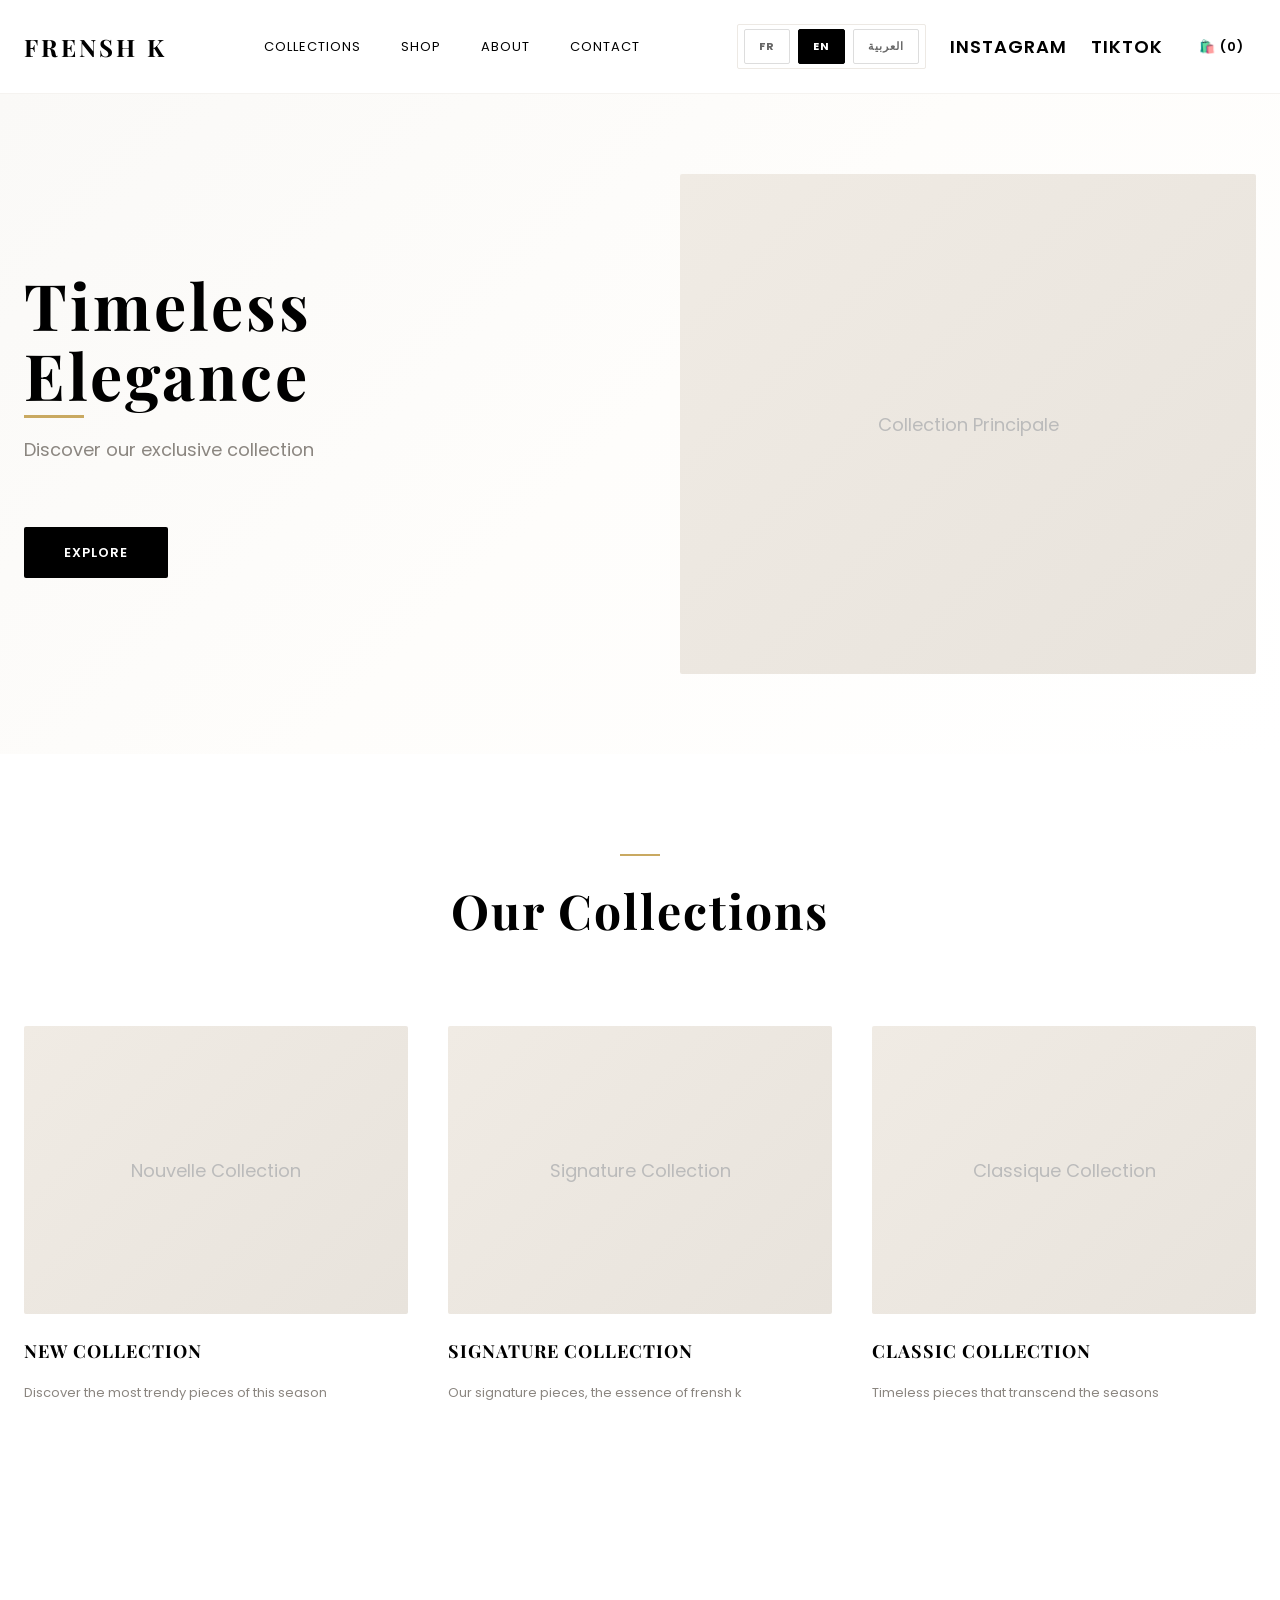
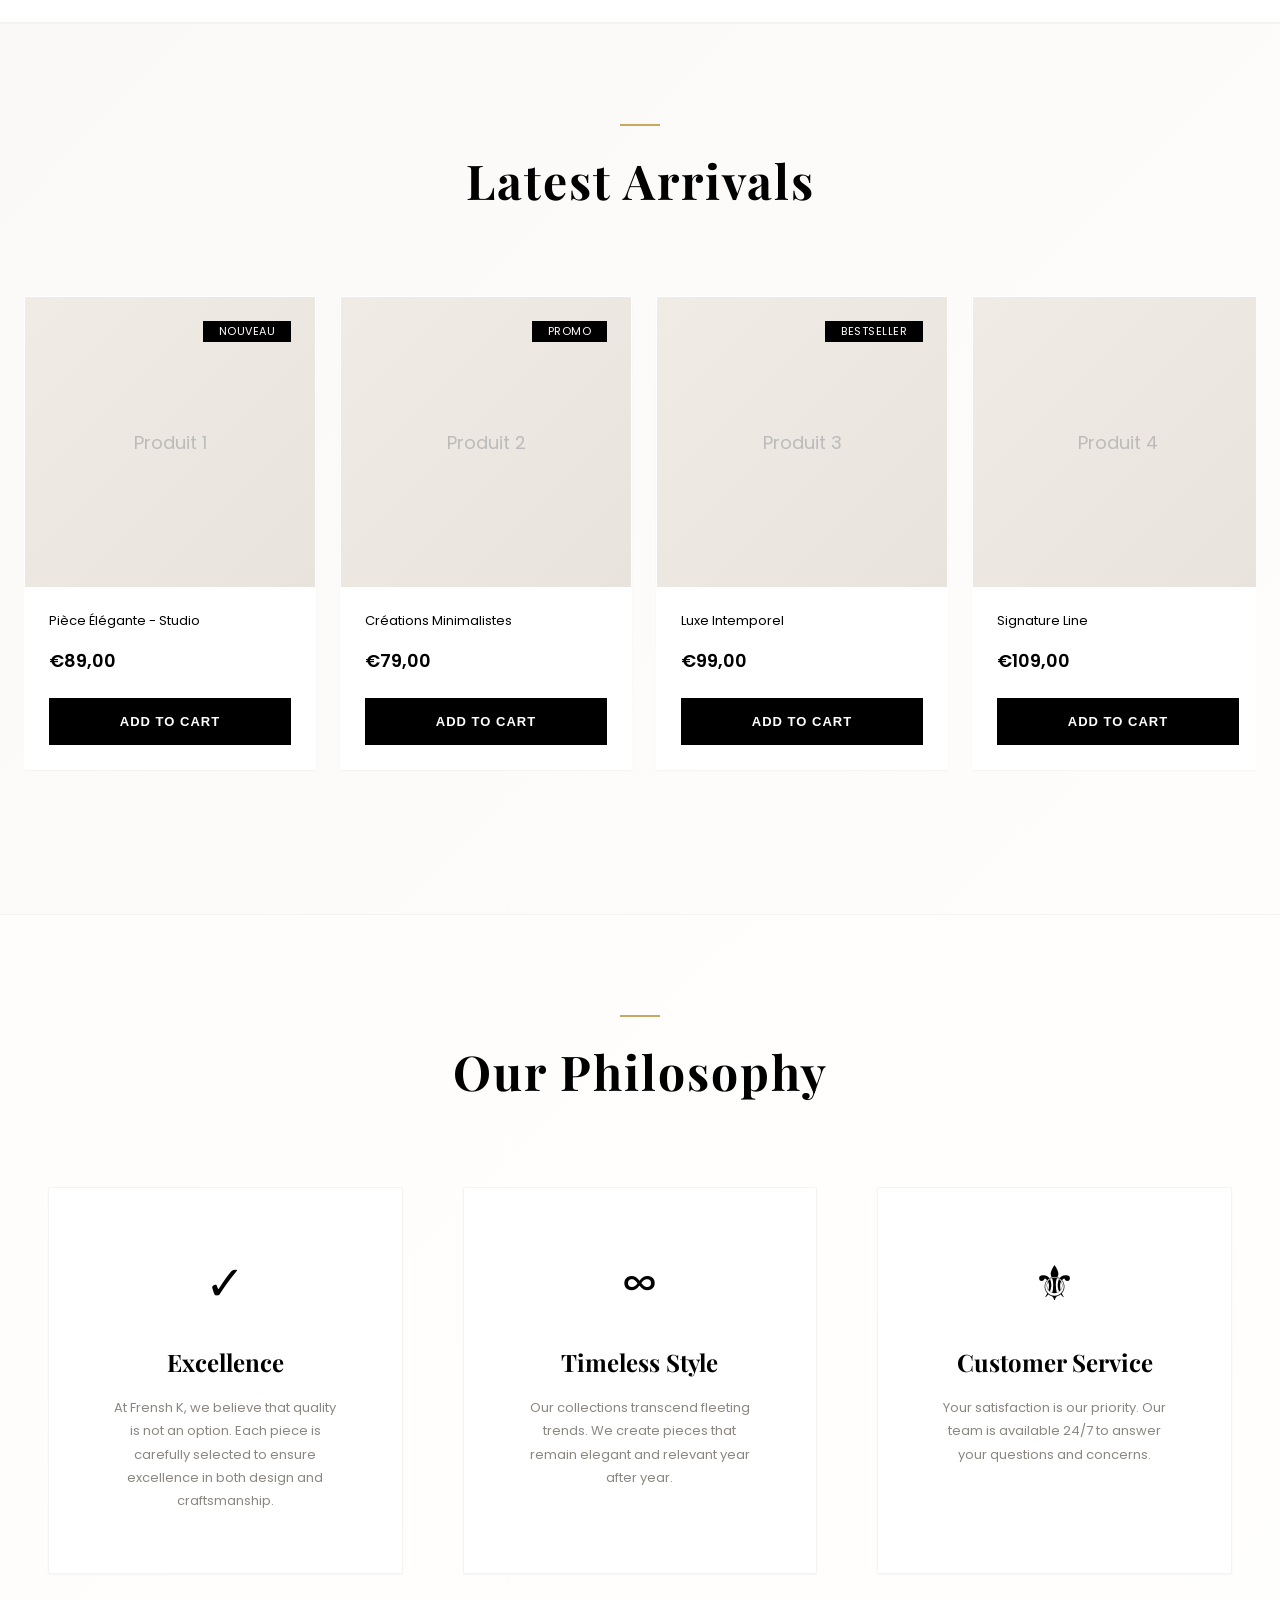
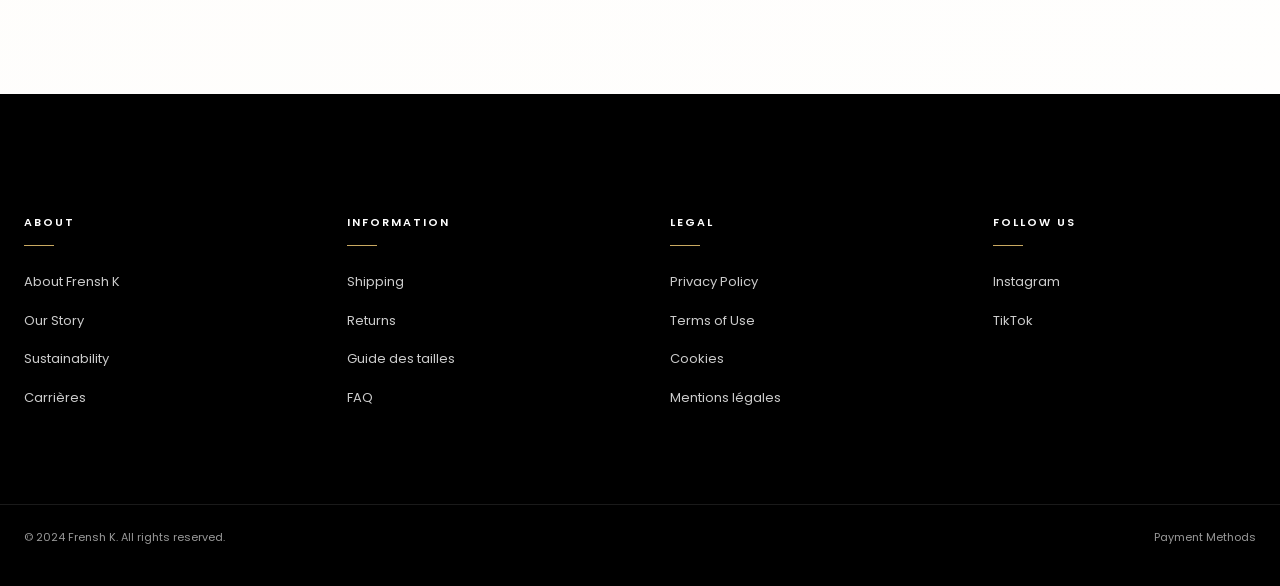
<file: index.html>
<!DOCTYPE html>
<html lang="fr">
<head>
    <meta charset="UTF-8">
    <meta name="viewport" content="width=device-width, initial-scale=1.0">
    <meta name="description" content="Frensh K - Luxe minimaliste. Découvrez notre collection exclusive de pièces élégantes et intemporelles.">
    <meta name="theme-color" content="#000000">
    <title>Frensh K - Luxe Minimaliste</title>

    <!-- Stylesheets -->
    <link rel="stylesheet" href="assets/css/layarah-style.css">
    <link href="https://fonts.googleapis.com/css2?family=Playfair+Display:wght@400;700&family=Poppins:wght@300;400;500;600;700&display=swap" rel="stylesheet">
</head>
<body>
    <!-- Skip Link -->
    <a href="#main" class="skip-link">Skip to main content</a>

    <!-- Header -->
    <header class="header">
        <nav class="navbar">
            <div class="logo">
                <h1><a href="index.html">FRENSH K</a></h1>
            </div>

            <ul class="nav-menu">
                <li><a href="#collections" data-i18n="nav.collections">Collections</a></li>
                <li><a href="#products" data-i18n="nav.shop">Produits</a></li>
                <li><a href="about.html" data-i18n="nav.about">À Propos</a></li>
                <li><a href="contact.html" data-i18n="nav.contact">Contact</a></li>
            </ul>

            <div class="nav-icons">
                <div class="lang-switcher"></div>
                <a href="https://www.instagram.com/frensh__k/" target="_blank" class="social-icon" aria-label="Instagram" data-i18n="nav.instagram">INSTAGRAM</a>
                <a href="https://www.tiktok.com/@frensh__k" target="_blank" class="social-icon" aria-label="TikTok" data-i18n="nav.tiktok">TIKTOK</a>
                <a href="#cart" class="cart-btn" data-i18n="footer.cart">PANIER</a>
            </div>
        </nav>
    </header>

    <!-- Main -->
    <main id="main">
        <!-- Hero Section -->
        <section class="hero">
            <div class="hero-content observe">
                <h2 data-i18n="hero.title">L'Élégance Intemporelle</h2>
                <p class="hero-subtitle" data-i18n="hero.subtitle">Pièces minimalistes & luxueuses pour un style intemporel</p>
                <a href="#collections" class="btn btn-primary" data-i18n="hero.cta">Explorer</a>
            </div>
            <div class="hero-image observe">
                <div class="placeholder-image">Collection Principale</div>
            </div>
        </section>

        <!-- Collections -->
        <section id="collections" class="collections">
            <div class="section-container">
                <h2 class="section-title observe" data-i18n="collections.title">Nos Collections</h2>
                <div class="collection-grid">
                    <div class="collection-card observe">
                        <div class="collection-card-image">
                            <div class="placeholder-image">Nouvelle Collection</div>
                        </div>
                        <div class="collection-card-content">
                            <h3 data-i18n="collections.nouvelle.name">Nouvelle Collection</h3>
                            <p data-i18n="collections.nouvelle.description">Découvrez les pièces les plus tendances de cette saison. Un savant mélange de minimalisme et d'élégance.</p>
                        </div>
                    </div>

                    <div class="collection-card observe">
                        <div class="collection-card-image">
                            <div class="placeholder-image">Signature Collection</div>
                        </div>
                        <div class="collection-card-content">
                            <h3 data-i18n="collections.signature.name">Signature Collection</h3>
                            <p data-i18n="collections.signature.description">Nos pièces signatures, l'essence même de Frensh K. Chaque design raconte une histoire d'élégance.</p>
                        </div>
                    </div>

                    <div class="collection-card observe">
                        <div class="collection-card-image">
                            <div class="placeholder-image">Classique Collection</div>
                        </div>
                        <div class="collection-card-content">
                            <h3 data-i18n="collections.classique.name">Classique Collection</h3>
                            <p data-i18n="collections.classique.description">Des pièces intemporelles qui traversent les saisons. Qualité premium et design atemporel.</p>
                        </div>
                    </div>
                </div>
            </div>
        </section>

        <!-- Products Carousel -->
        <section id="products" class="carousel-section">
            <div class="carousel-container">
                <h2 class="section-title observe" data-i18n="products.title">Nouveautés</h2>
                <div class="carousel-track" id="carousel">
                    <!-- Product 1 -->
                    <div class="carousel-item observe">
                        <div class="product-card">
                            <div class="product-image">
                                <div class="placeholder-image">Produit 1</div>
                                <span class="product-badge">NOUVEAU</span>
                            </div>
                            <div class="product-info">
                                <p class="product-name">Pièce Élégante - Studio</p>
                                <p class="product-price">€89,00</p>
                                <button class="add-to-cart" data-i18n="products.addToCart">Ajouter au Panier</button>
                            </div>
                        </div>
                    </div>

                    <!-- Product 2 -->
                    <div class="carousel-item observe">
                        <div class="product-card">
                            <div class="product-image">
                                <div class="placeholder-image">Produit 2</div>
                                <span class="product-badge">PROMO</span>
                            </div>
                            <div class="product-info">
                                <p class="product-name">Créations Minimalistes</p>
                                <p class="product-price">€79,00</p>
                                <button class="add-to-cart" data-i18n="products.addToCart">Ajouter au Panier</button>
                            </div>
                        </div>
                    </div>

                    <!-- Product 3 -->
                    <div class="carousel-item observe">
                        <div class="product-card">
                            <div class="product-image">
                                <div class="placeholder-image">Produit 3</div>
                                <span class="product-badge">BESTSELLER</span>
                            </div>
                            <div class="product-info">
                                <p class="product-name">Luxe Intemporel</p>
                                <p class="product-price">€99,00</p>
                                <button class="add-to-cart" data-i18n="products.addToCart">Ajouter au Panier</button>
                            </div>
                        </div>
                    </div>

                    <!-- Product 4 -->
                    <div class="carousel-item observe">
                        <div class="product-card">
                            <div class="product-image">
                                <div class="placeholder-image">Produit 4</div>
                            </div>
                            <div class="product-info">
                                <p class="product-name">Signature Line</p>
                                <p class="product-price">€109,00</p>
                                <button class="add-to-cart" data-i18n="products.addToCart">Ajouter au Panier</button>
                            </div>
                        </div>
                    </div>

                    <!-- Product 5 -->
                    <div class="carousel-item observe">
                        <div class="product-card">
                            <div class="product-image">
                                <div class="placeholder-image">Produit 5</div>
                            </div>
                            <div class="product-info">
                                <p class="product-name">Premium Collection</p>
                                <p class="product-price">€119,00</p>
                                <button class="add-to-cart" data-i18n="products.addToCart">Ajouter au Panier</button>
                            </div>
                        </div>
                    </div>

                    <!-- Product 6 -->
                    <div class="carousel-item observe">
                        <div class="product-card">
                            <div class="product-image">
                                <div class="placeholder-image">Produit 6</div>
                            </div>
                            <div class="product-info">
                                <p class="product-name">Édition Exclusive</p>
                                <p class="product-price">€129,00</p>
                                <button class="add-to-cart" data-i18n="products.addToCart">Ajouter au Panier</button>
                            </div>
                        </div>
                    </div>
                </div>
            </div>
        </section>

        <!-- Values Section -->
        <section class="values">
            <div class="section-container">
                <h2 class="section-title observe" data-i18n="about.philosophy">Nos Valeurs</h2>
                <div class="values-grid">
                    <div class="value-card observe">
                        <div class="value-icon">✓</div>
                        <h3 data-i18n="about.excellence">Qualité Premium</h3>
                        <p data-i18n="about.excellenceText">Chaque pièce sélectionnée pour son excellence et sa durabilité exceptionnelle.</p>
                    </div>
                    <div class="value-card observe">
                        <div class="value-icon">∞</div>
                        <h3 data-i18n="about.timeless">Design Intemporel</h3>
                        <p data-i18n="about.timelessText">Des créations qui transcendent les tendances pour rester élégantes à jamais.</p>
                    </div>
                    <div class="value-card observe">
                        <div class="value-icon">⚜</div>
                        <h3 data-i18n="about.service">Service Clients</h3>
                        <p data-i18n="about.serviceText">Un accompagnement personnalisé du choix à la livraison, avec bienveillance.</p>
                    </div>
                </div>
            </div>
        </section>

    </main>

    <!-- Footer -->
    <footer class="footer">
        <div class="footer-container">
            <div class="footer-section">
                <h4 data-i18n="footer.about">À Propos</h4>
                <ul>
                    <li><a href="about.html" data-i18n="footer.aboutUs">À propos de Frensh K</a></li>
                    <li><a href="#" data-i18n="footer.ourStory">Notre histoire</a></li>
                    <li><a href="#" data-i18n="footer.sustainability">Durabilité</a></li>
                    <li><a href="#">Carrières</a></li>
                </ul>
            </div>

            <div class="footer-section">
                <h4 data-i18n="footer.information">Informations</h4>
                <ul>
                    <li><a href="#" data-i18n="footer.shipping">Conditions de livraison</a></li>
                    <li><a href="#" data-i18n="footer.returns">Politique de retour</a></li>
                    <li><a href="#">Guide des tailles</a></li>
                    <li><a href="#" data-i18n="footer.faq">FAQ</a></li>
                </ul>
            </div>

            <div class="footer-section">
                <h4 data-i18n="footer.legal">Légal</h4>
                <ul>
                    <li><a href="#" data-i18n="footer.privacy">Politique de confidentialité</a></li>
                    <li><a href="#" data-i18n="footer.terms">Conditions d'utilisation</a></li>
                    <li><a href="#" data-i18n="footer.cookies">Gestion des cookies</a></li>
                    <li><a href="#">Mentions légales</a></li>
                </ul>
            </div>

            <div class="footer-section">
                <h4 data-i18n="footer.follow">Nous Suivre</h4>
                <ul>
                    <li><a href="https://www.instagram.com/frensh__k/" target="_blank" data-i18n="footer.instagram">Instagram</a></li>
                    <li><a href="https://www.tiktok.com/@frensh__k" target="_blank" data-i18n="footer.tiktok">TikTok</a></li>
                </ul>
            </div>
        </div>

        <div class="footer-bottom">
            <p data-i18n="footer.copyright">&copy; 2024 Frensh K. Tous droits réservés.</p>
            <p data-i18n="footer.payment">Carte bancaire • Virement • PayPal</p>
        </div>
    </footer>

    <!-- Scripts -->
    <script src="assets/js/i18n.js" defer></script>
    <script src="assets/js/animations.js" defer></script>
    <script src="assets/js/carousel.js" defer></script>
    <script src="assets/js/main.js" defer></script>
</body>
</html>
</file>
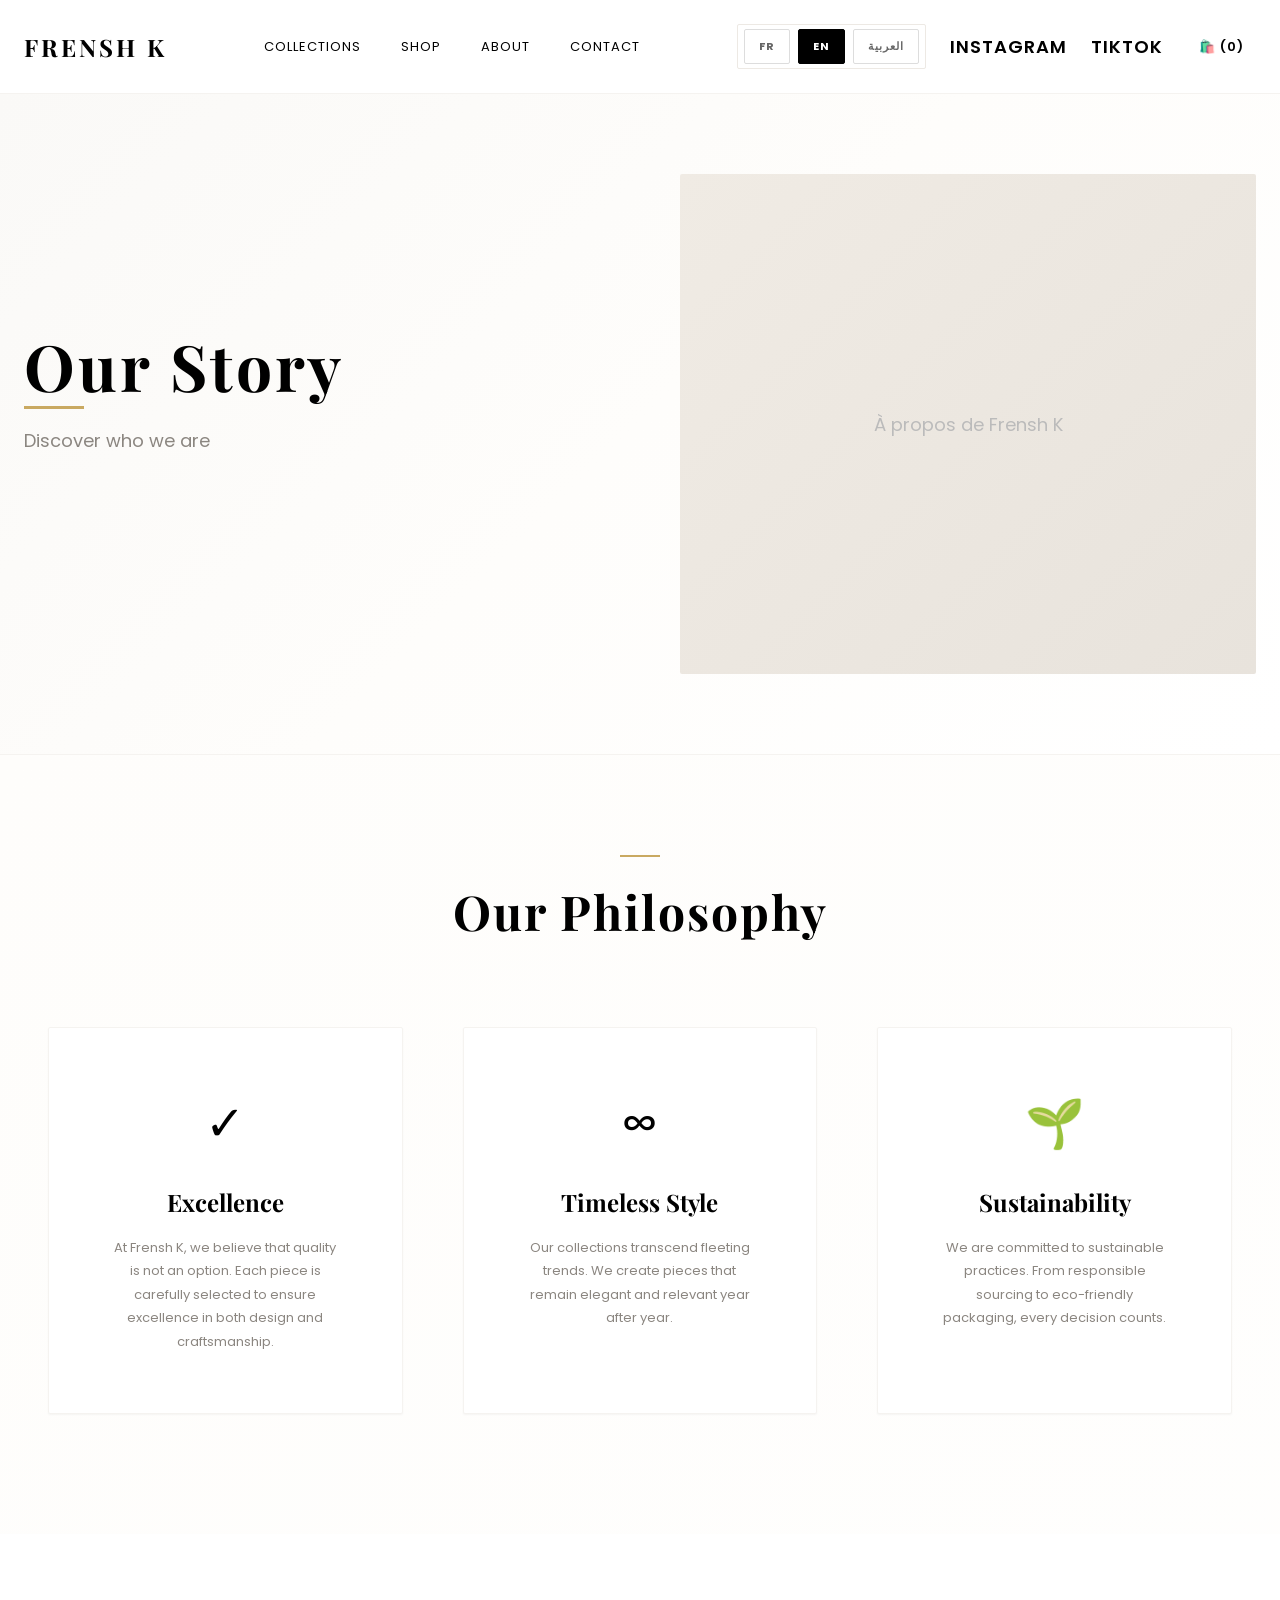
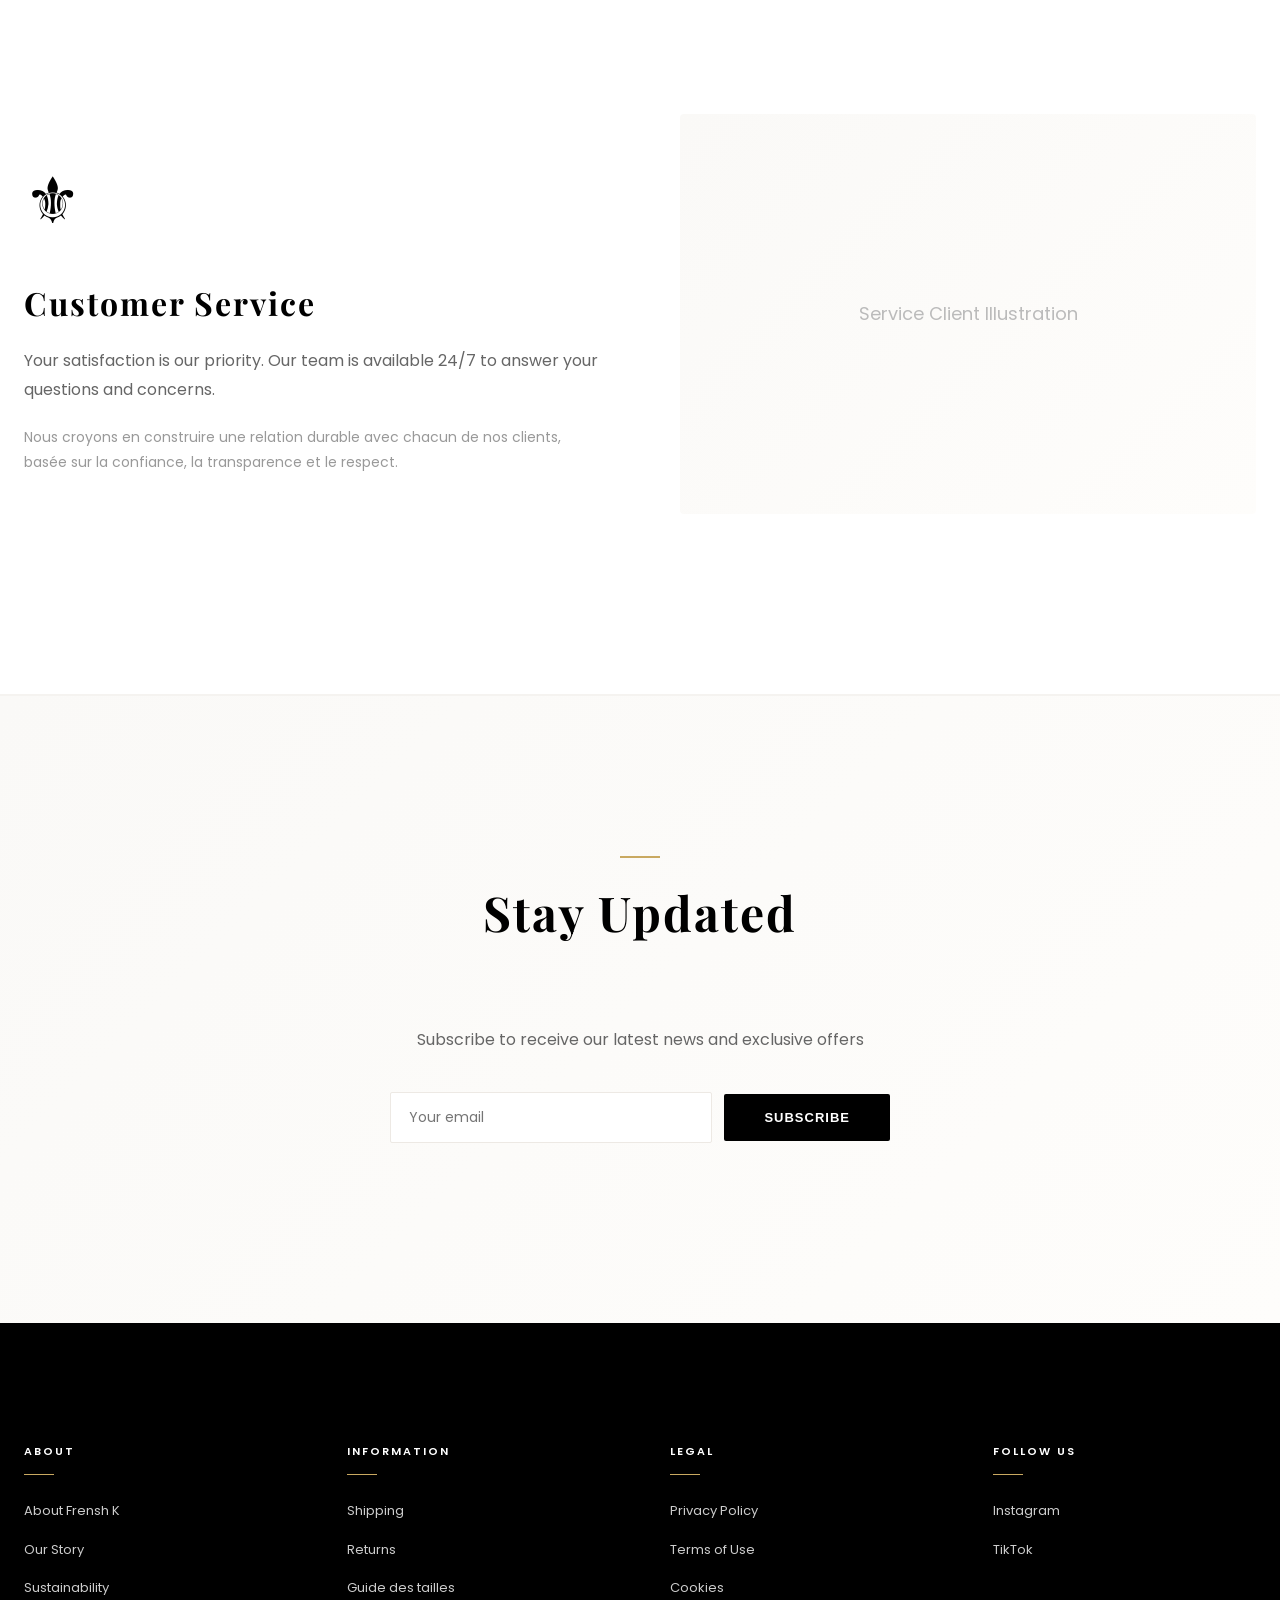
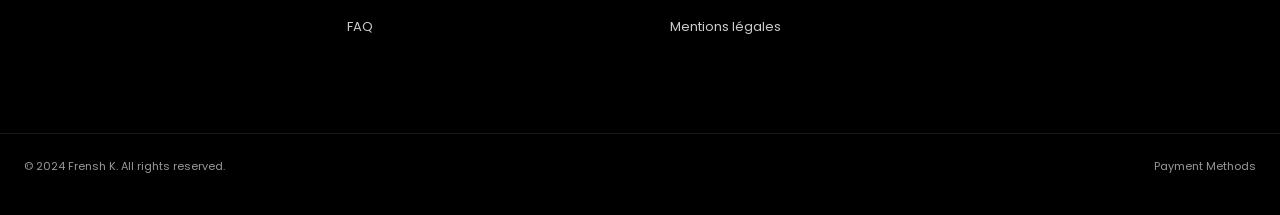
<file: about.html>
<!DOCTYPE html>
<html lang="fr">
<head>
    <meta charset="UTF-8">
    <meta name="viewport" content="width=device-width, initial-scale=1.0">
    <meta name="description" content="À propos de Frensh K - Notre histoire et nos valeurs">
    <meta name="theme-color" content="#000000">
    <title>À propos - Frensh K</title>

    <link rel="stylesheet" href="assets/css/layarah-style.css">
    <link href="https://fonts.googleapis.com/css2?family=Playfair+Display:wght@400;700&family=Poppins:wght@300;400;500;600;700&display=swap" rel="stylesheet">
</head>
<body>
    <a href="#main" class="skip-link">Aller au contenu principal</a>

    <!-- Header -->
    <header class="header">
        <nav class="navbar">
            <div class="logo">
                <h1><a href="index.html">FRENSH K</a></h1>
            </div>

            <ul class="nav-menu">
                <li><a href="collections.html" data-i18n="nav.collections">Collections</a></li>
                <li><a href="shop.html" data-i18n="nav.shop">Boutique</a></li>
                <li><a href="about.html" data-i18n="nav.about">À propos</a></li>
                <li><a href="contact.html" data-i18n="nav.contact">Contact</a></li>
            </ul>

            <div class="nav-icons">
                <div class="lang-switcher"></div>
                <a href="https://www.instagram.com/frensh__k/" target="_blank" class="social-icon" aria-label="Instagram" data-i18n="nav.instagram">INSTAGRAM</a>
                <a href="https://www.tiktok.com/@frensh__k" target="_blank" class="social-icon" aria-label="TikTok" data-i18n="nav.tiktok">TIKTOK</a>
                <a href="#cart" class="cart-btn" data-i18n="footer.cart">PANIER</a>
            </div>
        </nav>
    </header>

    <!-- Main -->
    <main id="main">
        <!-- Hero Section -->
        <section class="hero">
            <div class="hero-content observe">
                <h2 data-i18n="about.title">Notre Histoire</h2>
                <p class="hero-subtitle" data-i18n="about.subtitle">Découvrez qui nous sommes et nos valeurs</p>
            </div>
            <div class="hero-image observe">
                <div class="placeholder-image">À propos de Frensh K</div>
            </div>
        </section>

        <!-- Philosophy Section -->
        <section class="values">
            <div class="section-container">
                <h2 class="section-title observe" data-i18n="about.philosophy">Notre Philosophie</h2>

                <div class="values-grid">
                    <div class="value-card observe">
                        <div class="value-icon">✓</div>
                        <h3 data-i18n="about.excellence">Excellence</h3>
                        <p data-i18n="about.excellenceText">Chez Frensh K, nous croyons que la qualité n'est pas une option. Chaque pièce est sélectionnée avec soin pour assurer une excellence tant dans la conception que dans la fabrication.</p>
                    </div>

                    <div class="value-card observe">
                        <div class="value-icon">∞</div>
                        <h3 data-i18n="about.timeless">Style Intemporel</h3>
                        <p data-i18n="about.timelessText">Nos collections transcendent les tendances passagères. Nous créons des pièces qui restent élégantes et pertinentes d'année en année.</p>
                    </div>

                    <div class="value-card observe">
                        <div class="value-icon">🌱</div>
                        <h3 data-i18n="about.sustainability">Durabilité</h3>
                        <p data-i18n="about.sustainabilityText">Nous nous engageons à des pratiques durables. De la sourcing responsable à l'emballage écologique, chaque décision compte.</p>
                    </div>
                </div>
            </div>
        </section>

        <!-- Service Section -->
        <section class="collections">
            <div class="section-container">
                <div style="display: grid; grid-template-columns: 1fr 1fr; gap: 80px; align-items: center; padding: 60px 0;">
                    <div class="observe">
                        <div class="value-icon" style="font-size: 64px; margin-bottom: 30px;">⚜</div>
                        <h2 style="font-family: var(--font-serif); font-size: 32px; font-weight: bold; margin-bottom: 20px; letter-spacing: 2px;" data-i18n="about.service">Service Client</h2>
                        <p style="font-size: 16px; color: #666; line-height: 1.8; margin-bottom: 20px;" data-i18n="about.serviceText">Votre satisfaction est notre priorité. Notre équipe est à votre disposition 24/7 pour répondre à vos questions et préoccupations.</p>
                        <p style="font-size: 14px; color: #999; line-height: 1.8;">Nous croyons en construire une relation durable avec chacun de nos clients, basée sur la confiance, la transparence et le respect.</p>
                    </div>
                    <div class="observe" style="background: linear-gradient(135deg, var(--color-gray-50) 0%, var(--color-cream) 100%); padding: 60px; border-radius: 4px; min-height: 400px; display: flex; align-items: center; justify-content: center;">
                        <p style="font-size: 18px; color: #bbb; text-align: center;">Service Client Illustration</p>
                    </div>
                </div>
            </div>
        </section>

        <!-- Newsletter Section -->
        <section class="carousel-section">
            <div class="section-container">
                <div style="text-align: center; padding: 60px 0;">
                    <h2 class="section-title observe" data-i18n="newsletter.title">Restez au Courant</h2>
                    <p style="font-size: 16px; color: #666; margin-bottom: 40px; max-width: 600px; margin-left: auto; margin-right: auto;" data-i18n="newsletter.description">Inscrivez-vous pour recevoir nos actualités et offres exclusives directement dans votre boîte mail.</p>

                    <form style="display: flex; gap: 12px; max-width: 500px; margin: 0 auto; align-items: center;">
                        <input type="email" data-i18n-placeholder="newsletter.placeholder" placeholder="Votre email" required style="flex: 1; padding: 14px 18px; border: 1px solid var(--color-gray-200); border-radius: var(--radius-base); font-family: var(--font-sans); font-size: 14px; transition: all var(--transition-base);" />
                        <button type="submit" class="btn btn-primary" data-i18n="newsletter.subscribe" style="white-space: nowrap;">S'inscrire</button>
                    </form>
                </div>
            </div>
        </section>
    </main>

    <!-- Footer -->
    <footer class="footer">
        <div class="footer-container">
            <div class="footer-section">
                <h4 data-i18n="footer.about">À Propos</h4>
                <ul>
                    <li><a href="about.html" data-i18n="footer.aboutUs">À propos de Frensh K</a></li>
                    <li><a href="#" data-i18n="footer.ourStory">Notre histoire</a></li>
                    <li><a href="#" data-i18n="footer.sustainability">Durabilité</a></li>
                </ul>
            </div>

            <div class="footer-section">
                <h4 data-i18n="footer.information">Informations</h4>
                <ul>
                    <li><a href="shop.html" data-i18n="footer.shipping">Boutique</a></li>
                    <li><a href="#" data-i18n="footer.returns">Politique de retour</a></li>
                    <li><a href="#">Guide des tailles</a></li>
                    <li><a href="contact.html" data-i18n="footer.faq">Contact</a></li>
                </ul>
            </div>

            <div class="footer-section">
                <h4 data-i18n="footer.legal">Légal</h4>
                <ul>
                    <li><a href="#" data-i18n="footer.privacy">Politique de confidentialité</a></li>
                    <li><a href="#" data-i18n="footer.terms">Conditions d'utilisation</a></li>
                    <li><a href="#" data-i18n="footer.cookies">Cookies</a></li>
                    <li><a href="#">Mentions légales</a></li>
                </ul>
            </div>

            <div class="footer-section">
                <h4 data-i18n="footer.follow">Nous Suivre</h4>
                <ul>
                    <li><a href="https://www.instagram.com/frensh__k/" target="_blank" data-i18n="footer.instagram">Instagram</a></li>
                    <li><a href="https://www.tiktok.com/@frensh__k" target="_blank" data-i18n="footer.tiktok">TikTok</a></li>
                </ul>
            </div>
        </div>

        <div class="footer-bottom">
            <p data-i18n="footer.copyright">&copy; 2024 Frensh K. Tous droits réservés.</p>
            <p data-i18n="footer.payment">Carte bancaire • Virement • PayPal</p>
        </div>
    </footer>

    <!-- Scripts -->
    <script src="assets/js/i18n.js" defer></script>
    <script src="assets/js/animations.js" defer></script>
    <script src="assets/js/main.js" defer></script>
</body>
</html>
</file>
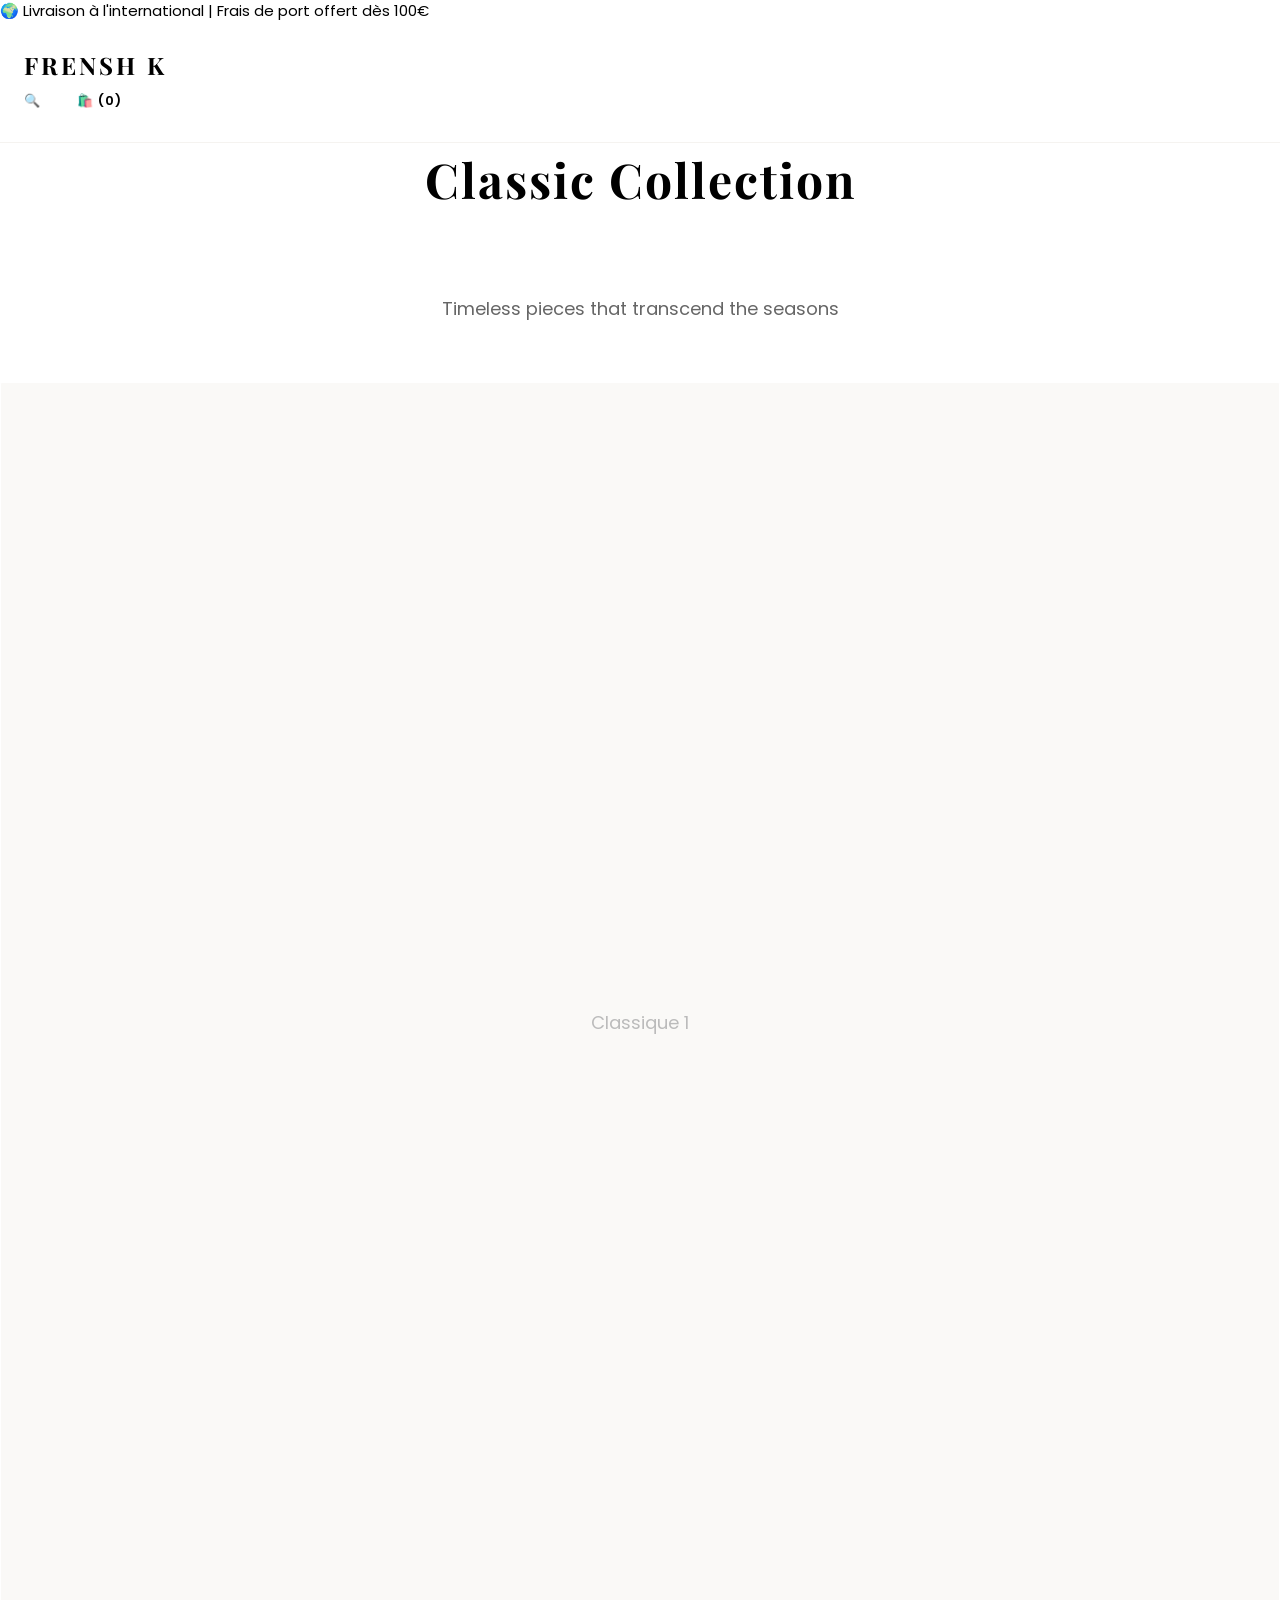
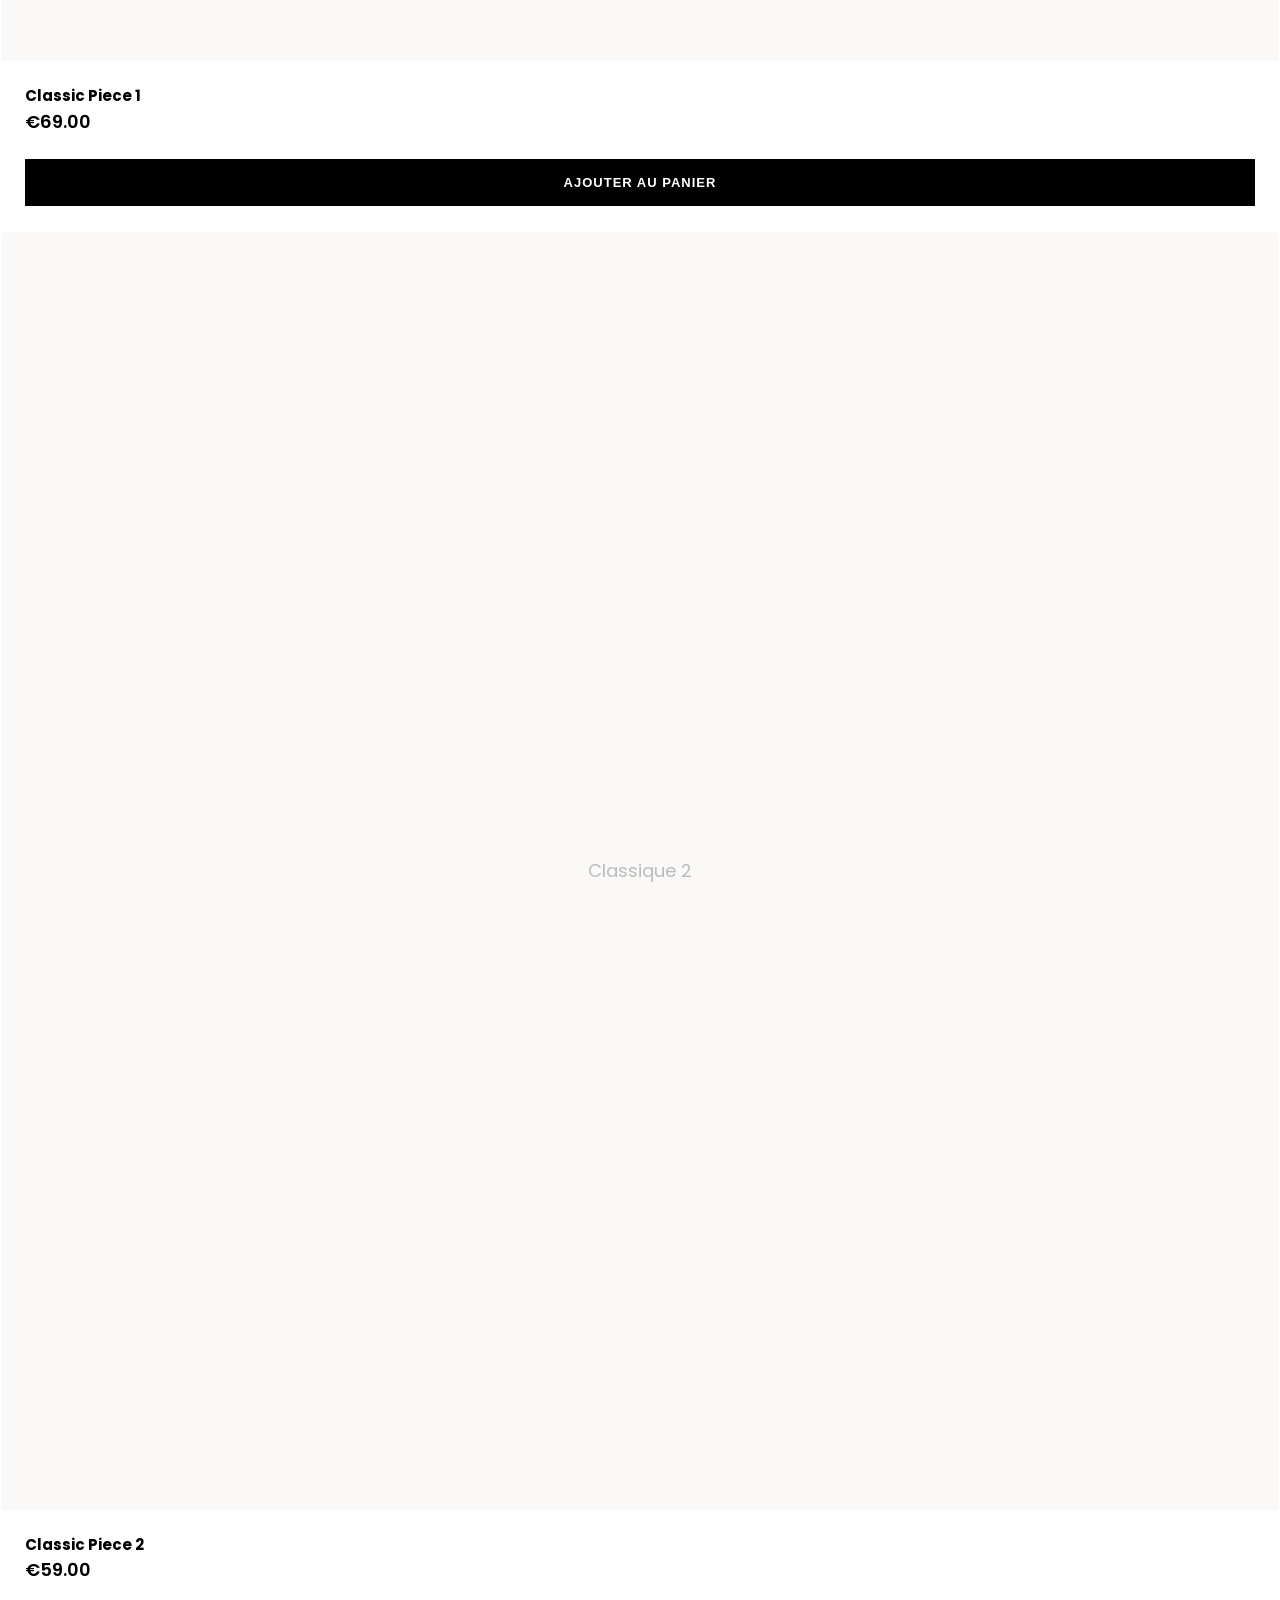
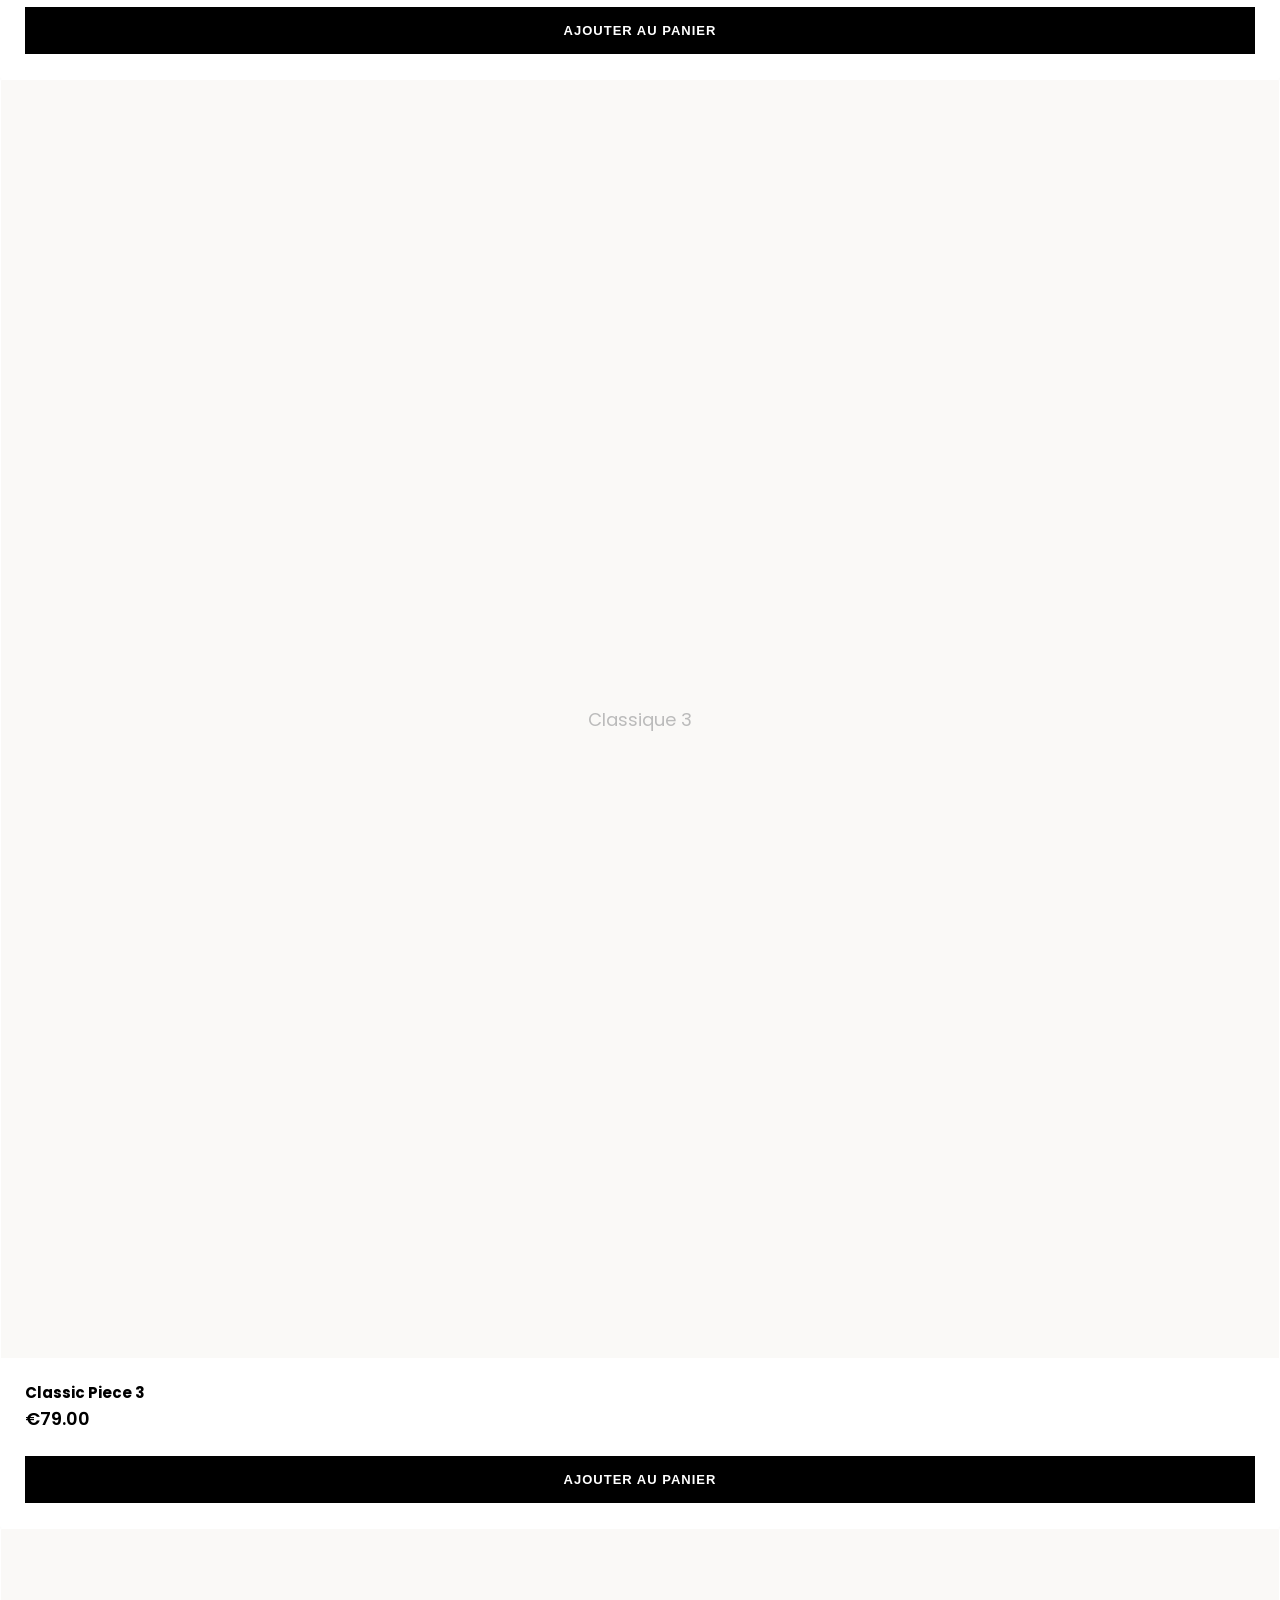
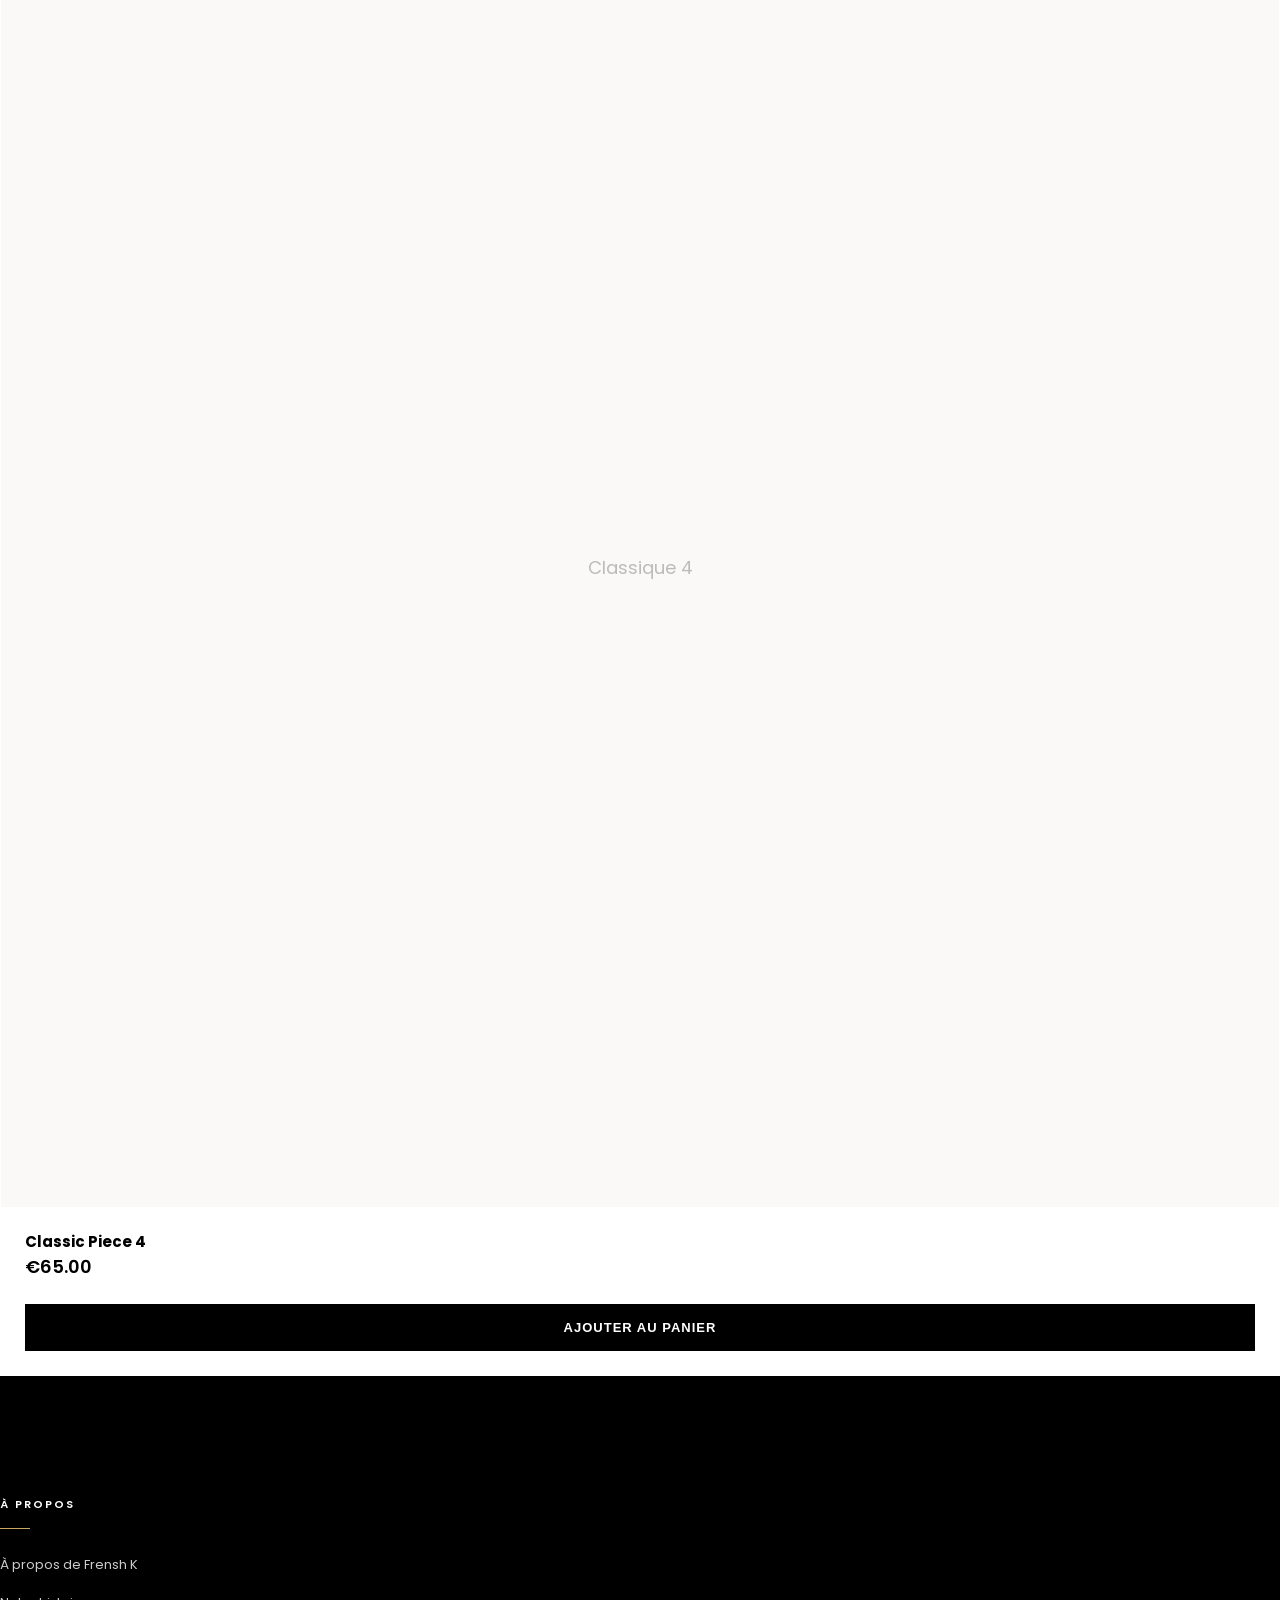
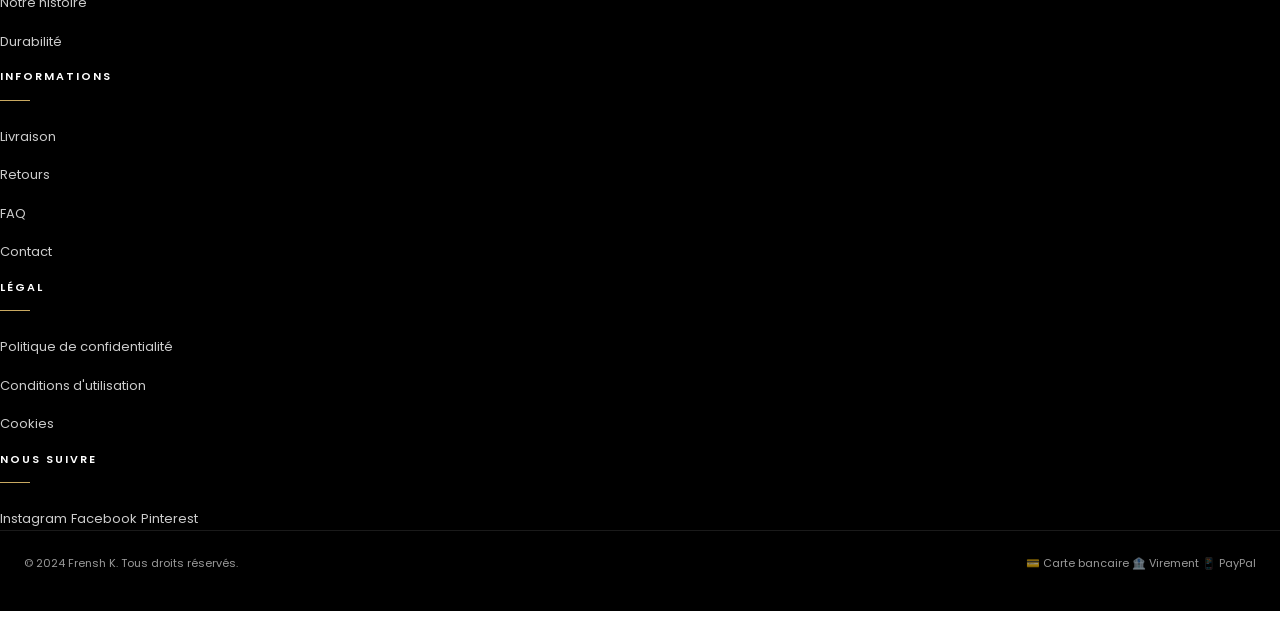
<file: collection-classique.html>
<!DOCTYPE html>
<html lang="fr">
<head>
    <meta charset="UTF-8">
    <meta name="viewport" content="width=device-width, initial-scale=1.0">
    <meta name="description" content="Classique Collection - Frensh K">
    <title>Classique Collection - Frensh K</title>
    <link rel="stylesheet" href="assets/css/layarah-style.css">
    <link href="https://fonts.googleapis.com/css2?family=Playfair+Display:wght@400;700&family=Poppins:wght@300;400;500;600;700&display=swap" rel="stylesheet">
</head>
<body>
    <a href="#main" class="skip-link">Skip to main content</a>

    <header class="header">
        <div class="header-top">
            <div class="container">
                <p class="promo-text">🌍 Livraison à l'international | Frais de port offert dès 100€</p>
            </div>
        </div>
        <nav class="navbar">
            <div class="container navbar-content">
                <div class="logo">
                    <h1><a href="/">FRENSH K</a></h1>
                </div>
                <ul class="nav-menu">
                    <li><a href="collections.html" data-i18n="nav.collections">Collections</a></li>
                    <li><a href="shop.html" data-i18n="nav.shop">Boutique</a></li>
                    <li><a href="about.html" data-i18n="nav.about">À propos</a></li>
                    <li><a href="contact.html" data-i18n="nav.contact">Contact</a></li>
                </ul>
                <div class="nav-icons">
                    <button class="search-btn">🔍</button>
                    <a href="#cart" class="cart-btn">🛍️ (0)</a>
                </div>
            </div>
        </nav>
    </header>

    <main id="main">
        <section class="featured-products">
            <div class="container">
                <h2 class="section-title" data-i18n="collections.classique.name">Classique Collection</h2>
                <p style="text-align: center; color: #666; margin-bottom: 60px; font-size: 18px;" data-i18n="collections.classique.description">Des pièces intemporelles qui traversent les saisons</p>

                <div class="products-grid">
                    <div class="product-card">
                        <div class="product-image placeholder-image">Classique 1</div>
                        <div class="product-info">
                            <h4>Classic Piece 1</h4>
                            <p class="product-price">€69.00</p>
                            <button class="add-to-cart">Ajouter au panier</button>
                        </div>
                    </div>

                    <div class="product-card">
                        <div class="product-image placeholder-image">Classique 2</div>
                        <div class="product-info">
                            <h4>Classic Piece 2</h4>
                            <p class="product-price">€59.00</p>
                            <button class="add-to-cart">Ajouter au panier</button>
                        </div>
                    </div>

                    <div class="product-card">
                        <div class="product-image placeholder-image">Classique 3</div>
                        <div class="product-info">
                            <h4>Classic Piece 3</h4>
                            <p class="product-price">€79.00</p>
                            <button class="add-to-cart">Ajouter au panier</button>
                        </div>
                    </div>

                    <div class="product-card">
                        <div class="product-image placeholder-image">Classique 4</div>
                        <div class="product-info">
                            <h4>Classic Piece 4</h4>
                            <p class="product-price">€65.00</p>
                            <button class="add-to-cart">Ajouter au panier</button>
                        </div>
                    </div>
                </div>
            </div>
        </section>
    </main>

    <footer class="footer">
        <div class="container">
            <div class="footer-content">
                <div class="footer-section">
                    <h4>À propos</h4>
                    <ul>
                        <li><a href="about.html">À propos de Frensh K</a></li>
                        <li><a href="#our-story">Notre histoire</a></li>
                        <li><a href="#sustainability">Durabilité</a></li>
                    </ul>
                </div>

                <div class="footer-section">
                    <h4>Informations</h4>
                    <ul>
                        <li><a href="#shipping">Livraison</a></li>
                        <li><a href="#returns">Retours</a></li>
                        <li><a href="#faq">FAQ</a></li>
                        <li><a href="contact.html">Contact</a></li>
                    </ul>
                </div>

                <div class="footer-section">
                    <h4>Légal</h4>
                    <ul>
                        <li><a href="#privacy">Politique de confidentialité</a></li>
                        <li><a href="#terms">Conditions d'utilisation</a></li>
                        <li><a href="#cookies">Cookies</a></li>
                    </ul>
                </div>

                <div class="footer-section">
                    <h4>Nous Suivre</h4>
                    <div class="social-links">
                        <a href="https://instagram.com" target="_blank">Instagram</a>
                        <a href="https://facebook.com" target="_blank">Facebook</a>
                        <a href="https://pinterest.com" target="_blank">Pinterest</a>
                    </div>
                </div>
            </div>

            <div class="footer-bottom">
                <p>&copy; 2024 Frensh K. Tous droits réservés.</p>
                <div class="payment-methods">
                    <span>💳 Carte bancaire</span>
                    <span>🏦 Virement</span>
                    <span>📱 PayPal</span>
                </div>
            </div>
        </div>
    </footer>

    <script src="assets/js/i18n.js" defer></script>
    <script src="script.js"></script>
</body>
</html>
</file>
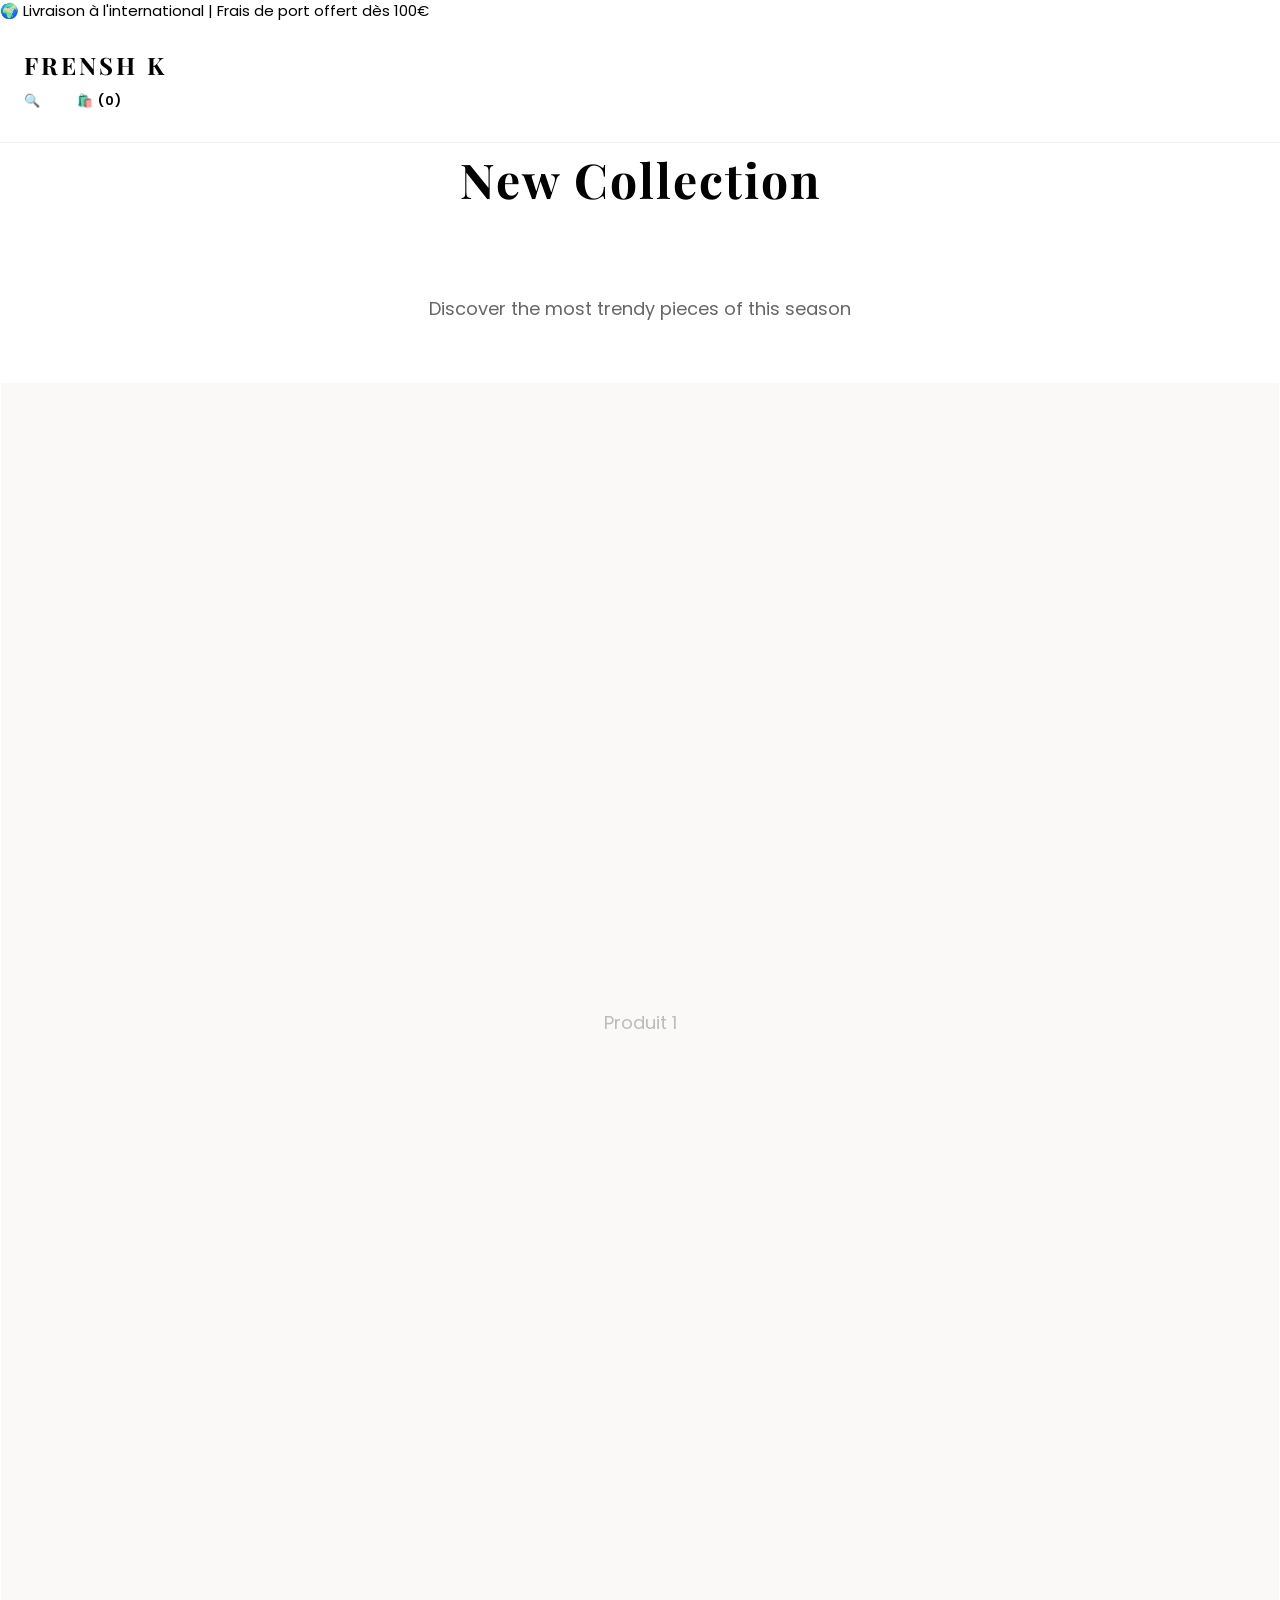
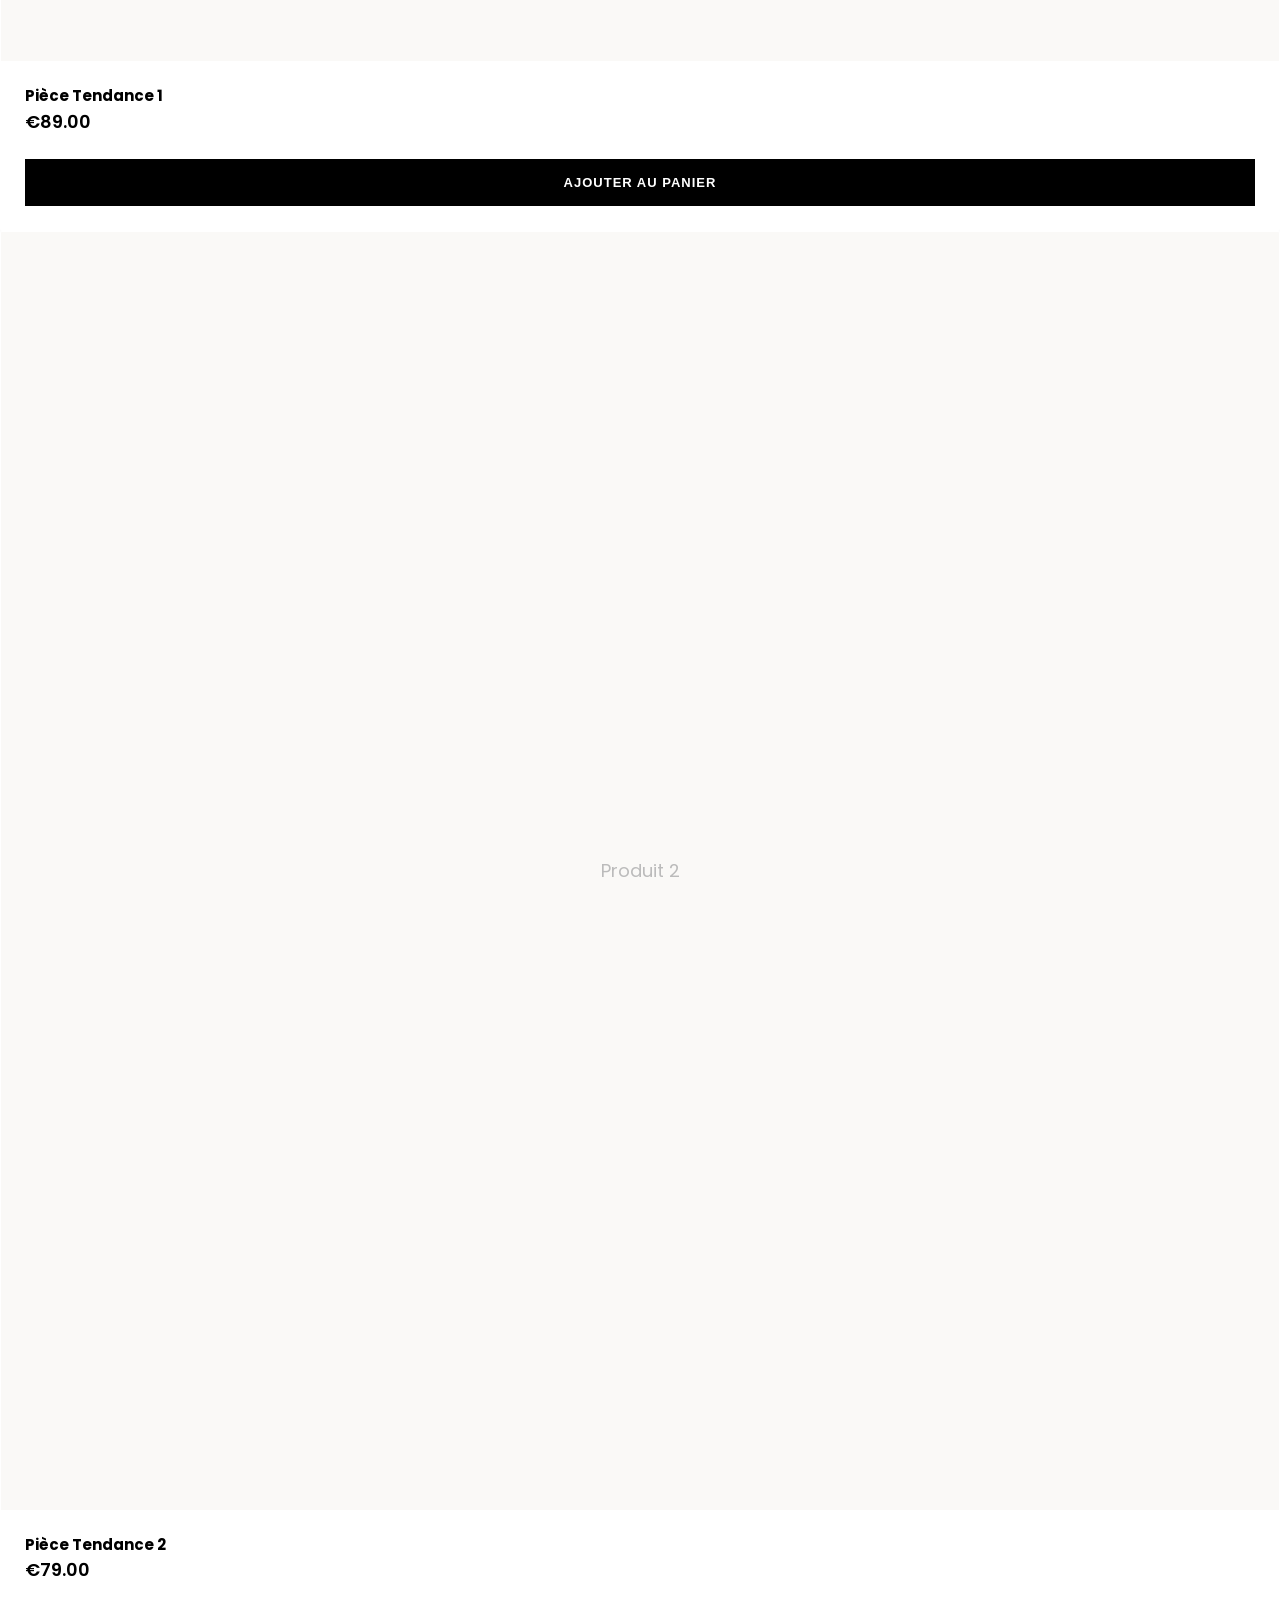
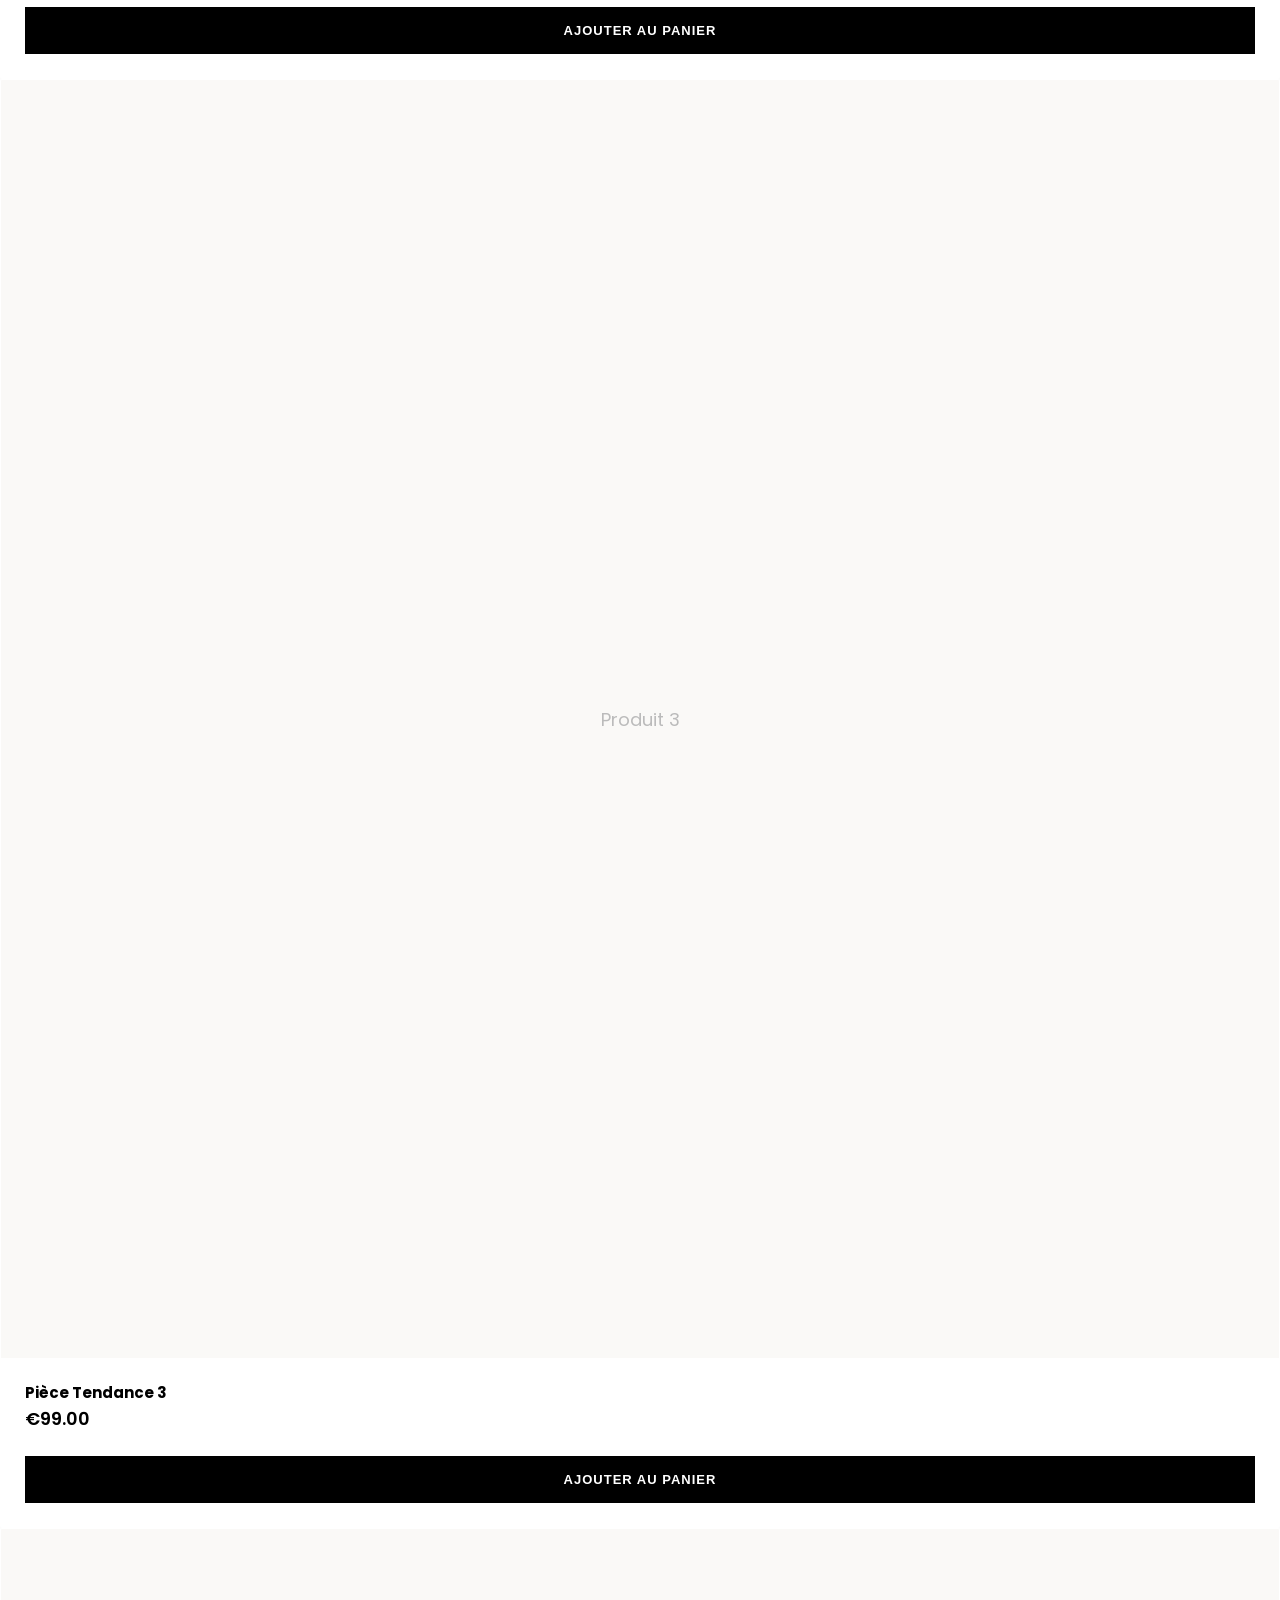
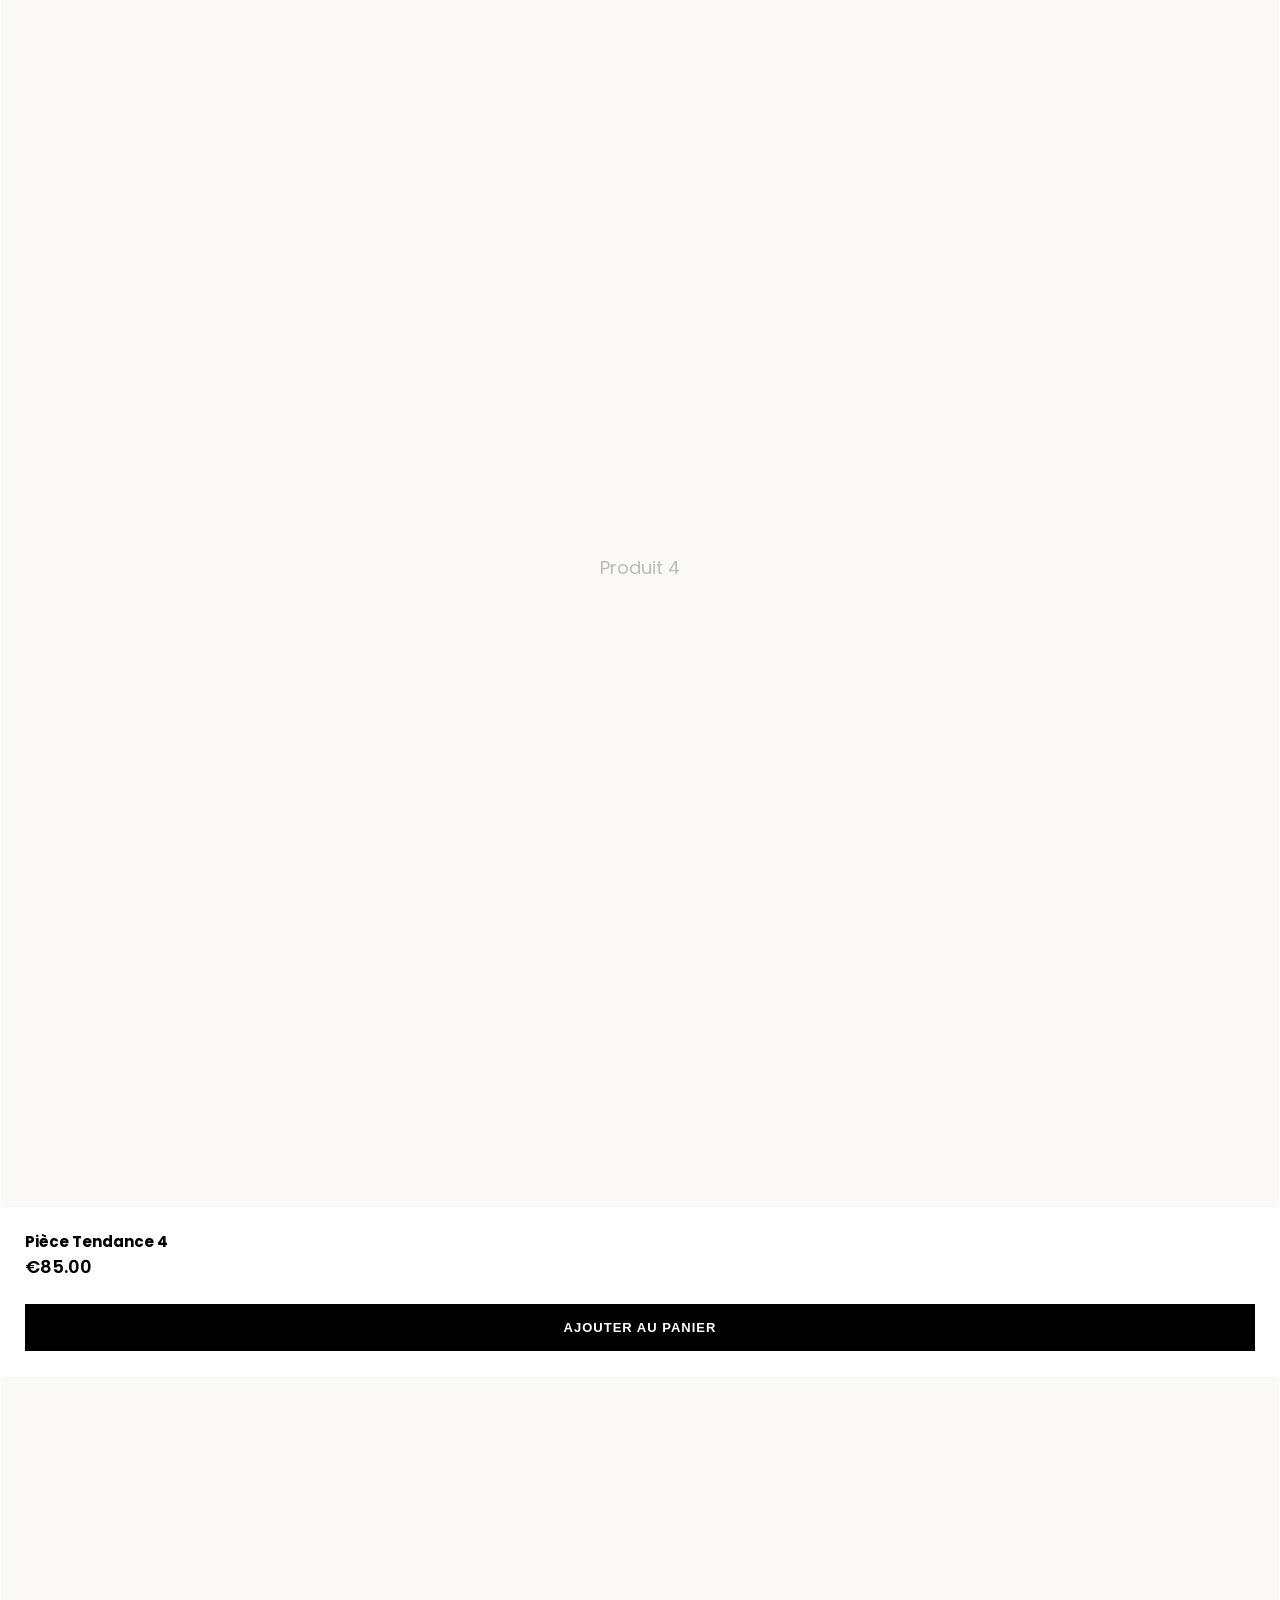
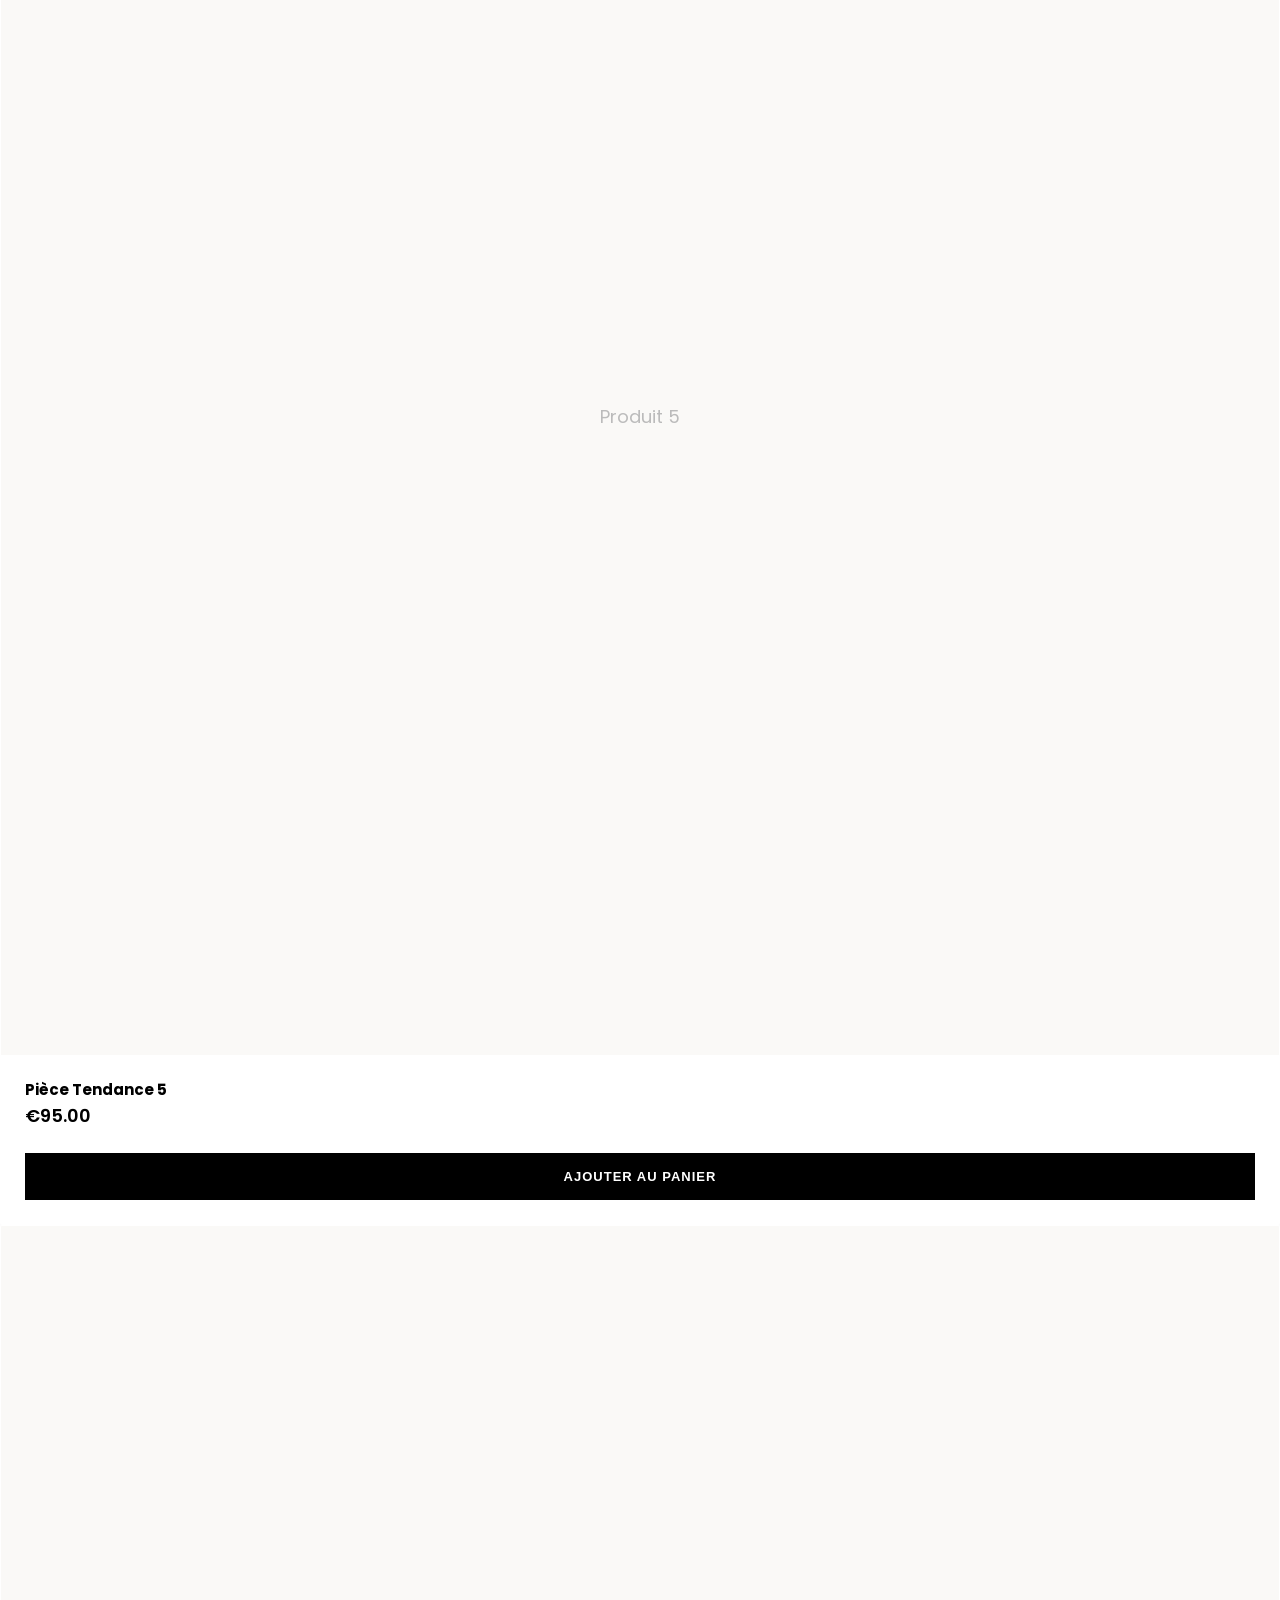
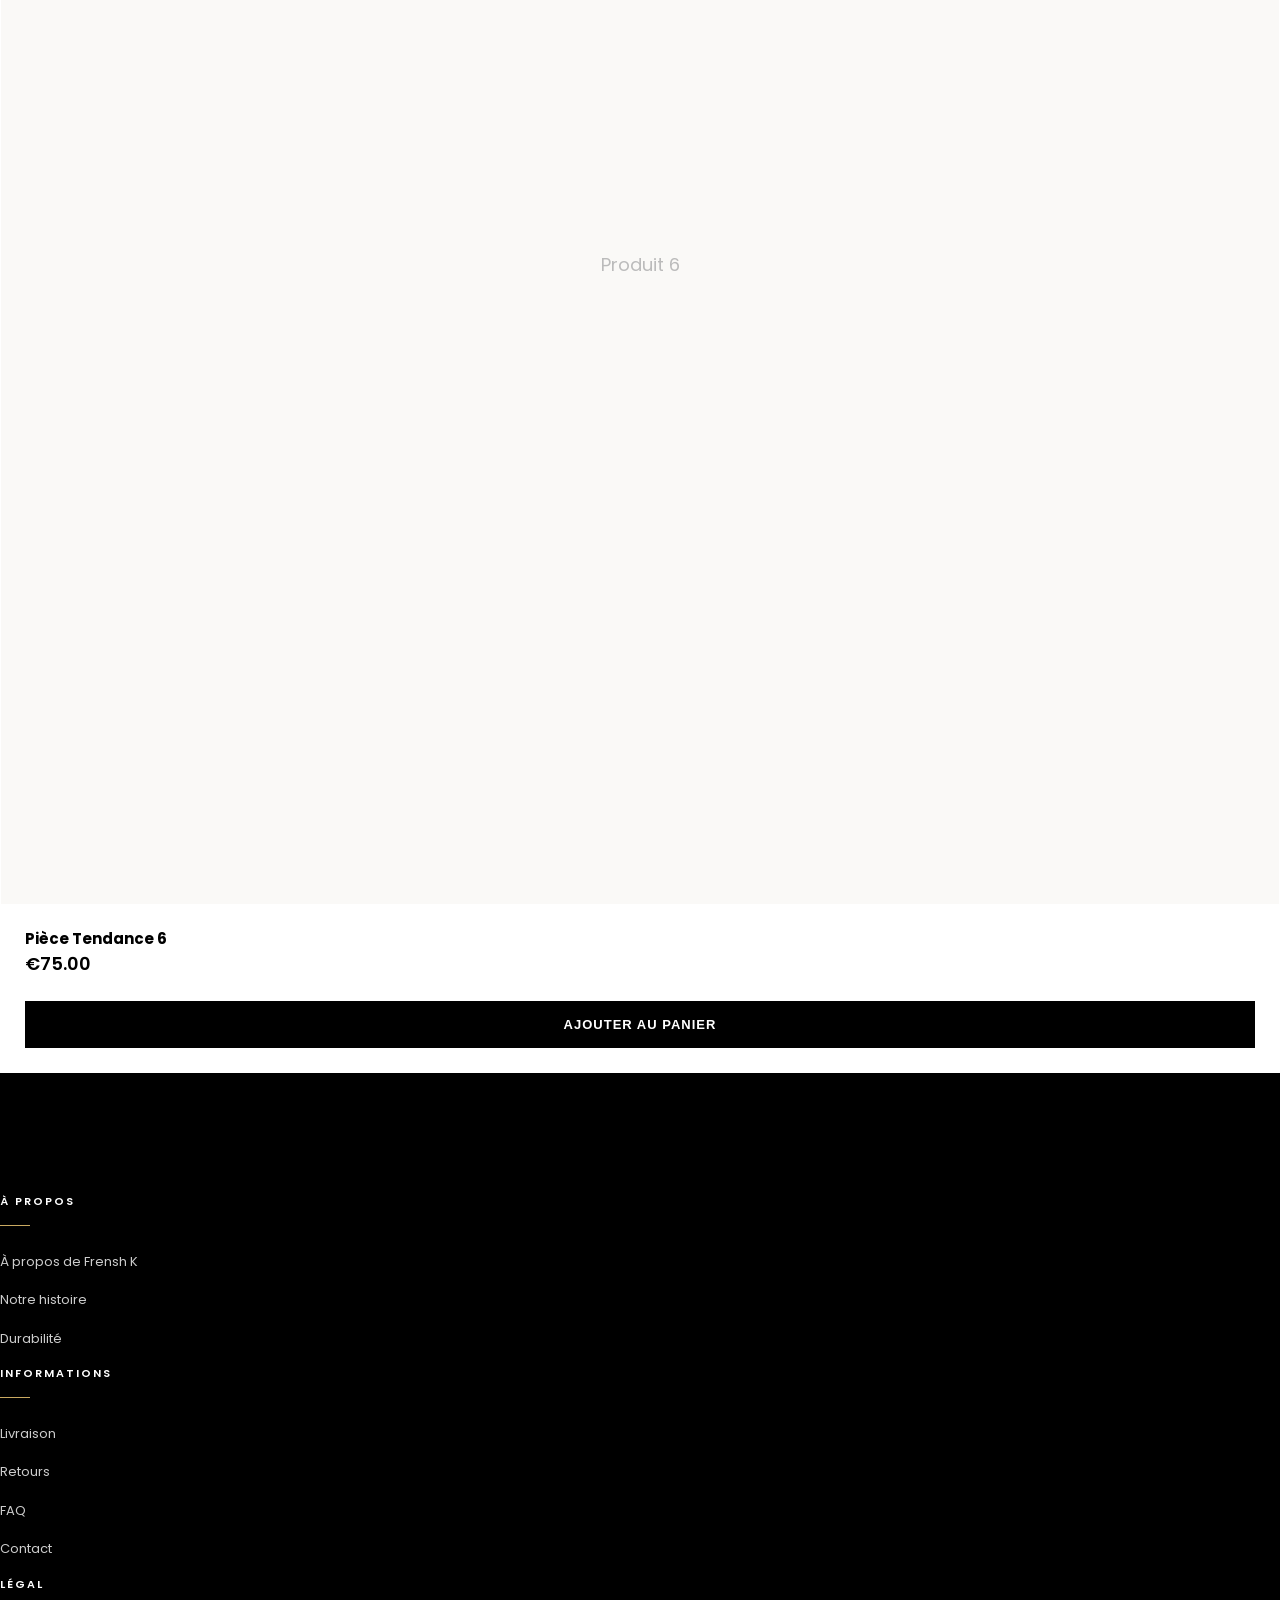
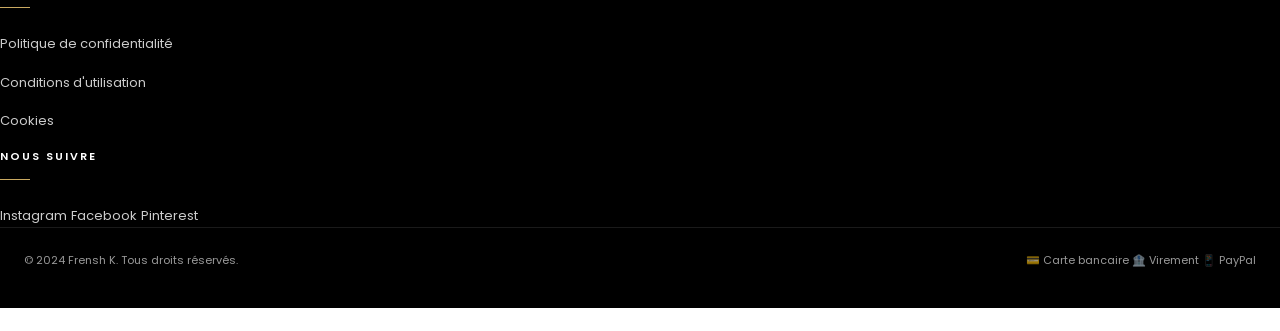
<file: collection-nouvelle.html>
<!DOCTYPE html>
<html lang="fr">
<head>
    <meta charset="UTF-8">
    <meta name="viewport" content="width=device-width, initial-scale=1.0">
    <meta name="description" content="Nouvelle Collection - Frensh K">
    <title>Nouvelle Collection - Frensh K</title>
    <link rel="stylesheet" href="assets/css/layarah-style.css">
    <link href="https://fonts.googleapis.com/css2?family=Playfair+Display:wght@400;700&family=Poppins:wght@300;400;500;600;700&display=swap" rel="stylesheet">
</head>
<body>
    <a href="#main" class="skip-link">Skip to main content</a>

    <header class="header">
        <div class="header-top">
            <div class="container">
                <p class="promo-text">🌍 Livraison à l'international | Frais de port offert dès 100€</p>
            </div>
        </div>
        <nav class="navbar">
            <div class="container navbar-content">
                <div class="logo">
                    <h1><a href="/">FRENSH K</a></h1>
                </div>
                <ul class="nav-menu">
                    <li><a href="collections.html" data-i18n="nav.collections">Collections</a></li>
                    <li><a href="shop.html" data-i18n="nav.shop">Boutique</a></li>
                    <li><a href="about.html" data-i18n="nav.about">À propos</a></li>
                    <li><a href="contact.html" data-i18n="nav.contact">Contact</a></li>
                </ul>
                <div class="nav-icons">
                    <button class="search-btn">🔍</button>
                    <a href="#cart" class="cart-btn">🛍️ (0)</a>
                </div>
            </div>
        </nav>
    </header>

    <main id="main">
        <section class="featured-products">
            <div class="container">
                <h2 class="section-title" data-i18n="collections.nouvelle.name">Nouvelle Collection</h2>
                <p style="text-align: center; color: #666; margin-bottom: 60px; font-size: 18px;" data-i18n="collections.nouvelle.description">Découvrez les pièces les plus tendances de cette saison</p>

                <div class="products-grid">
                    <div class="product-card">
                        <div class="product-image placeholder-image">Produit 1</div>
                        <div class="product-info">
                            <h4>Pièce Tendance 1</h4>
                            <p class="product-price">€89.00</p>
                            <button class="add-to-cart">Ajouter au panier</button>
                        </div>
                    </div>

                    <div class="product-card">
                        <div class="product-image placeholder-image">Produit 2</div>
                        <div class="product-info">
                            <h4>Pièce Tendance 2</h4>
                            <p class="product-price">€79.00</p>
                            <button class="add-to-cart">Ajouter au panier</button>
                        </div>
                    </div>

                    <div class="product-card">
                        <div class="product-image placeholder-image">Produit 3</div>
                        <div class="product-info">
                            <h4>Pièce Tendance 3</h4>
                            <p class="product-price">€99.00</p>
                            <button class="add-to-cart">Ajouter au panier</button>
                        </div>
                    </div>

                    <div class="product-card">
                        <div class="product-image placeholder-image">Produit 4</div>
                        <div class="product-info">
                            <h4>Pièce Tendance 4</h4>
                            <p class="product-price">€85.00</p>
                            <button class="add-to-cart">Ajouter au panier</button>
                        </div>
                    </div>

                    <div class="product-card">
                        <div class="product-image placeholder-image">Produit 5</div>
                        <div class="product-info">
                            <h4>Pièce Tendance 5</h4>
                            <p class="product-price">€95.00</p>
                            <button class="add-to-cart">Ajouter au panier</button>
                        </div>
                    </div>

                    <div class="product-card">
                        <div class="product-image placeholder-image">Produit 6</div>
                        <div class="product-info">
                            <h4>Pièce Tendance 6</h4>
                            <p class="product-price">€75.00</p>
                            <button class="add-to-cart">Ajouter au panier</button>
                        </div>
                    </div>
                </div>
            </div>
        </section>
    </main>

    <footer class="footer">
        <div class="container">
            <div class="footer-content">
                <div class="footer-section">
                    <h4>À propos</h4>
                    <ul>
                        <li><a href="about.html">À propos de Frensh K</a></li>
                        <li><a href="#our-story">Notre histoire</a></li>
                        <li><a href="#sustainability">Durabilité</a></li>
                    </ul>
                </div>

                <div class="footer-section">
                    <h4>Informations</h4>
                    <ul>
                        <li><a href="#shipping">Livraison</a></li>
                        <li><a href="#returns">Retours</a></li>
                        <li><a href="#faq">FAQ</a></li>
                        <li><a href="contact.html">Contact</a></li>
                    </ul>
                </div>

                <div class="footer-section">
                    <h4>Légal</h4>
                    <ul>
                        <li><a href="#privacy">Politique de confidentialité</a></li>
                        <li><a href="#terms">Conditions d'utilisation</a></li>
                        <li><a href="#cookies">Cookies</a></li>
                    </ul>
                </div>

                <div class="footer-section">
                    <h4>Nous Suivre</h4>
                    <div class="social-links">
                        <a href="https://instagram.com" target="_blank">Instagram</a>
                        <a href="https://facebook.com" target="_blank">Facebook</a>
                        <a href="https://pinterest.com" target="_blank">Pinterest</a>
                    </div>
                </div>
            </div>

            <div class="footer-bottom">
                <p>&copy; 2024 Frensh K. Tous droits réservés.</p>
                <div class="payment-methods">
                    <span>💳 Carte bancaire</span>
                    <span>🏦 Virement</span>
                    <span>📱 PayPal</span>
                </div>
            </div>
        </div>
    </footer>

    <script src="assets/js/i18n.js" defer></script>
    <script src="script.js"></script>
</body>
</html>
</file>
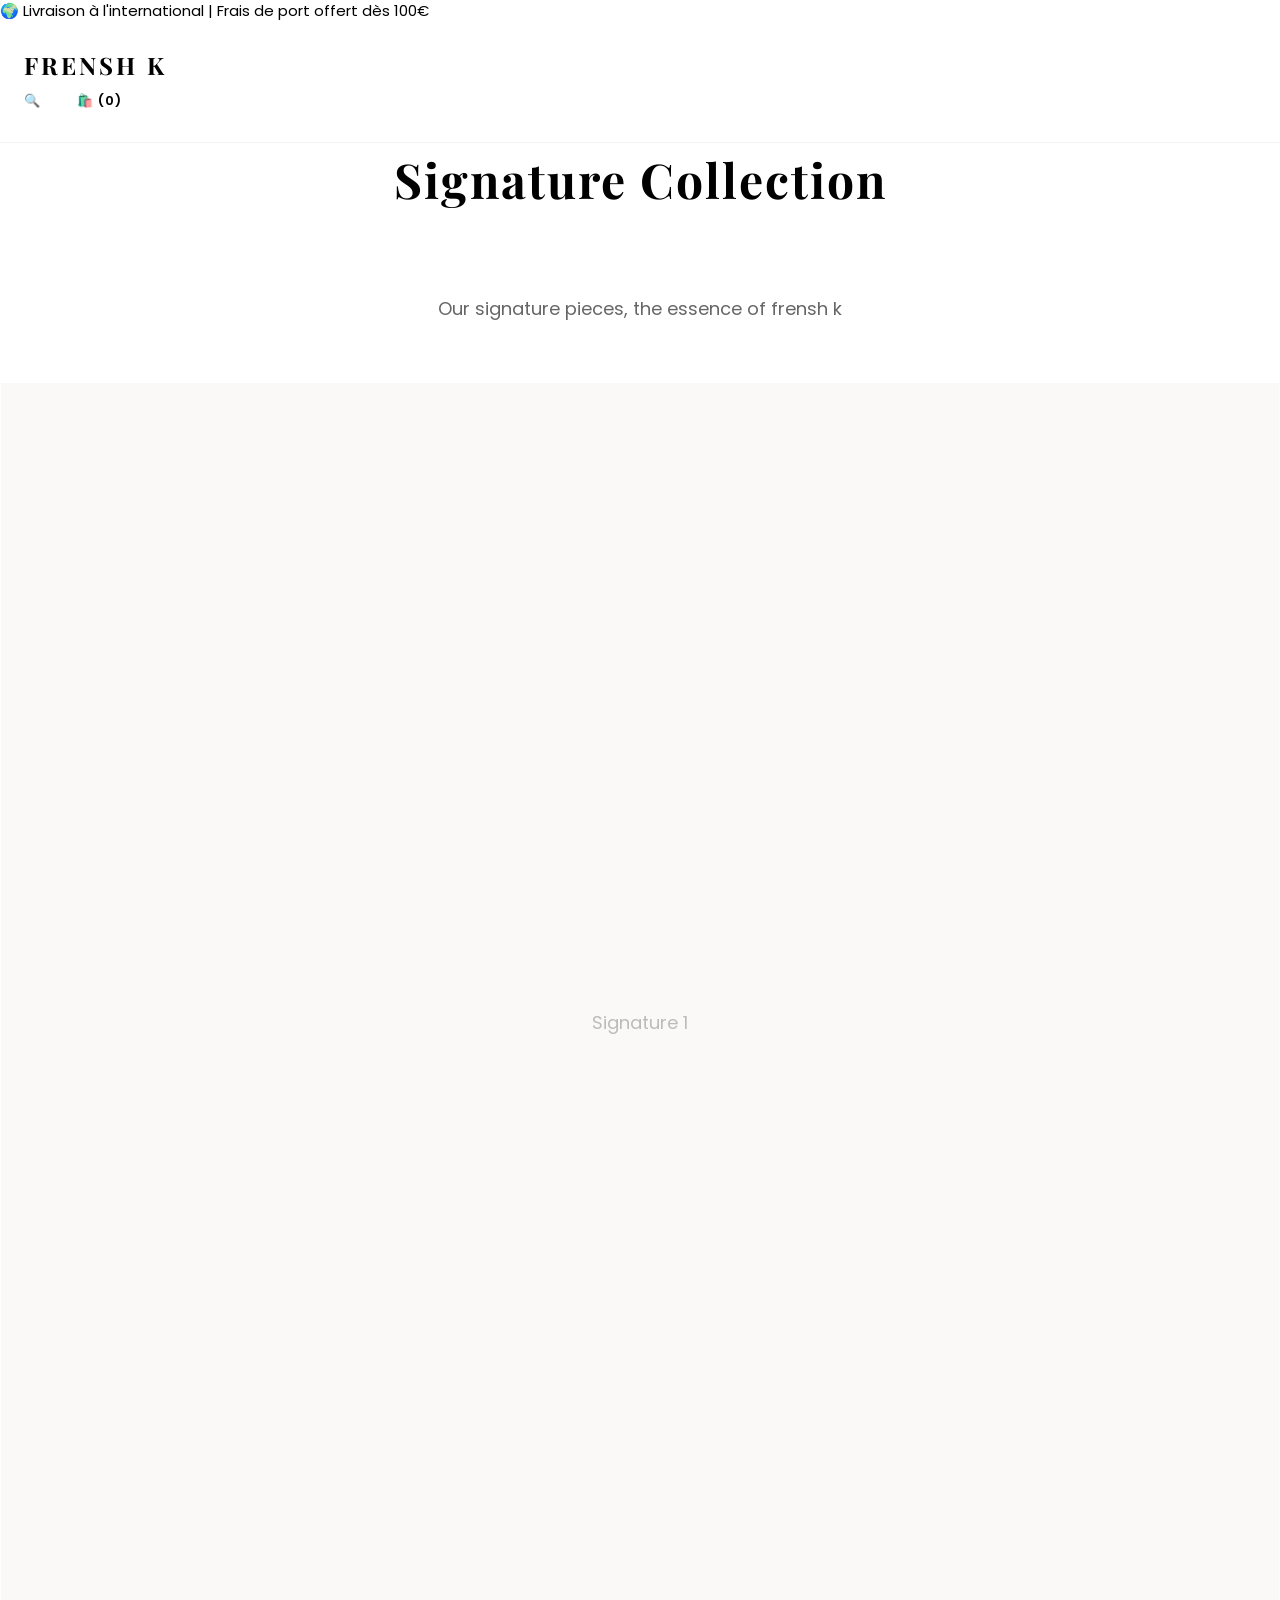
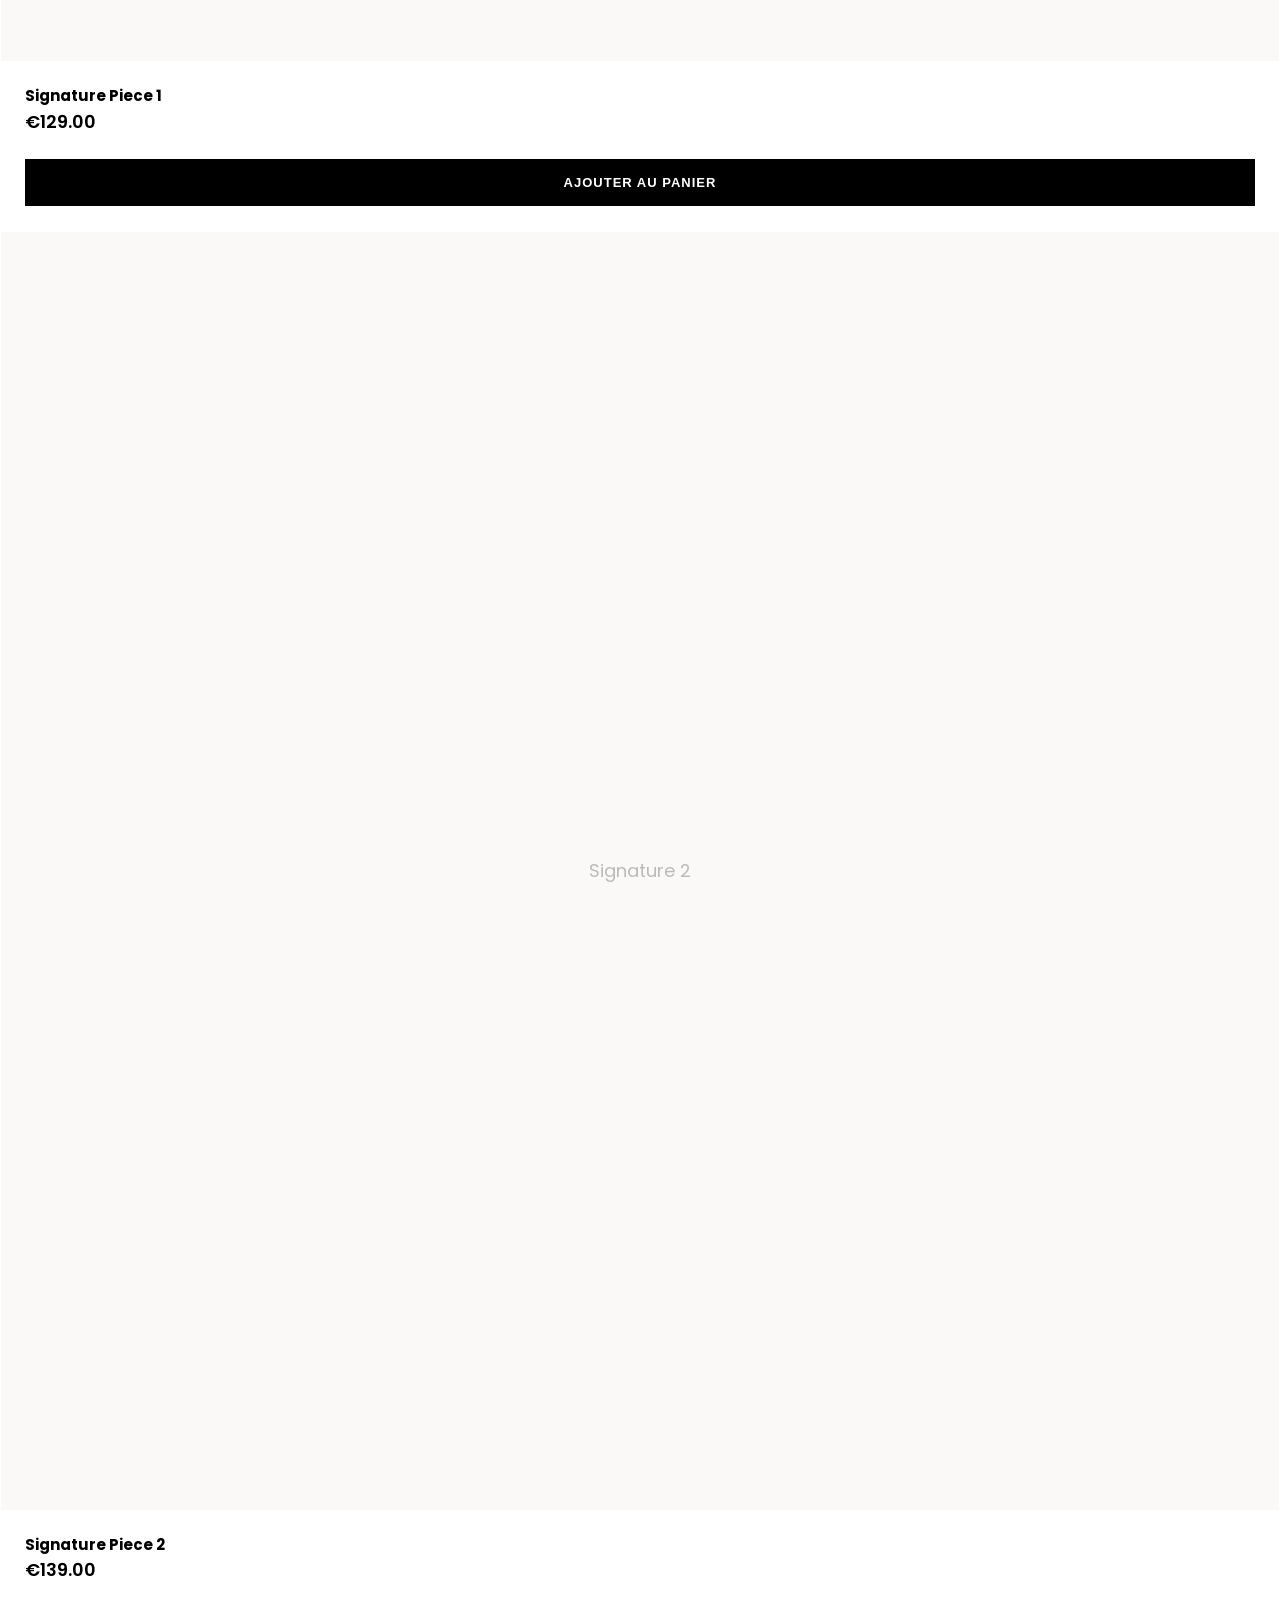
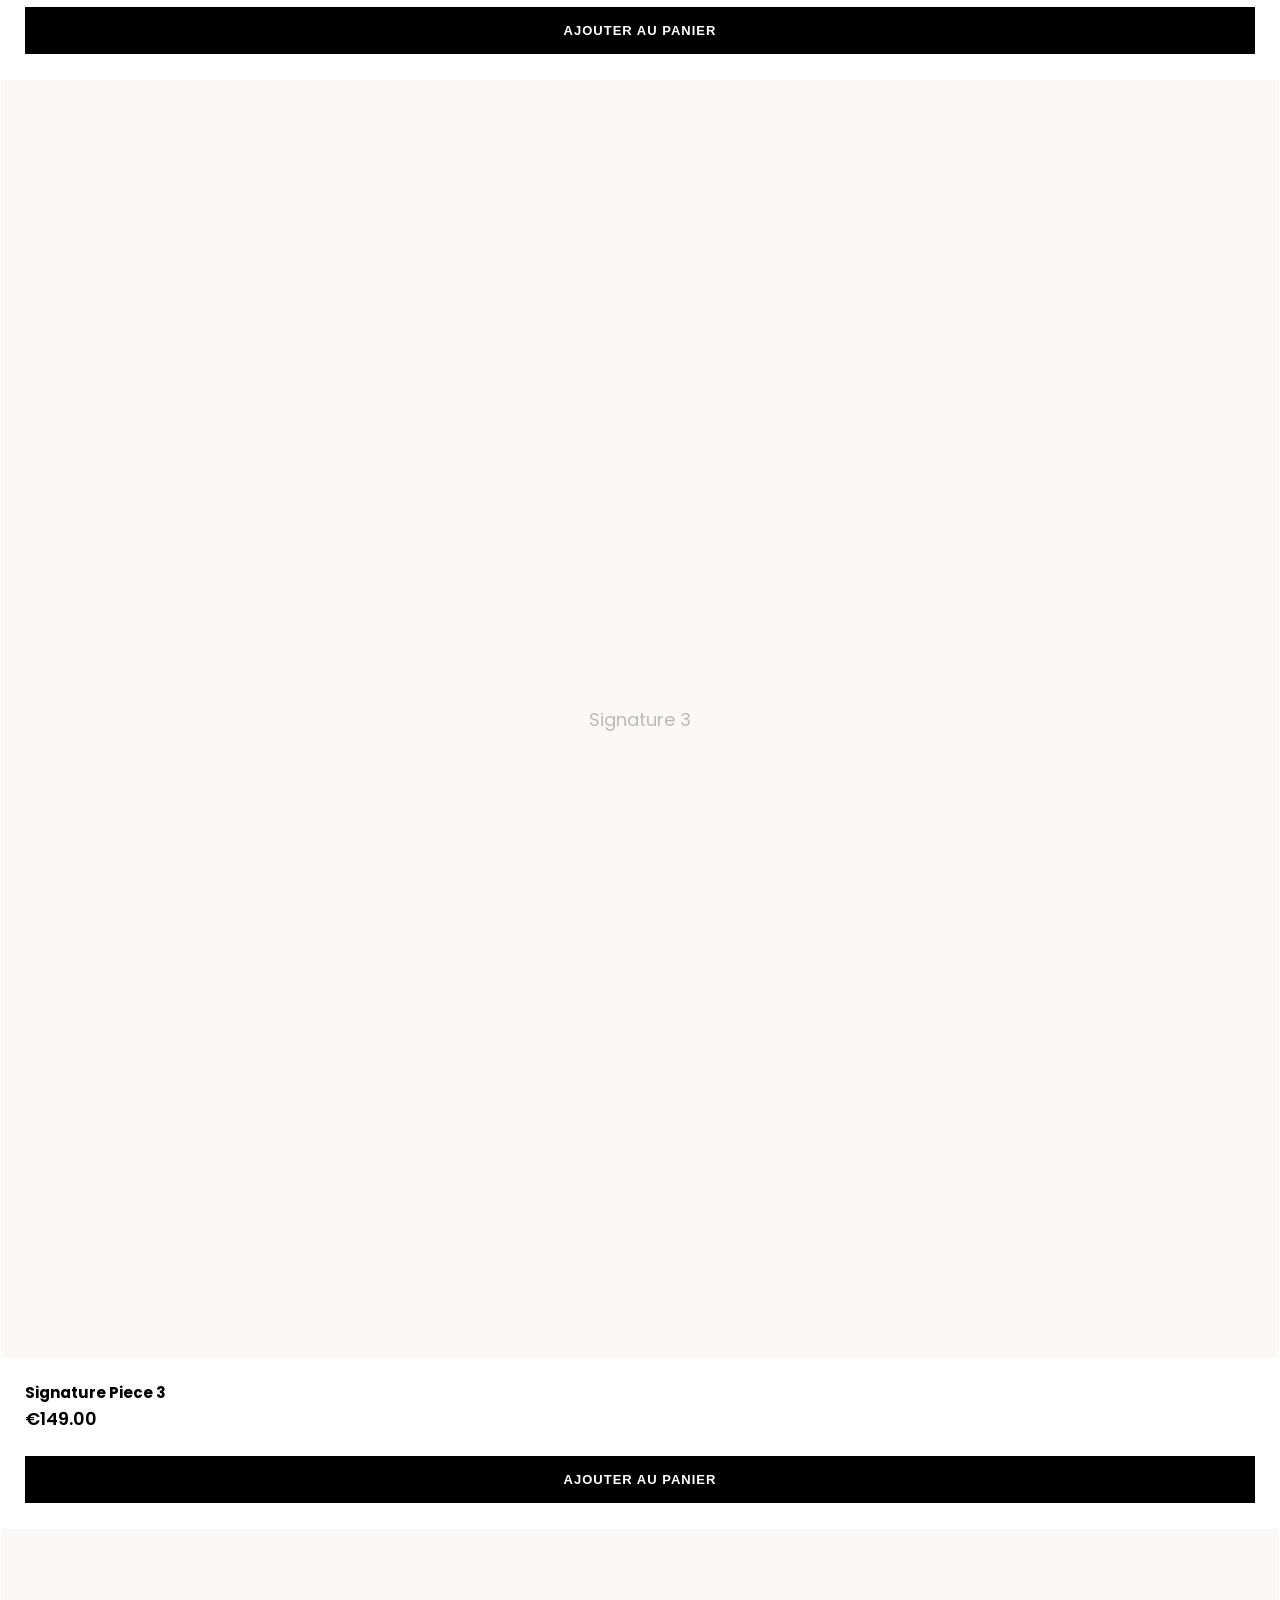
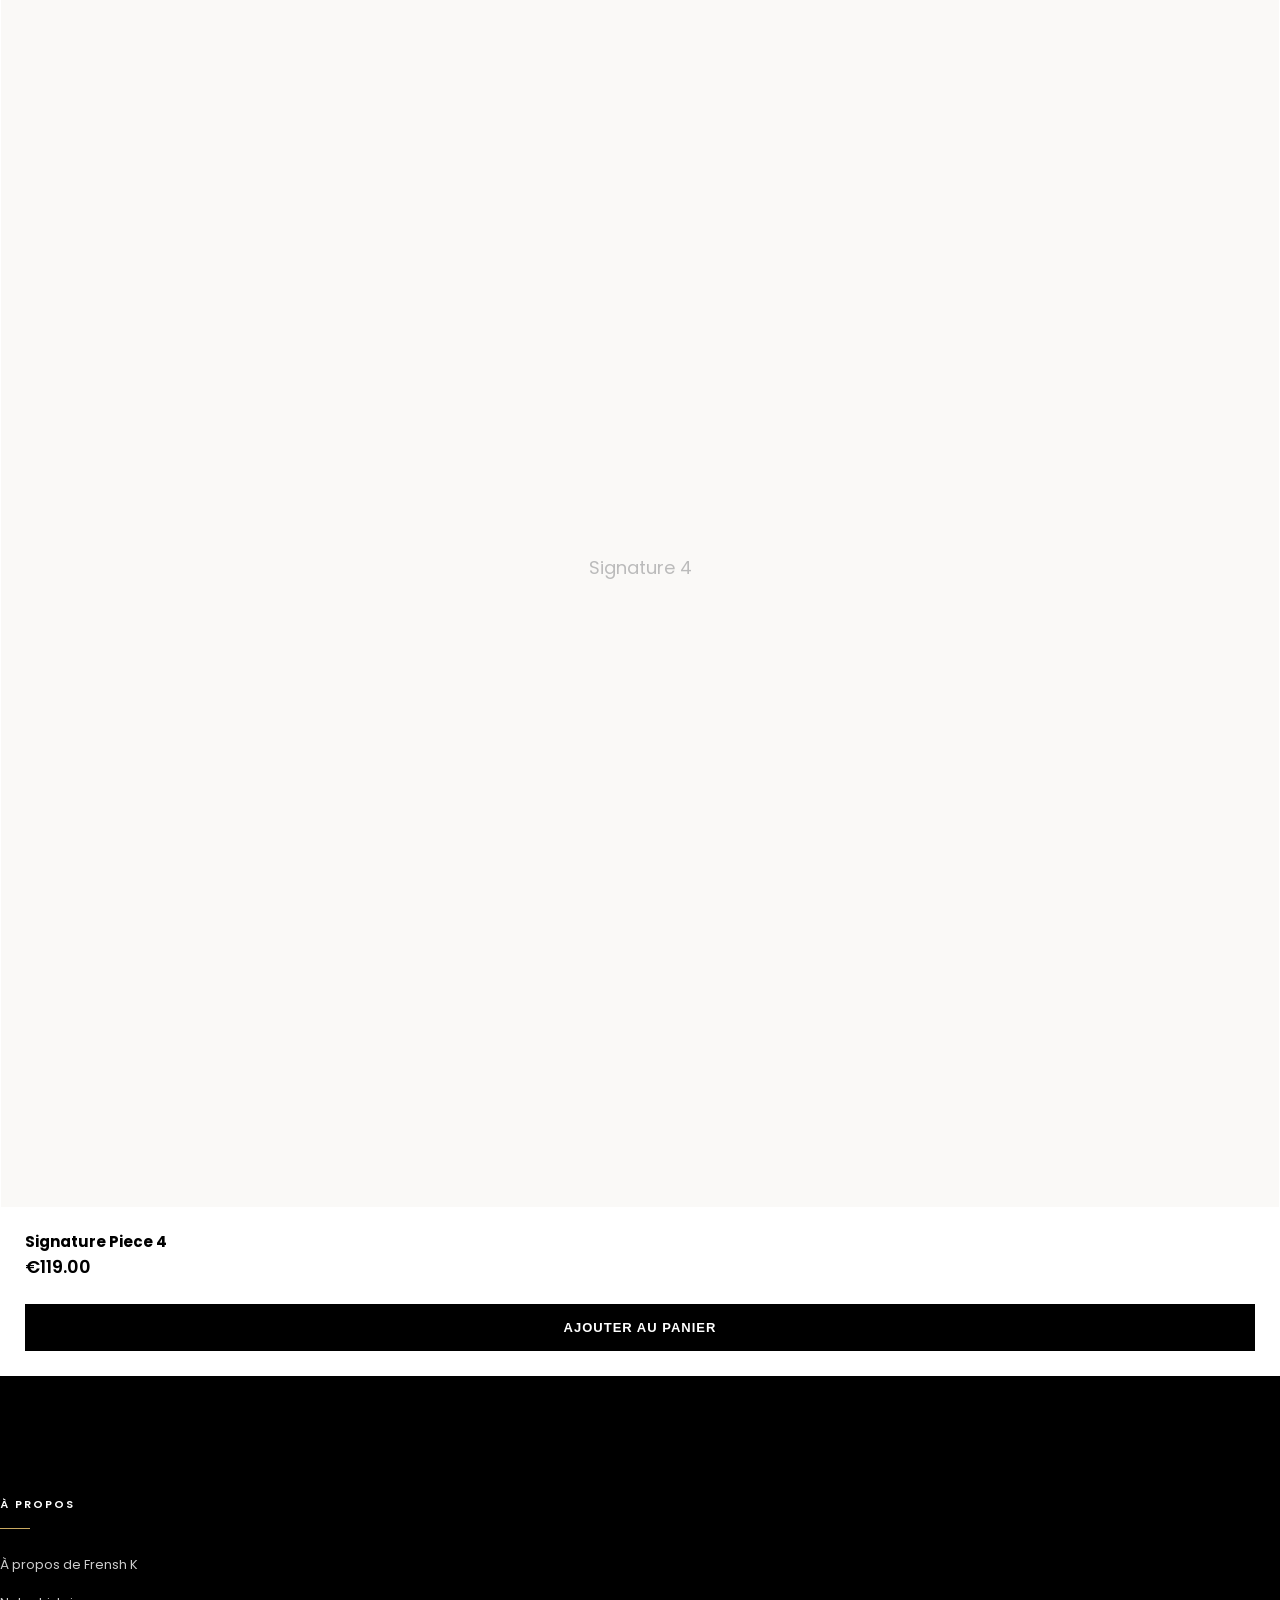
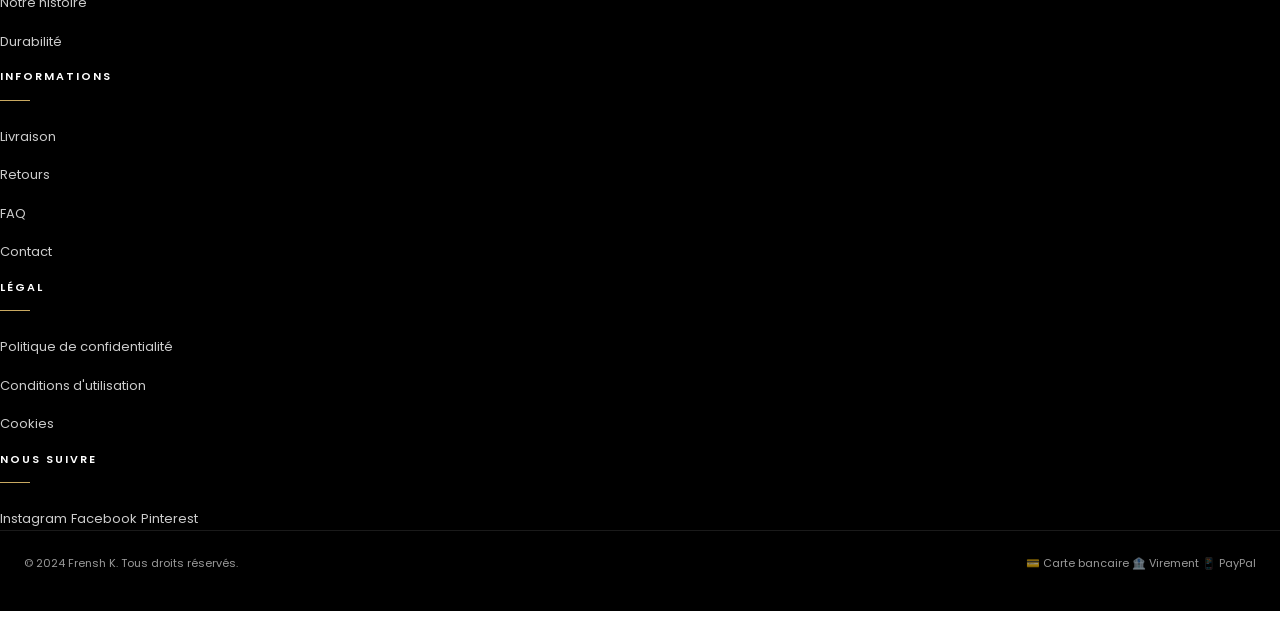
<file: collection-signature.html>
<!DOCTYPE html>
<html lang="fr">
<head>
    <meta charset="UTF-8">
    <meta name="viewport" content="width=device-width, initial-scale=1.0">
    <meta name="description" content="Signature Collection - Frensh K">
    <title>Signature Collection - Frensh K</title>
    <link rel="stylesheet" href="assets/css/layarah-style.css">
    <link href="https://fonts.googleapis.com/css2?family=Playfair+Display:wght@400;700&family=Poppins:wght@300;400;500;600;700&display=swap" rel="stylesheet">
</head>
<body>
    <a href="#main" class="skip-link">Skip to main content</a>

    <header class="header">
        <div class="header-top">
            <div class="container">
                <p class="promo-text">🌍 Livraison à l'international | Frais de port offert dès 100€</p>
            </div>
        </div>
        <nav class="navbar">
            <div class="container navbar-content">
                <div class="logo">
                    <h1><a href="/">FRENSH K</a></h1>
                </div>
                <ul class="nav-menu">
                    <li><a href="collections.html" data-i18n="nav.collections">Collections</a></li>
                    <li><a href="shop.html" data-i18n="nav.shop">Boutique</a></li>
                    <li><a href="about.html" data-i18n="nav.about">À propos</a></li>
                    <li><a href="contact.html" data-i18n="nav.contact">Contact</a></li>
                </ul>
                <div class="nav-icons">
                    <button class="search-btn">🔍</button>
                    <a href="#cart" class="cart-btn">🛍️ (0)</a>
                </div>
            </div>
        </nav>
    </header>

    <main id="main">
        <section class="featured-products">
            <div class="container">
                <h2 class="section-title" data-i18n="collections.signature.name">Signature Collection</h2>
                <p style="text-align: center; color: #666; margin-bottom: 60px; font-size: 18px;" data-i18n="collections.signature.description">Nos pièces signatures, l'essence même de frensh k</p>

                <div class="products-grid">
                    <div class="product-card">
                        <div class="product-image placeholder-image">Signature 1</div>
                        <div class="product-info">
                            <h4>Signature Piece 1</h4>
                            <p class="product-price">€129.00</p>
                            <button class="add-to-cart">Ajouter au panier</button>
                        </div>
                    </div>

                    <div class="product-card">
                        <div class="product-image placeholder-image">Signature 2</div>
                        <div class="product-info">
                            <h4>Signature Piece 2</h4>
                            <p class="product-price">€139.00</p>
                            <button class="add-to-cart">Ajouter au panier</button>
                        </div>
                    </div>

                    <div class="product-card">
                        <div class="product-image placeholder-image">Signature 3</div>
                        <div class="product-info">
                            <h4>Signature Piece 3</h4>
                            <p class="product-price">€149.00</p>
                            <button class="add-to-cart">Ajouter au panier</button>
                        </div>
                    </div>

                    <div class="product-card">
                        <div class="product-image placeholder-image">Signature 4</div>
                        <div class="product-info">
                            <h4>Signature Piece 4</h4>
                            <p class="product-price">€119.00</p>
                            <button class="add-to-cart">Ajouter au panier</button>
                        </div>
                    </div>
                </div>
            </div>
        </section>
    </main>

    <footer class="footer">
        <div class="container">
            <div class="footer-content">
                <div class="footer-section">
                    <h4>À propos</h4>
                    <ul>
                        <li><a href="about.html">À propos de Frensh K</a></li>
                        <li><a href="#our-story">Notre histoire</a></li>
                        <li><a href="#sustainability">Durabilité</a></li>
                    </ul>
                </div>

                <div class="footer-section">
                    <h4>Informations</h4>
                    <ul>
                        <li><a href="#shipping">Livraison</a></li>
                        <li><a href="#returns">Retours</a></li>
                        <li><a href="#faq">FAQ</a></li>
                        <li><a href="contact.html">Contact</a></li>
                    </ul>
                </div>

                <div class="footer-section">
                    <h4>Légal</h4>
                    <ul>
                        <li><a href="#privacy">Politique de confidentialité</a></li>
                        <li><a href="#terms">Conditions d'utilisation</a></li>
                        <li><a href="#cookies">Cookies</a></li>
                    </ul>
                </div>

                <div class="footer-section">
                    <h4>Nous Suivre</h4>
                    <div class="social-links">
                        <a href="https://instagram.com" target="_blank">Instagram</a>
                        <a href="https://facebook.com" target="_blank">Facebook</a>
                        <a href="https://pinterest.com" target="_blank">Pinterest</a>
                    </div>
                </div>
            </div>

            <div class="footer-bottom">
                <p>&copy; 2024 Frensh K. Tous droits réservés.</p>
                <div class="payment-methods">
                    <span>💳 Carte bancaire</span>
                    <span>🏦 Virement</span>
                    <span>📱 PayPal</span>
                </div>
            </div>
        </div>
    </footer>

    <script src="assets/js/i18n.js" defer></script>
    <script src="script.js"></script>
</body>
</html>
</file>
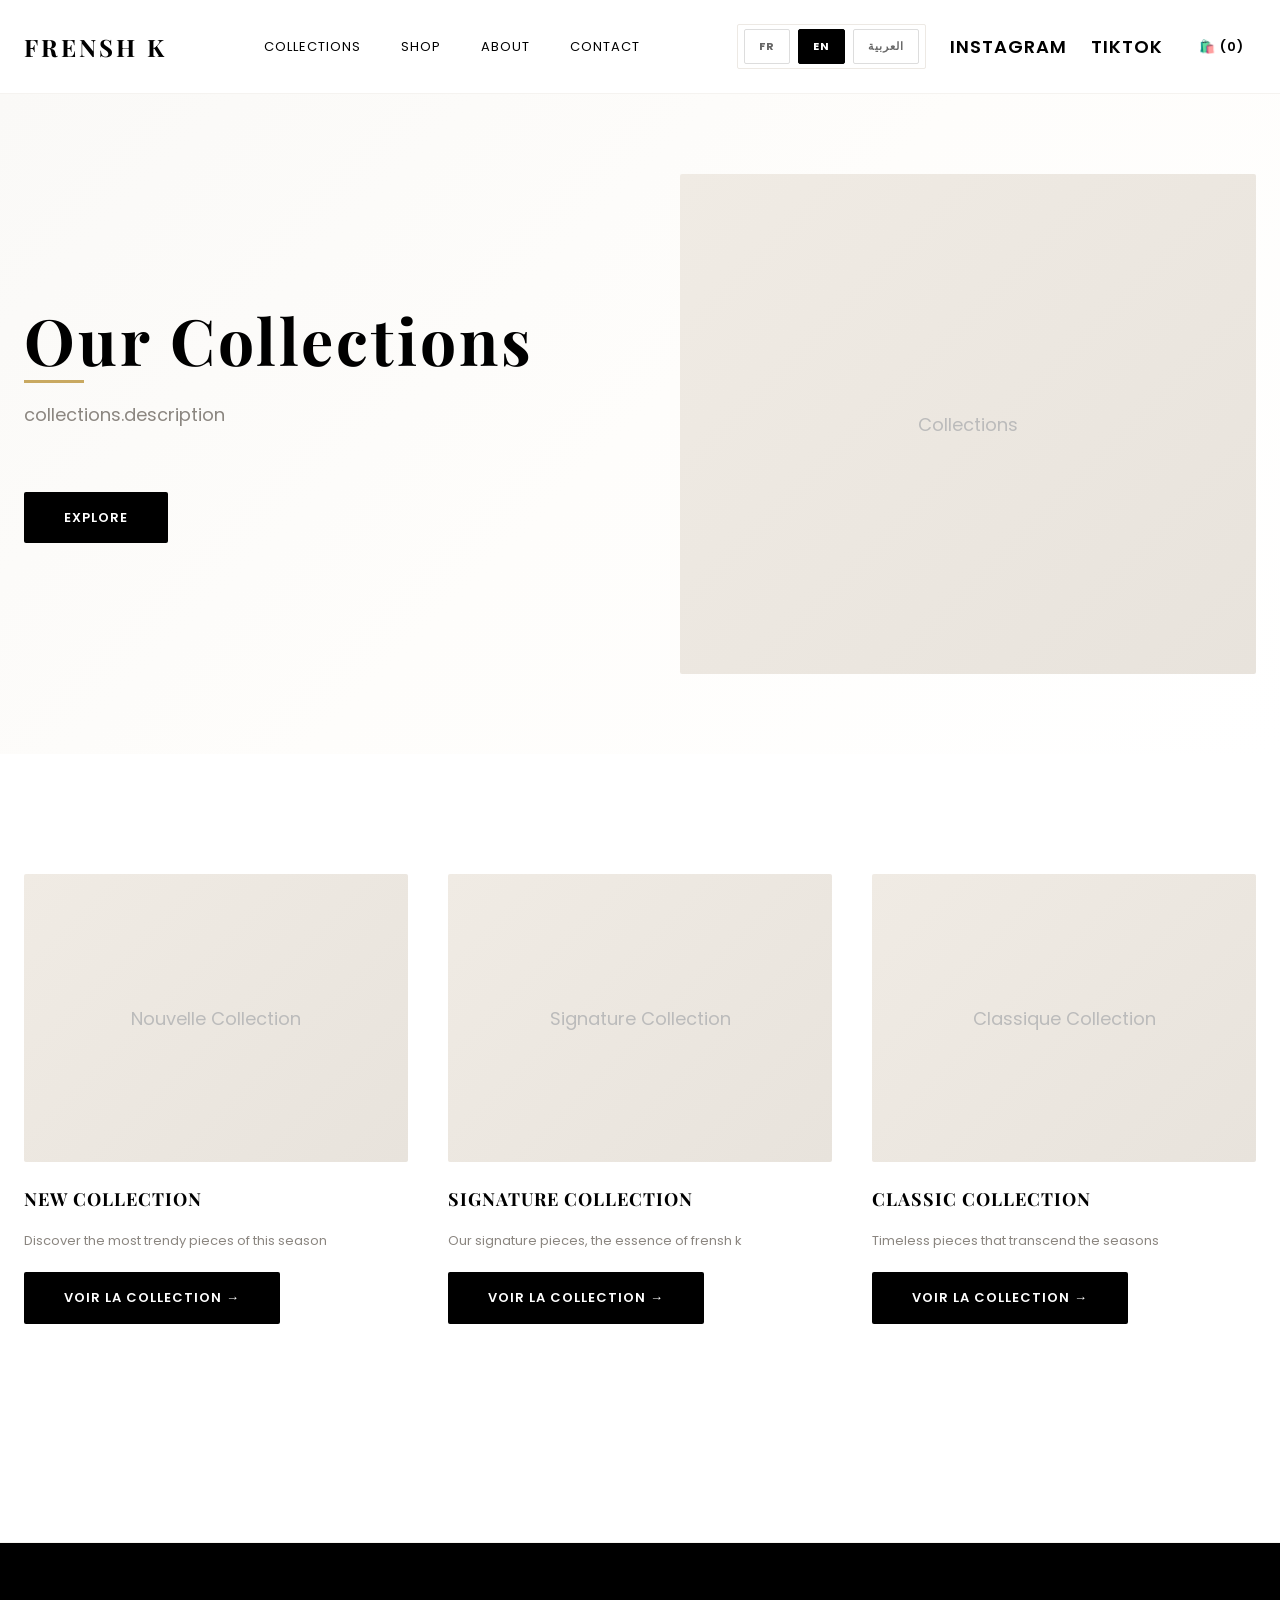
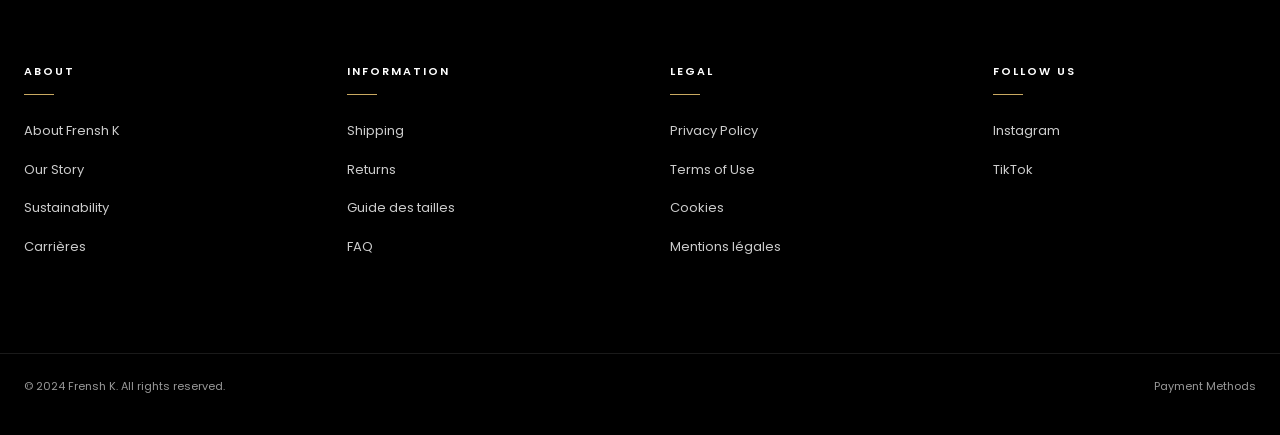
<file: collections.html>
<!DOCTYPE html>
<html lang="fr">
<head>
    <meta charset="UTF-8">
    <meta name="viewport" content="width=device-width, initial-scale=1.0">
    <meta name="description" content="Collections - Frensh K. Découvrez nos collections exclusives">
    <meta name="theme-color" content="#000000">
    <title>Collections - Frensh K</title>

    <link rel="stylesheet" href="assets/css/layarah-style.css">
    <link href="https://fonts.googleapis.com/css2?family=Playfair+Display:wght@400;700&family=Poppins:wght@300;400;500;600;700&display=swap" rel="stylesheet">
</head>
<body>
    <a href="#main" class="skip-link">Aller au contenu principal</a>

    <!-- Header -->
    <header class="header">
        <nav class="navbar">
            <div class="logo">
                <h1><a href="index.html">FRENSH K</a></h1>
            </div>

            <ul class="nav-menu">
                <li><a href="collections.html" data-i18n="nav.collections">Collections</a></li>
                <li><a href="shop.html" data-i18n="nav.shop">Boutique</a></li>
                <li><a href="about.html" data-i18n="nav.about">À propos</a></li>
                <li><a href="contact.html" data-i18n="nav.contact">Contact</a></li>
            </ul>

            <div class="nav-icons">
                <div class="lang-switcher"></div>
                <a href="https://www.instagram.com/frensh__k/" target="_blank" class="social-icon" aria-label="Instagram" data-i18n="nav.instagram">INSTAGRAM</a>
                <a href="https://www.tiktok.com/@frensh__k" target="_blank" class="social-icon" aria-label="TikTok" data-i18n="nav.tiktok">TIKTOK</a>
                <a href="#cart" class="cart-btn" data-i18n="footer.cart">PANIER</a>
            </div>
        </nav>
    </header>

    <!-- Main -->
    <main id="main">
        <!-- Hero Section -->
        <section class="hero">
            <div class="hero-content observe">
                <h2 data-i18n="collections.title">Nos Collections</h2>
                <p class="hero-subtitle" data-i18n="collections.description">Découvrez nos collections exclusives de pièces intemporelles</p>
                <a href="#collections-grid" class="btn btn-primary" data-i18n="hero.cta">Explorer</a>
            </div>
            <div class="hero-image observe">
                <div class="placeholder-image">Collections</div>
            </div>
        </section>

        <!-- Collections Grid -->
        <section id="collections-grid" class="collections">
            <div class="section-container">
                <div class="collection-grid">
                    <!-- Nouvelle Collection -->
                    <div class="collection-card observe">
                        <div class="collection-card-image">
                            <div class="placeholder-image">Nouvelle Collection</div>
                        </div>
                        <div class="collection-card-content">
                            <h3 data-i18n="collections.nouvelle.name">Nouvelle Collection</h3>
                            <p data-i18n="collections.nouvelle.description">Découvrez les pièces les plus tendances de cette saison. Un savant mélange de minimalisme et d'élégance.</p>
                            <a href="collection-nouvelle.html" class="btn btn-primary" style="margin-top: 20px;">Voir la collection →</a>
                        </div>
                    </div>

                    <!-- Signature Collection -->
                    <div class="collection-card observe">
                        <div class="collection-card-image">
                            <div class="placeholder-image">Signature Collection</div>
                        </div>
                        <div class="collection-card-content">
                            <h3 data-i18n="collections.signature.name">Signature Collection</h3>
                            <p data-i18n="collections.signature.description">Nos pièces signatures, l'essence même de Frensh K. Chaque design raconte une histoire d'élégance.</p>
                            <a href="collection-signature.html" class="btn btn-primary" style="margin-top: 20px;">Voir la collection →</a>
                        </div>
                    </div>

                    <!-- Classique Collection -->
                    <div class="collection-card observe">
                        <div class="collection-card-image">
                            <div class="placeholder-image">Classique Collection</div>
                        </div>
                        <div class="collection-card-content">
                            <h3 data-i18n="collections.classique.name">Classique Collection</h3>
                            <p data-i18n="collections.classique.description">Des pièces intemporelles qui traversent les saisons. Qualité premium et design atemporel.</p>
                            <a href="collection-classique.html" class="btn btn-primary" style="margin-top: 20px;">Voir la collection →</a>
                        </div>
                    </div>
                </div>
            </div>
        </section>
    </main>

    <!-- Footer -->
    <footer class="footer">
        <div class="footer-container">
            <div class="footer-section">
                <h4 data-i18n="footer.about">À Propos</h4>
                <ul>
                    <li><a href="about.html" data-i18n="footer.aboutUs">À propos de Frensh K</a></li>
                    <li><a href="#" data-i18n="footer.ourStory">Notre histoire</a></li>
                    <li><a href="#" data-i18n="footer.sustainability">Durabilité</a></li>
                    <li><a href="#">Carrières</a></li>
                </ul>
            </div>

            <div class="footer-section">
                <h4 data-i18n="footer.information">Informations</h4>
                <ul>
                    <li><a href="shop.html" data-i18n="footer.shipping">Boutique</a></li>
                    <li><a href="#" data-i18n="footer.returns">Politique de retour</a></li>
                    <li><a href="#">Guide des tailles</a></li>
                    <li><a href="contact.html" data-i18n="footer.faq">FAQ</a></li>
                </ul>
            </div>

            <div class="footer-section">
                <h4 data-i18n="footer.legal">Légal</h4>
                <ul>
                    <li><a href="#" data-i18n="footer.privacy">Politique de confidentialité</a></li>
                    <li><a href="#" data-i18n="footer.terms">Conditions d'utilisation</a></li>
                    <li><a href="#" data-i18n="footer.cookies">Cookies</a></li>
                    <li><a href="#">Mentions légales</a></li>
                </ul>
            </div>

            <div class="footer-section">
                <h4 data-i18n="footer.follow">Nous Suivre</h4>
                <ul>
                    <li><a href="https://www.instagram.com/frensh__k/" target="_blank" data-i18n="footer.instagram">Instagram</a></li>
                    <li><a href="https://www.tiktok.com/@frensh__k" target="_blank" data-i18n="footer.tiktok">TikTok</a></li>
                </ul>
            </div>
        </div>

        <div class="footer-bottom">
            <p data-i18n="footer.copyright">&copy; 2024 Frensh K. Tous droits réservés.</p>
            <p data-i18n="footer.payment">Carte bancaire • Virement • PayPal</p>
        </div>
    </footer>

    <!-- Scripts -->
    <script src="assets/js/i18n.js" defer></script>
    <script src="assets/js/animations.js" defer></script>
    <script src="assets/js/main.js" defer></script>
</body>
</html>
</file>
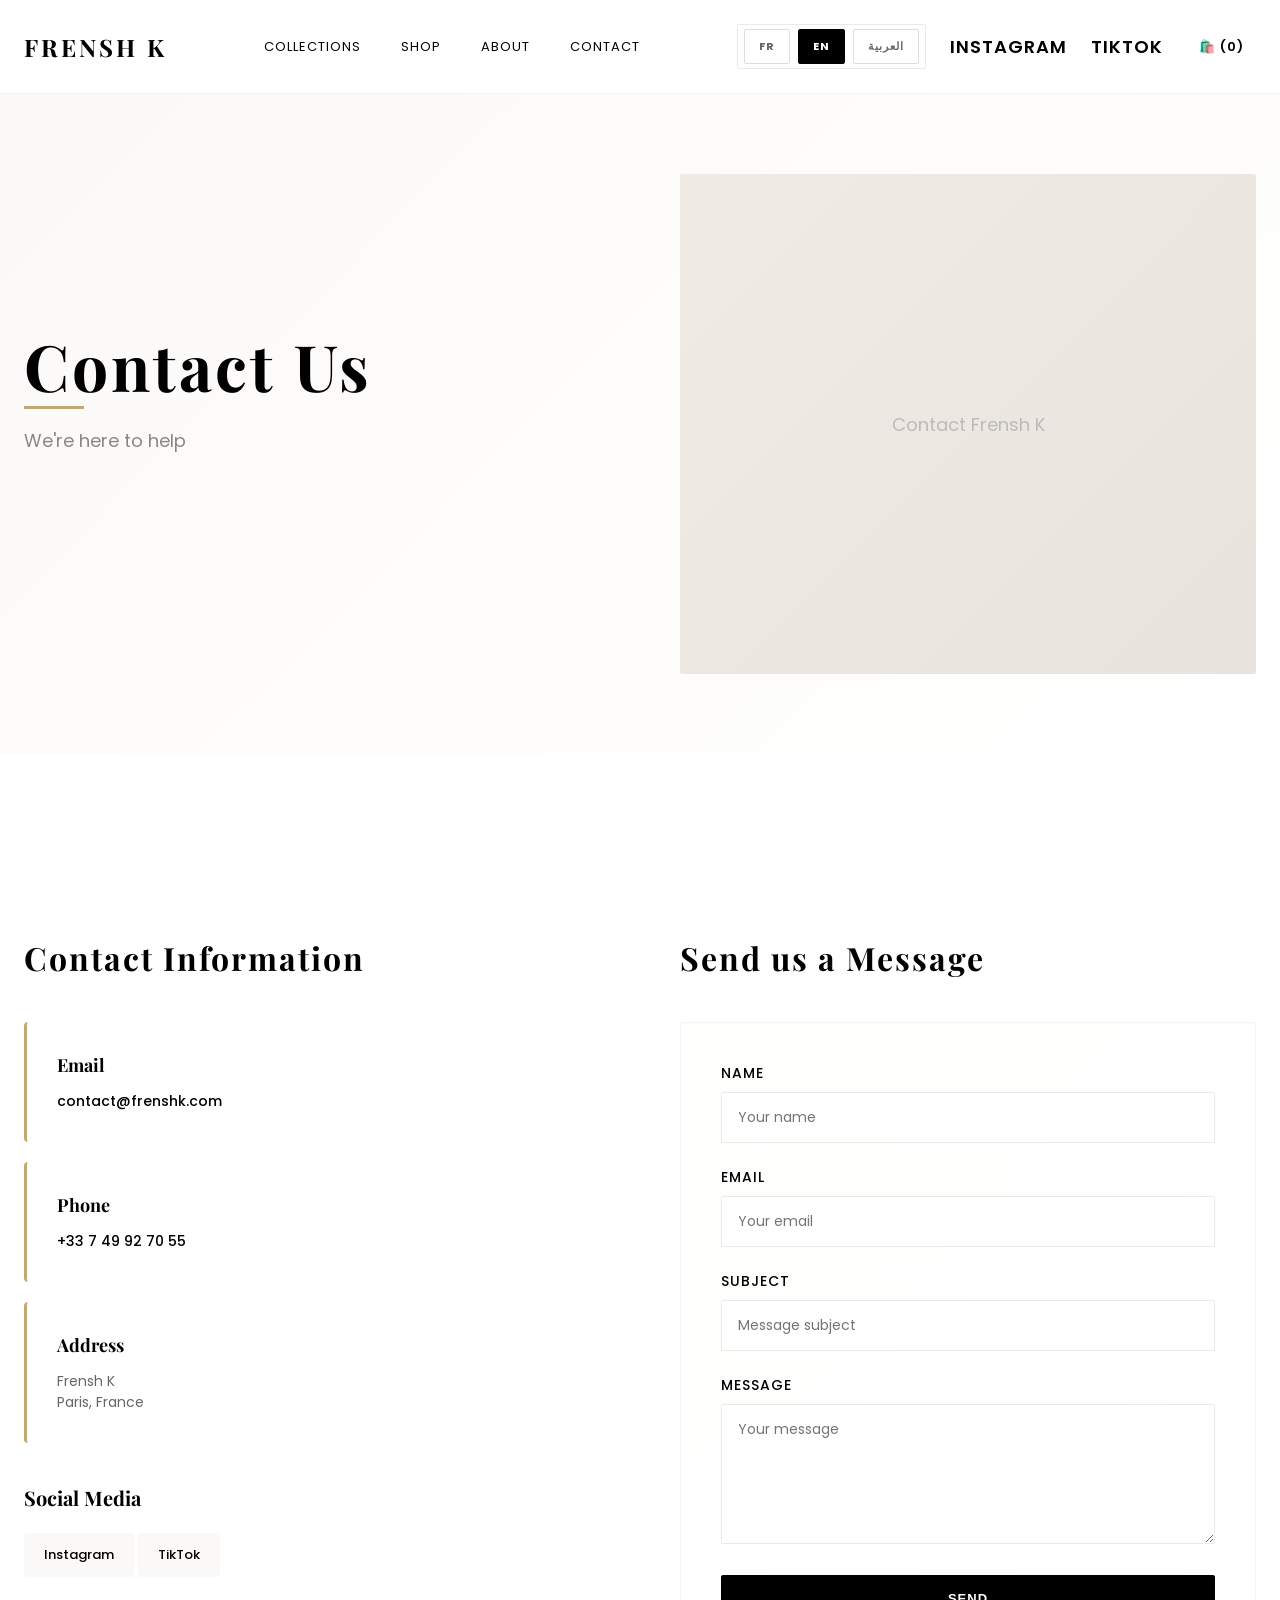
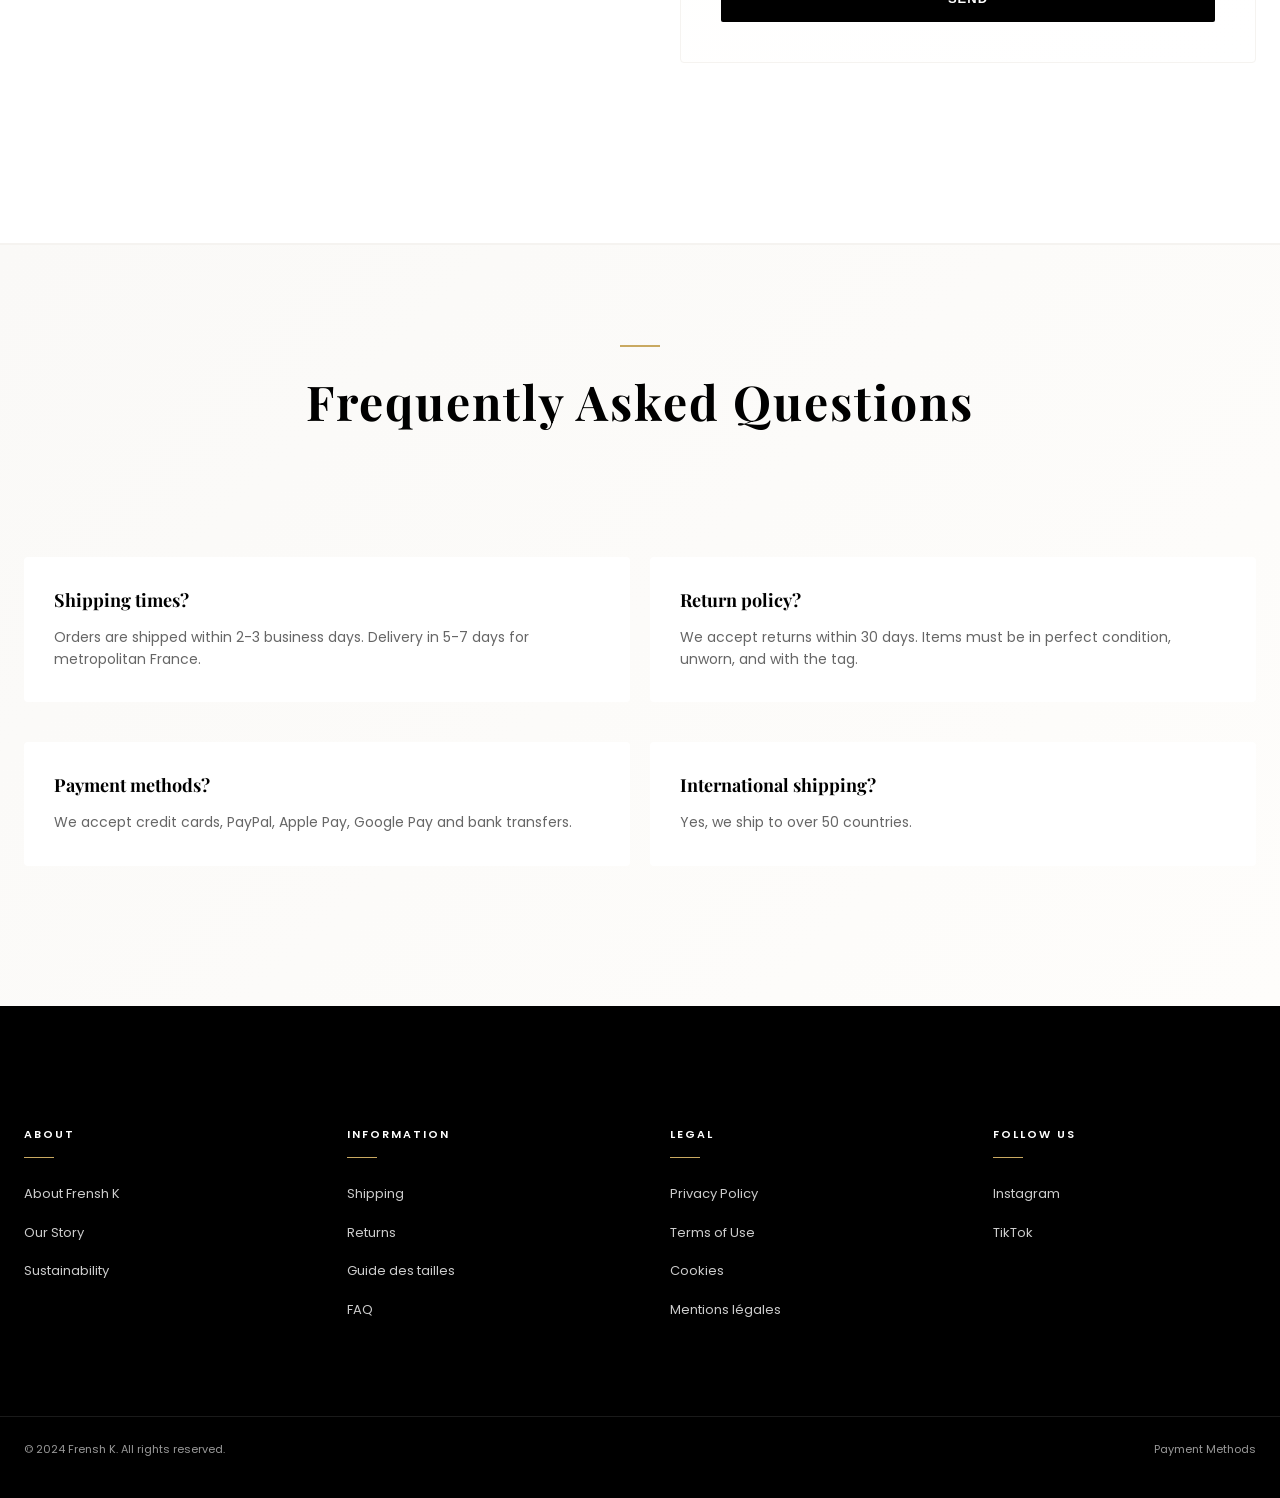
<file: contact.html>
<!DOCTYPE html>
<html lang="fr">
<head>
    <meta charset="UTF-8">
    <meta name="viewport" content="width=device-width, initial-scale=1.0">
    <meta name="description" content="Contactez Frensh K - Nous sommes là pour vous aider">
    <meta name="theme-color" content="#000000">
    <title>Contact - Frensh K</title>

    <link rel="stylesheet" href="assets/css/layarah-style.css">
    <link href="https://fonts.googleapis.com/css2?family=Playfair+Display:wght@400;700&family=Poppins:wght@300;400;500;600;700&display=swap" rel="stylesheet">
    <style>
        .contact-card {
            background: white;
            padding: 30px;
            border-radius: 4px;
            border-left: 3px solid var(--color-gold);
            transition: all var(--transition-base);
        }

        .contact-card:hover {
            box-shadow: var(--shadow-lg);
            transform: translateY(-2px);
        }

        .contact-card h4 {
            font-family: var(--font-serif);
            font-size: 18px;
            font-weight: bold;
            margin-bottom: 12px;
            color: var(--color-primary);
        }

        .contact-card p {
            margin: 0;
            color: #666;
            font-size: 14px;
        }

        .contact-card a {
            color: var(--color-primary);
            text-decoration: none;
            font-weight: 500;
            transition: color var(--transition-base);
        }

        .contact-card a:hover {
            color: var(--color-rose);
        }

        .form-group {
            margin-bottom: 24px;
        }

        .form-group label {
            display: block;
            margin-bottom: 8px;
            font-weight: 500;
            font-size: 14px;
            color: var(--color-primary);
            text-transform: uppercase;
            letter-spacing: 1px;
        }

        .form-group input,
        .form-group textarea {
            width: 100%;
            padding: 14px 16px;
            border: 1px solid var(--color-gray-200);
            border-radius: var(--radius-base);
            font-family: var(--font-sans);
            font-size: 14px;
            transition: all var(--transition-base);
        }

        .form-group input:focus,
        .form-group textarea:focus {
            outline: none;
            border-color: var(--color-rose);
            box-shadow: 0 0 0 3px rgba(212, 165, 214, 0.1);
        }

        .form-group textarea {
            resize: vertical;
            min-height: 140px;
        }

        .faq-item {
            background: white;
            padding: 30px;
            margin-bottom: 20px;
            border-radius: 4px;
            border-bottom: 2px solid transparent;
            transition: all var(--transition-base);
            cursor: pointer;
        }

        .faq-item:hover {
            border-bottom-color: var(--color-gold);
            box-shadow: var(--shadow-sm);
        }

        .faq-item h4 {
            font-family: var(--font-serif);
            font-size: 18px;
            font-weight: bold;
            margin: 0 0 12px 0;
            color: var(--color-primary);
            display: flex;
            justify-content: space-between;
            align-items: center;
        }

        .faq-item p {
            margin: 0;
            color: #666;
            font-size: 14px;
            line-height: 1.6;
        }

        .social-link {
            display: inline-flex;
            align-items: center;
            gap: 8px;
            padding: 12px 20px;
            background: var(--color-gray-50);
            border-radius: var(--radius-base);
            text-decoration: none;
            color: var(--color-primary);
            font-weight: 500;
            font-size: 13px;
            transition: all var(--transition-base);
            margin-bottom: 12px;
            display: inline-block;
        }

        .social-link:hover {
            background: var(--color-rose);
            color: white;
        }
    </style>
</head>
<body>
    <a href="#main" class="skip-link">Aller au contenu principal</a>

    <!-- Header -->
    <header class="header">
        <nav class="navbar">
            <div class="logo">
                <h1><a href="index.html">FRENSH K</a></h1>
            </div>

            <ul class="nav-menu">
                <li><a href="collections.html" data-i18n="nav.collections">Collections</a></li>
                <li><a href="shop.html" data-i18n="nav.shop">Boutique</a></li>
                <li><a href="about.html" data-i18n="nav.about">À propos</a></li>
                <li><a href="contact.html" data-i18n="nav.contact">Contact</a></li>
            </ul>

            <div class="nav-icons">
                <div class="lang-switcher"></div>
                <a href="https://www.instagram.com/frensh__k/" target="_blank" class="social-icon" aria-label="Instagram" data-i18n="nav.instagram">INSTAGRAM</a>
                <a href="https://www.tiktok.com/@frensh__k" target="_blank" class="social-icon" aria-label="TikTok" data-i18n="nav.tiktok">TIKTOK</a>
                <a href="#cart" class="cart-btn" data-i18n="footer.cart">PANIER</a>
            </div>
        </nav>
    </header>

    <!-- Main -->
    <main id="main">
        <!-- Hero Section -->
        <section class="hero">
            <div class="hero-content observe">
                <h2 data-i18n="contact.title">Nous Contacter</h2>
                <p class="hero-subtitle" data-i18n="contact.subtitle">Nous sommes là pour vous aider avec vos questions</p>
            </div>
            <div class="hero-image observe">
                <div class="placeholder-image">Contact Frensh K</div>
            </div>
        </section>

        <!-- Contact Info & Form Section -->
        <section class="collections">
            <div class="section-container">
                <div style="display: grid; grid-template-columns: 1fr 1fr; gap: 80px; padding: 60px 0;">
                    <!-- Contact Information -->
                    <div>
                        <h2 style="font-family: var(--font-serif); font-size: 32px; font-weight: bold; margin-bottom: 40px; letter-spacing: 2px;" data-i18n="contact.info">Informations de Contact</h2>

                        <div class="contact-card observe">
                            <h4 data-i18n="contact.email">📧 Email</h4>
                            <p><a href="mailto:contact@frenshk.com">contact@frenshk.com</a></p>
                        </div>

                        <div class="contact-card observe" style="margin-top: 20px;">
                            <h4 data-i18n="contact.phone">📞 Téléphone</h4>
                            <p><a href="tel:+33749927055">+33 7 49 92 70 55</a></p>
                        </div>

                        <div class="contact-card observe" style="margin-top: 20px;">
                            <h4 data-i18n="contact.address">📍 Adresse</h4>
                            <p><span data-i18n="contact.frensh">Frensh K</span><br><span data-i18n="contact.paris">Paris, France</span></p>
                        </div>

                        <div style="margin-top: 40px;">
                            <h3 style="font-family: var(--font-serif); font-size: 20px; font-weight: bold; margin-bottom: 20px;" data-i18n="contact.social">Réseaux Sociaux</h3>
                            <a href="https://www.instagram.com/frensh__k/" target="_blank" class="social-link" data-i18n="footer.instagram">Instagram</a>
                            <a href="https://www.tiktok.com/@frensh__k" target="_blank" class="social-link" data-i18n="footer.tiktok">TikTok</a>
                        </div>
                    </div>

                    <!-- Contact Form -->
                    <div>
                        <h2 style="font-family: var(--font-serif); font-size: 32px; font-weight: bold; margin-bottom: 40px; letter-spacing: 2px;" data-i18n="contact.message">Envoyez-nous un Message</h2>

                        <form style="background: linear-gradient(135deg, rgba(254, 253, 251, 0.5) 0%, white 100%); padding: 40px; border-radius: 4px; border: 1px solid var(--color-gray-100);">
                            <div class="form-group observe">
                                <label data-i18n="contact.name">Nom</label>
                                <input type="text" data-i18n-placeholder="contact.namePlaceholder" placeholder="Votre nom" required>
                            </div>

                            <div class="form-group observe">
                                <label data-i18n="contact.email">Email</label>
                                <input type="email" data-i18n-placeholder="contact.emailPlaceholder" placeholder="Votre email" required>
                            </div>

                            <div class="form-group observe">
                                <label data-i18n="contact.subject">Sujet</label>
                                <input type="text" data-i18n-placeholder="contact.subjectPlaceholder" placeholder="Sujet du message" required>
                            </div>

                            <div class="form-group observe">
                                <label data-i18n="contact.messageLabel">Message</label>
                                <textarea data-i18n-placeholder="contact.messagePlaceholder" placeholder="Votre message" required></textarea>
                            </div>

                            <button type="submit" class="btn btn-primary" style="width: 100%; text-transform: uppercase; font-weight: 600; letter-spacing: 1px;" data-i18n="contact.send">Envoyer</button>
                        </form>
                    </div>
                </div>
            </div>
        </section>

        <!-- FAQ Section -->
        <section class="carousel-section">
            <div class="section-container">
                <h2 class="section-title observe" data-i18n="contact.faq">Questions Fréquemment Posées</h2>

                <div style="display: grid; grid-template-columns: 1fr 1fr; gap: 20px; margin-top: 40px;">
                    <div class="faq-item observe">
                        <h4 data-i18n="contact.shipping">Délais de livraison?</h4>
                        <p data-i18n="contact.shippingAnswer">Les commandes sont expédiées sous 2-3 jours ouvrables. Livraison en 5-7 jours pour la France métropolitaine.</p>
                    </div>

                    <div class="faq-item observe">
                        <h4 data-i18n="contact.returns">Politique de retour?</h4>
                        <p data-i18n="contact.returnsAnswer">Nous acceptons les retours sous 30 jours. Les articles doivent être en parfait état, non portés et avec l'étiquette.</p>
                    </div>

                    <div class="faq-item observe">
                        <h4 data-i18n="contact.payment">Moyens de paiement?</h4>
                        <p data-i18n="contact.paymentAnswer">Nous acceptons les cartes bancaires, PayPal, Apple Pay, Google Pay et les virements bancaires.</p>
                    </div>

                    <div class="faq-item observe">
                        <h4 data-i18n="contact.international">Livraison internationale?</h4>
                        <p data-i18n="contact.internationalAnswer">Oui, nous livrons dans plus de 50 pays. Frais de port offert dès 100€ d'achat.</p>
                    </div>
                </div>
            </div>
        </section>
    </main>

    <!-- Footer -->
    <footer class="footer">
        <div class="footer-container">
            <div class="footer-section">
                <h4 data-i18n="footer.about">À Propos</h4>
                <ul>
                    <li><a href="about.html" data-i18n="footer.aboutUs">À propos de Frensh K</a></li>
                    <li><a href="#" data-i18n="footer.ourStory">Notre histoire</a></li>
                    <li><a href="#" data-i18n="footer.sustainability">Durabilité</a></li>
                </ul>
            </div>

            <div class="footer-section">
                <h4 data-i18n="footer.information">Informations</h4>
                <ul>
                    <li><a href="shop.html" data-i18n="footer.shipping">Boutique</a></li>
                    <li><a href="#" data-i18n="footer.returns">Politique de retour</a></li>
                    <li><a href="#">Guide des tailles</a></li>
                    <li><a href="contact.html" data-i18n="footer.faq">Contact</a></li>
                </ul>
            </div>

            <div class="footer-section">
                <h4 data-i18n="footer.legal">Légal</h4>
                <ul>
                    <li><a href="#" data-i18n="footer.privacy">Politique de confidentialité</a></li>
                    <li><a href="#" data-i18n="footer.terms">Conditions d'utilisation</a></li>
                    <li><a href="#" data-i18n="footer.cookies">Cookies</a></li>
                    <li><a href="#">Mentions légales</a></li>
                </ul>
            </div>

            <div class="footer-section">
                <h4 data-i18n="footer.follow">Nous Suivre</h4>
                <ul>
                    <li><a href="https://www.instagram.com/frensh__k/" target="_blank" data-i18n="footer.instagram">Instagram</a></li>
                    <li><a href="https://www.tiktok.com/@frensh__k" target="_blank" data-i18n="footer.tiktok">TikTok</a></li>
                </ul>
            </div>
        </div>

        <div class="footer-bottom">
            <p data-i18n="footer.copyright">&copy; 2024 Frensh K. Tous droits réservés.</p>
            <p data-i18n="footer.payment">Carte bancaire • Virement • PayPal</p>
        </div>
    </footer>

    <!-- Scripts -->
    <script src="assets/js/i18n.js" defer></script>
    <script src="assets/js/animations.js" defer></script>
    <script src="assets/js/main.js" defer></script>
</body>
</html>
</file>
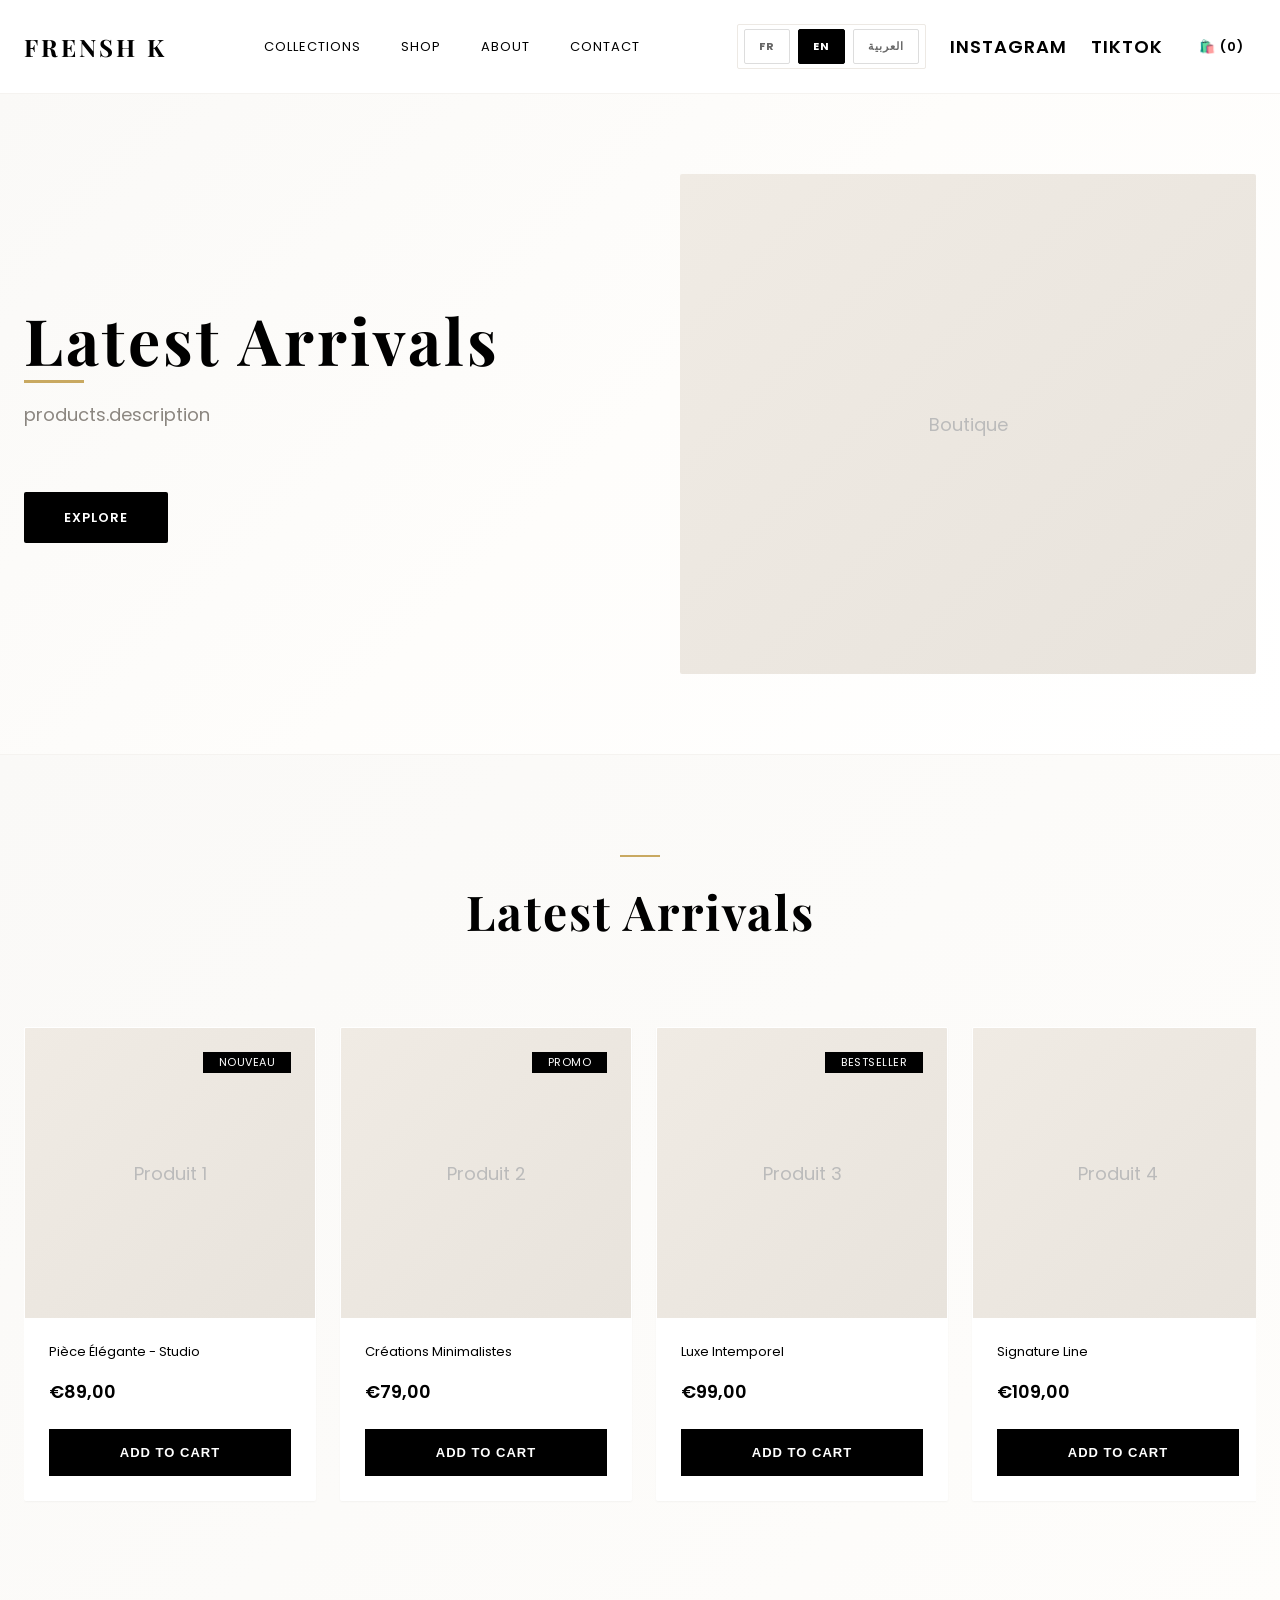
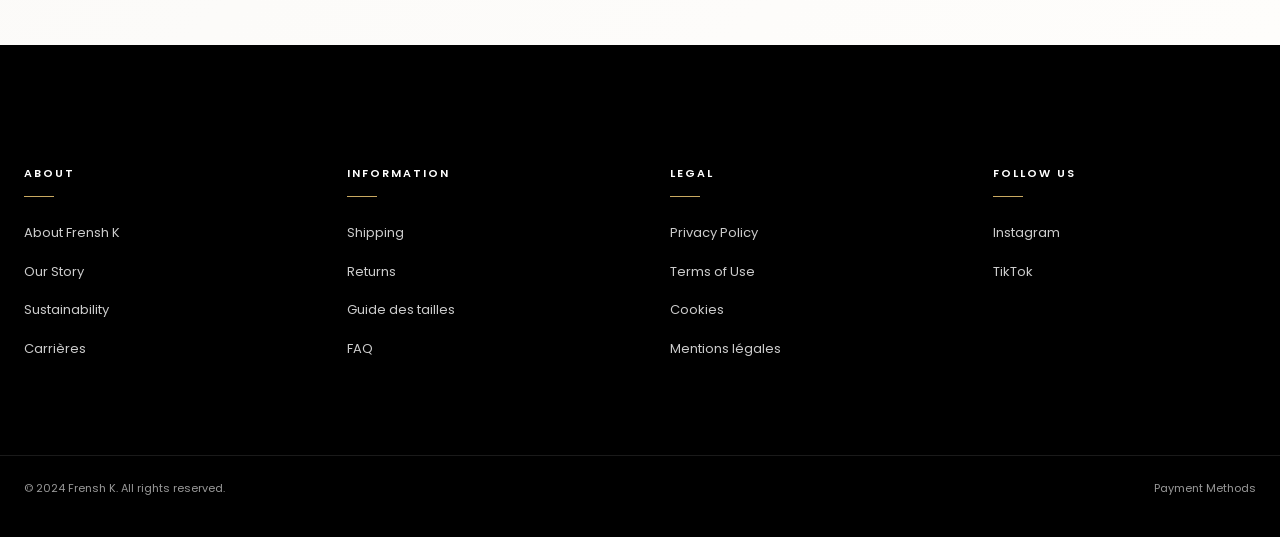
<file: shop.html>
<!DOCTYPE html>
<html lang="fr">
<head>
    <meta charset="UTF-8">
    <meta name="viewport" content="width=device-width, initial-scale=1.0">
    <meta name="description" content="Boutique - Frensh K. Découvrez tous nos produits">
    <meta name="theme-color" content="#000000">
    <title>Boutique - Frensh K</title>

    <link rel="stylesheet" href="assets/css/layarah-style.css">
    <link href="https://fonts.googleapis.com/css2?family=Playfair+Display:wght@400;700&family=Poppins:wght@300;400;500;600;700&display=swap" rel="stylesheet">
</head>
<body>
    <a href="#main" class="skip-link">Aller au contenu principal</a>

    <!-- Header -->
    <header class="header">
        <nav class="navbar">
            <div class="logo">
                <h1><a href="index.html">FRENSH K</a></h1>
            </div>

            <ul class="nav-menu">
                <li><a href="collections.html" data-i18n="nav.collections">Collections</a></li>
                <li><a href="shop.html" data-i18n="nav.shop">Boutique</a></li>
                <li><a href="about.html" data-i18n="nav.about">À propos</a></li>
                <li><a href="contact.html" data-i18n="nav.contact">Contact</a></li>
            </ul>

            <div class="nav-icons">
                <div class="lang-switcher"></div>
                <a href="https://www.instagram.com/frensh__k/" target="_blank" class="social-icon" aria-label="Instagram" data-i18n="nav.instagram">INSTAGRAM</a>
                <a href="https://www.tiktok.com/@frensh__k" target="_blank" class="social-icon" aria-label="TikTok" data-i18n="nav.tiktok">TIKTOK</a>
                <a href="#cart" class="cart-btn" data-i18n="footer.cart">PANIER</a>
            </div>
        </nav>
    </header>

    <!-- Main -->
    <main id="main">
        <!-- Hero Section -->
        <section class="hero">
            <div class="hero-content observe">
                <h2 data-i18n="products.title">Notre Boutique</h2>
                <p class="hero-subtitle" data-i18n="products.description">Explorez tous nos produits exclusifs et intemporels</p>
                <a href="#products-grid" class="btn btn-primary" data-i18n="hero.cta">Découvrir</a>
            </div>
            <div class="hero-image observe">
                <div class="placeholder-image">Boutique</div>
            </div>
        </section>

        <!-- Products Grid -->
        <section id="products-grid" class="carousel-section">
            <div class="carousel-container">
                <h2 class="section-title observe" data-i18n="products.title">Tous les Produits</h2>
                <div class="carousel-track" id="carousel">
                    <!-- Product 1 -->
                    <div class="carousel-item observe">
                        <div class="product-card">
                            <div class="product-image">
                                <div class="placeholder-image">Produit 1</div>
                                <span class="product-badge">NOUVEAU</span>
                            </div>
                            <div class="product-info">
                                <p class="product-name">Pièce Élégante - Studio</p>
                                <p class="product-price">€89,00</p>
                                <button class="add-to-cart" data-i18n="products.addToCart">Ajouter au Panier</button>
                            </div>
                        </div>
                    </div>

                    <!-- Product 2 -->
                    <div class="carousel-item observe">
                        <div class="product-card">
                            <div class="product-image">
                                <div class="placeholder-image">Produit 2</div>
                                <span class="product-badge">PROMO</span>
                            </div>
                            <div class="product-info">
                                <p class="product-name">Créations Minimalistes</p>
                                <p class="product-price">€79,00</p>
                                <button class="add-to-cart" data-i18n="products.addToCart">Ajouter au Panier</button>
                            </div>
                        </div>
                    </div>

                    <!-- Product 3 -->
                    <div class="carousel-item observe">
                        <div class="product-card">
                            <div class="product-image">
                                <div class="placeholder-image">Produit 3</div>
                                <span class="product-badge">BESTSELLER</span>
                            </div>
                            <div class="product-info">
                                <p class="product-name">Luxe Intemporel</p>
                                <p class="product-price">€99,00</p>
                                <button class="add-to-cart" data-i18n="products.addToCart">Ajouter au Panier</button>
                            </div>
                        </div>
                    </div>

                    <!-- Product 4 -->
                    <div class="carousel-item observe">
                        <div class="product-card">
                            <div class="product-image">
                                <div class="placeholder-image">Produit 4</div>
                            </div>
                            <div class="product-info">
                                <p class="product-name">Signature Line</p>
                                <p class="product-price">€109,00</p>
                                <button class="add-to-cart" data-i18n="products.addToCart">Ajouter au Panier</button>
                            </div>
                        </div>
                    </div>

                    <!-- Product 5 -->
                    <div class="carousel-item observe">
                        <div class="product-card">
                            <div class="product-image">
                                <div class="placeholder-image">Produit 5</div>
                            </div>
                            <div class="product-info">
                                <p class="product-name">Premium Collection</p>
                                <p class="product-price">€119,00</p>
                                <button class="add-to-cart" data-i18n="products.addToCart">Ajouter au Panier</button>
                            </div>
                        </div>
                    </div>

                    <!-- Product 6 -->
                    <div class="carousel-item observe">
                        <div class="product-card">
                            <div class="product-image">
                                <div class="placeholder-image">Produit 6</div>
                            </div>
                            <div class="product-info">
                                <p class="product-name">Édition Exclusive</p>
                                <p class="product-price">€129,00</p>
                                <button class="add-to-cart" data-i18n="products.addToCart">Ajouter au Panier</button>
                            </div>
                        </div>
                    </div>
                </div>
            </div>
        </section>
    </main>

    <!-- Footer -->
    <footer class="footer">
        <div class="footer-container">
            <div class="footer-section">
                <h4 data-i18n="footer.about">À Propos</h4>
                <ul>
                    <li><a href="about.html" data-i18n="footer.aboutUs">À propos de Frensh K</a></li>
                    <li><a href="#" data-i18n="footer.ourStory">Notre histoire</a></li>
                    <li><a href="#" data-i18n="footer.sustainability">Durabilité</a></li>
                    <li><a href="#">Carrières</a></li>
                </ul>
            </div>

            <div class="footer-section">
                <h4 data-i18n="footer.information">Informations</h4>
                <ul>
                    <li><a href="shop.html" data-i18n="footer.shipping">Boutique</a></li>
                    <li><a href="#" data-i18n="footer.returns">Politique de retour</a></li>
                    <li><a href="#">Guide des tailles</a></li>
                    <li><a href="contact.html" data-i18n="footer.faq">FAQ</a></li>
                </ul>
            </div>

            <div class="footer-section">
                <h4 data-i18n="footer.legal">Légal</h4>
                <ul>
                    <li><a href="#" data-i18n="footer.privacy">Politique de confidentialité</a></li>
                    <li><a href="#" data-i18n="footer.terms">Conditions d'utilisation</a></li>
                    <li><a href="#" data-i18n="footer.cookies">Cookies</a></li>
                    <li><a href="#">Mentions légales</a></li>
                </ul>
            </div>

            <div class="footer-section">
                <h4 data-i18n="footer.follow">Nous Suivre</h4>
                <ul>
                    <li><a href="https://www.instagram.com/frensh__k/" target="_blank" data-i18n="footer.instagram">Instagram</a></li>
                    <li><a href="https://www.tiktok.com/@frensh__k" target="_blank" data-i18n="footer.tiktok">TikTok</a></li>
                </ul>
            </div>
        </div>

        <div class="footer-bottom">
            <p data-i18n="footer.copyright">&copy; 2024 Frensh K. Tous droits réservés.</p>
            <p data-i18n="footer.payment">Carte bancaire • Virement • PayPal</p>
        </div>
    </footer>

    <!-- Scripts -->
    <script src="assets/js/i18n.js" defer></script>
    <script src="assets/js/animations.js" defer></script>
    <script src="assets/js/carousel.js" defer></script>
    <script src="assets/js/main.js" defer></script>
</body>
</html>
</file>
<file: assets/css/layarah-style.css>
/* ============================================
   LAYARAH-INSPIRED STYLES - Premium Minimalist
   ============================================ */

:root {
  /* COLORS - Luxury Minimalist Palette */
  --color-primary: #000000;
  --color-white: #ffffff;
  --color-cream: #fefdfb;
  --color-gray-50: #faf9f7;
  --color-gray-100: #f5f3f0;
  --color-gray-200: #ede9e4;
  --color-gray-300: #e0dbd4;
  --color-gray-600: #8b8680;
  --color-gray-800: #3d3a36;

  /* ACCENTS - Subtle Luxury */
  --color-rose: #d4a5d6;
  --color-rose-light: #e8b4d6;
  --color-rose-dark: #c477bb;
  --color-beige: #d4c4b8;
  --color-gold: #c9a961;
  --color-blue: #b8d4e8;

  /* TYPOGRAPHY */
  --font-serif: 'Playfair Display', 'Georgia', serif;
  --font-sans: 'Poppins', -apple-system, BlinkMacSystemFont, 'Segoe UI', sans-serif;

  --font-size-xs: 11px;
  --font-size-sm: 13px;
  --font-size-base: 15px;
  --font-size-lg: 18px;
  --font-size-xl: 24px;
  --font-2xl: 32px;
  --font-3xl: 48px;
  --font-4xl: 64px;

  --font-weight-light: 300;
  --font-weight-normal: 400;
  --font-weight-medium: 500;
  --font-weight-semibold: 600;
  --font-weight-bold: 700;

  --line-height-tight: 1.1;
  --line-height-normal: 1.5;
  --line-height-relaxed: 1.8;

  /* SPACING */
  --spacing-xs: 2px;
  --spacing-sm: 8px;
  --spacing-md: 16px;
  --spacing-lg: 24px;
  --spacing-xl: 40px;
  --spacing-2xl: 60px;
  --spacing-3xl: 80px;
  --spacing-4xl: 120px;

  /* SHADOWS */
  --shadow-xs: 0 1px 2px rgba(0, 0, 0, 0.04);
  --shadow-sm: 0 2px 4px rgba(0, 0, 0, 0.08);
  --shadow-md: 0 4px 12px rgba(0, 0, 0, 0.08);
  --shadow-lg: 0 8px 24px rgba(0, 0, 0, 0.1);
  --shadow-xl: 0 12px 40px rgba(0, 0, 0, 0.12);
  --shadow-gold: 0 0 20px rgba(201, 169, 97, 0.3);
  --shadow-rose: 0 0 20px rgba(212, 165, 214, 0.25);

  /* TRANSITIONS */
  --transition-fast: 0.15s ease;
  --transition-base: 0.3s ease;
  --transition-slow: 0.5s ease;
  --transition-slower: 0.8s cubic-bezier(0.34, 1.56, 0.64, 1);

  /* RADIUS */
  --radius-none: 0;
  --radius-sm: 1px;
  --radius-base: 2px;
  --radius-lg: 4px;
  --radius-xl: 8px;
}

* {
  margin: 0;
  padding: 0;
  box-sizing: border-box;
}

html {
  scroll-behavior: smooth;
  -webkit-font-smoothing: antialiased;
  -moz-osx-font-smoothing: grayscale;
}

body {
  font-family: var(--font-sans);
  font-size: var(--font-size-base);
  line-height: var(--line-height-normal);
  color: var(--color-primary);
  background-color: var(--color-white);
  margin: 0;
  padding: 0;
}

/* SKIP LINK */
.skip-link {
  position: absolute;
  top: -40px;
  left: 0;
  background: var(--color-primary);
  color: var(--color-white);
  padding: var(--spacing-sm);
  z-index: 1000;
}

.skip-link:focus {
  top: 0;
}

/* HEADER */
.header {
  width: 100%;
  background: var(--color-white);
  border-bottom: 1px solid var(--color-gray-100);
  position: sticky;
  top: 0;
  z-index: 100;
  transition: all var(--transition-base);
}

.header.scrolled {
  box-shadow: 0 2px 8px rgba(0, 0, 0, 0.04);
}

.navbar {
  display: flex;
  justify-content: space-between;
  align-items: center;
  padding: var(--spacing-lg) 0;
  max-width: 1440px;
  margin: 0 auto;
  padding-left: var(--spacing-lg);
  padding-right: var(--spacing-lg);
}

.logo {
  flex-shrink: 0;
}

.logo h1 {
  font-family: var(--font-serif);
  font-size: var(--font-size-xl);
  font-weight: var(--font-weight-bold);
  letter-spacing: 3px;
  color: var(--color-primary);
}

.logo a {
  text-decoration: none;
  color: inherit;
}

.nav-menu {
  display: flex;
  list-style: none;
  gap: var(--spacing-xl);
}

.nav-menu a {
  font-size: var(--font-size-sm);
  text-decoration: none;
  color: var(--color-primary);
  text-transform: uppercase;
  letter-spacing: 1px;
  transition: color var(--transition-base);
  font-weight: var(--font-weight-normal);
}

.nav-menu a:hover {
  color: var(--color-rose);
}

.nav-icons {
  display: flex;
  gap: var(--spacing-lg);
  align-items: center;
}

.search-btn,
.cart-btn {
  font-size: var(--font-size-sm);
  cursor: pointer;
  transition: color var(--transition-base);
  background: none;
  border: none;
  text-decoration: none;
  color: var(--color-primary);
  text-transform: uppercase;
  letter-spacing: 1px;
  font-weight: var(--font-weight-semibold);
}

.search-btn:hover,
.cart-btn:hover {
  color: var(--color-rose);
}

.social-icon {
  font-size: var(--font-size-sm);
  cursor: pointer;
  transition: color var(--transition-base);
  text-decoration: none;
  color: var(--color-primary);
  text-transform: uppercase;
  letter-spacing: 1px;
  font-weight: var(--font-weight-semibold);
}

.social-icon:hover {
  color: var(--color-rose);
}

/* LANGUAGE SWITCHER */
.lang-switcher {
  display: flex;
  gap: 4px;
  border: 1px solid var(--color-gray-200);
  border-radius: var(--radius-base);
  padding: 4px;
  background: var(--color-white);
}

.lang-btn {
  padding: 8px 14px !important;
  background: white !important;
  border: 1px solid #ddd !important;
  font-size: 11px !important;
  font-weight: 700 !important;
  text-transform: uppercase !important;
  letter-spacing: 1px !important;
  color: #666 !important;
  cursor: pointer !important;
  transition: all 0.3s ease !important;
  border-radius: 2px !important;
  font-family: 'Poppins', sans-serif !important;
  display: inline-block !important;
  margin: 0 2px !important;
  -webkit-appearance: none !important;
  -moz-appearance: none !important;
  appearance: none !important;
}

.lang-btn:hover {
  background: #f5f5f5 !important;
  color: #000 !important;
  border-color: #ccc !important;
}

.lang-btn.active {
  background: #000 !important;
  color: white !important;
  border-color: #000 !important;
}

.cart-btn {
  text-decoration: none;
  color: var(--color-primary);
  font-weight: 600;
  padding: 8px 12px;
  border-radius: var(--radius-base);
}

.cart-btn:hover {
  background: var(--color-gray-50);
}

.social-icon {
  font-size: var(--font-size-lg);
  cursor: pointer;
  transition: transform var(--transition-base);
  text-decoration: none;
  display: inline-block;
}

.social-icon:hover {
  transform: scale(1.15);
}

/* HERO SECTION */
.hero {
  display: grid;
  grid-template-columns: 1fr 1fr;
  gap: var(--spacing-3xl);
  align-items: center;
  padding: var(--spacing-3xl) 0;
  max-width: 1440px;
  margin: 0 auto;
  padding-left: var(--spacing-lg);
  padding-right: var(--spacing-lg);
  background: linear-gradient(135deg, var(--color-gray-50) 0%, var(--color-cream) 50%, var(--color-white) 100%);
}

.hero-content h2 {
  font-family: var(--font-serif);
  font-size: var(--font-4xl);
  font-weight: var(--font-weight-bold);
  line-height: var(--line-height-tight);
  margin-bottom: var(--spacing-lg);
  color: var(--color-primary);
  letter-spacing: 3px;
  position: relative;
  display: inline-block;
}

.hero-content h2::after {
  content: '';
  position: absolute;
  bottom: -8px;
  left: 0;
  width: 60px;
  height: 3px;
  background: var(--color-gold);
  animation: slideIn 0.8s ease-out 0.3s both;
}

.hero-subtitle {
  font-size: var(--font-size-lg);
  color: var(--color-gray-600);
  margin-bottom: var(--spacing-2xl);
  line-height: var(--line-height-relaxed);
}

.hero-image {
  position: relative;
  width: 100%;
  height: 500px;
  background: var(--color-gray-50);
  border-radius: var(--radius-base);
  overflow: hidden;
}

.placeholder-image {
  width: 100%;
  height: 100%;
  display: flex;
  align-items: center;
  justify-content: center;
  background: linear-gradient(135deg, #f0ebe4 0%, #e8e3dc 100%);
  color: #bbb;
  font-size: var(--font-size-lg);
}

/* CTA BUTTON */
.btn {
  display: inline-block;
  padding: var(--spacing-md) var(--spacing-xl);
  font-size: var(--font-size-sm);
  font-weight: var(--font-weight-semibold);
  text-align: center;
  text-decoration: none;
  border: none;
  cursor: pointer;
  transition: all var(--transition-base);
  letter-spacing: 1px;
  text-transform: uppercase;
  border-radius: var(--radius-base);
}

.btn-primary {
  background-color: var(--color-primary);
  color: var(--color-white);
}

.btn-primary:hover {
  background-color: var(--color-rose);
  transform: translateY(-2px);
  box-shadow: var(--shadow-rose);
}

.btn-secondary {
  background-color: transparent;
  color: var(--color-primary);
  border: 1px solid var(--color-primary);
}

.btn-secondary:hover {
  background-color: var(--color-primary);
  color: var(--color-white);
}

/* COLLECTIONS SECTION */
.collections {
  padding: var(--spacing-4xl) 0;
  background: var(--color-white);
  border-bottom: 1px solid var(--color-gray-100);
}

.section-container {
  max-width: 1440px;
  margin: 0 auto;
  padding: 0 var(--spacing-lg);
}

.section-title {
  font-family: var(--font-serif);
  font-size: var(--font-3xl);
  font-weight: var(--font-weight-bold);
  text-align: center;
  margin-bottom: var(--spacing-3xl);
  color: var(--color-primary);
  letter-spacing: 2px;
  position: relative;
  display: inline-block;
  width: 100%;
}

.section-title::before {
  content: '';
  position: absolute;
  top: -20px;
  left: 50%;
  transform: translateX(-50%);
  width: 40px;
  height: 2px;
  background: var(--color-gold);
}

.collection-grid {
  display: grid;
  grid-template-columns: repeat(3, 1fr);
  gap: var(--spacing-xl);
  margin-bottom: var(--spacing-3xl);
}

.collection-card {
  position: relative;
  cursor: pointer;
  transition: all var(--transition-slow);
  overflow: hidden;
  padding-bottom: var(--spacing-md);
  border-bottom: 2px solid transparent;
}

.collection-card:hover {
  border-bottom-color: var(--color-rose);
}

.collection-card-image {
  position: relative;
  width: 100%;
  aspect-ratio: 4/3;
  background: var(--color-gray-50);
  border-radius: var(--radius-base);
  overflow: hidden;
  margin-bottom: var(--spacing-lg);
}

.collection-card-image img,
.collection-card-image .placeholder-image {
  width: 100%;
  height: 100%;
  object-fit: cover;
  transition: transform var(--transition-slow);
}

.collection-card:hover .collection-card-image img,
.collection-card:hover .collection-card-image .placeholder-image {
  transform: scale(1.03);
}

.collection-card-content h3 {
  font-family: var(--font-serif);
  font-size: var(--font-size-xl);
  font-weight: var(--font-weight-bold);
  margin-bottom: var(--spacing-md);
  color: var(--color-primary);
  letter-spacing: 1px;
  text-transform: uppercase;
  font-size: var(--font-size-lg);
}

.collection-card-content p {
  font-size: var(--font-size-sm);
  color: var(--color-gray-600);
  line-height: var(--line-height-relaxed);
}

/* PRODUCTS CAROUSEL */
.carousel-section {
  padding: var(--spacing-4xl) 0;
  background: linear-gradient(135deg, var(--color-gray-50) 0%, var(--color-cream) 100%);
  border-top: 1px solid var(--color-gray-100);
}

.carousel-container {
  position: relative;
  max-width: 1440px;
  margin: 0 auto;
  padding: 0 var(--spacing-lg);
}

.carousel-track {
  display: flex;
  gap: var(--spacing-lg);
  overflow-x: auto;
  scroll-behavior: smooth;
  scrollbar-width: none;
  padding-bottom: var(--spacing-lg);
}

.carousel-track::-webkit-scrollbar {
  display: none;
}

.carousel-item {
  flex: 0 0 calc(25% - var(--spacing-md));
  min-width: 0;
}

.product-card {
  background: var(--color-white);
  border-radius: var(--radius-base);
  overflow: hidden;
  transition: all var(--transition-base);
  box-shadow: var(--shadow-xs);
}

.product-card:hover {
  box-shadow: var(--shadow-md);
  transform: translateY(-4px);
  border: 1px solid var(--color-gold);
}

.product-card {
  border: 1px solid transparent;
  transition: all var(--transition-base);
}

.product-image {
  position: relative;
  width: 100%;
  aspect-ratio: 1;
  background: var(--color-gray-50);
  overflow: hidden;
}

.product-image img,
.product-image .placeholder-image {
  width: 100%;
  height: 100%;
  object-fit: cover;
  transition: transform var(--transition-base);
}

.product-card:hover .product-image img,
.product-card:hover .product-image .placeholder-image {
  transform: scale(1.05);
}

.product-badge {
  position: absolute;
  top: var(--spacing-lg);
  right: var(--spacing-lg);
  background: var(--color-primary);
  color: var(--color-white);
  padding: var(--spacing-xs) var(--spacing-md);
  font-size: var(--font-size-xs);
  text-transform: uppercase;
  letter-spacing: 0.5px;
}

.product-info {
  padding: var(--spacing-lg);
}

.product-name {
  font-size: var(--font-size-sm);
  color: var(--color-primary);
  margin-bottom: var(--spacing-md);
  line-height: var(--line-height-normal);
}

.product-price {
  font-size: var(--font-size-lg);
  font-weight: var(--font-weight-semibold);
  color: var(--color-primary);
  margin-bottom: var(--spacing-lg);
}

.add-to-cart {
  width: 100%;
  padding: var(--spacing-md);
  background-color: var(--color-primary);
  color: var(--color-white);
  border: none;
  font-size: var(--font-size-sm);
  font-weight: var(--font-weight-semibold);
  text-transform: uppercase;
  letter-spacing: 1px;
  cursor: pointer;
  transition: all var(--transition-base);
}

.add-to-cart:hover {
  background-color: var(--color-rose);
  box-shadow: var(--shadow-rose);
  transform: translateY(-1px);
}

/* VALUES SECTION */
.values {
  padding: var(--spacing-4xl) 0;
  background: linear-gradient(135deg, var(--color-cream) 0%, rgba(254, 253, 251, 0.5) 100%);
  border-top: 1px solid var(--color-gray-100);
}

.values-grid {
  display: grid;
  grid-template-columns: repeat(3, 1fr);
  gap: var(--spacing-2xl);
  max-width: 1440px;
  margin: 0 auto;
  padding: 0 var(--spacing-lg);
}

.value-card {
  text-align: center;
  padding: var(--spacing-2xl);
  background: var(--color-white);
  border: 1px solid var(--color-gray-100);
  border-radius: var(--radius-base);
  transition: all var(--transition-base);
  box-shadow: var(--shadow-xs);
}

.value-card:hover {
  box-shadow: var(--shadow-lg);
  transform: translateY(-4px);
  border-left: 3px solid var(--color-rose);
}

.value-card:hover .value-icon {
  color: var(--color-rose);
}

.value-icon {
  font-size: 48px;
  margin-bottom: var(--spacing-lg);
  display: block;
}

.value-card h3 {
  font-family: var(--font-serif);
  font-size: var(--font-size-xl);
  font-weight: var(--font-weight-bold);
  margin-bottom: var(--spacing-md);
  color: var(--color-primary);
}

.value-card p {
  font-size: var(--font-size-sm);
  color: var(--color-gray-600);
  line-height: var(--line-height-relaxed);
}

/* TESTIMONIALS */
.testimonials {
  padding: var(--spacing-4xl) 0;
  background: linear-gradient(135deg, var(--color-cream) 0%, var(--color-gray-50) 100%);
  border-top: 1px solid var(--color-gray-100);
}

.testimonials-grid {
  display: grid;
  grid-template-columns: repeat(3, 1fr);
  gap: var(--spacing-xl);
  max-width: 1440px;
  margin: 0 auto;
  padding: 0 var(--spacing-lg);
}

.testimonial {
  padding: var(--spacing-2xl);
  background: var(--color-white);
  border-radius: var(--radius-base);
  border-left: 4px solid var(--color-rose);
  transition: all var(--transition-base);
}

.testimonial:hover {
  box-shadow: var(--shadow-md);
  transform: translateY(-2px);
}

.testimonial-stars {
  color: var(--color-gold);
  margin-bottom: var(--spacing-md);
  font-size: var(--font-size-sm);
}

.testimonial-text {
  font-size: var(--font-size-sm);
  color: var(--color-gray-600);
  margin-bottom: var(--spacing-lg);
  line-height: var(--line-height-relaxed);
  font-style: italic;
}

.testimonial-author {
  font-weight: var(--font-weight-semibold);
  color: var(--color-primary);
  font-size: var(--font-size-sm);
}

/* FOOTER */
.footer {
  background: var(--color-primary);
  color: var(--color-white);
  padding: var(--spacing-4xl) 0 var(--spacing-xl);
}

.footer-container {
  max-width: 1440px;
  margin: 0 auto;
  padding: 0 var(--spacing-lg);
  display: grid;
  grid-template-columns: repeat(4, 1fr);
  gap: var(--spacing-2xl);
  margin-bottom: var(--spacing-3xl);
}

.footer-section h4 {
  font-size: var(--font-size-xs);
  text-transform: uppercase;
  letter-spacing: 2px;
  margin-bottom: var(--spacing-lg);
  font-weight: var(--font-weight-semibold);
}

.footer-section ul {
  list-style: none;
}

.footer-section ul li {
  margin-bottom: var(--spacing-md);
}

.footer-section a {
  color: rgba(255, 255, 255, 0.8);
  text-decoration: none;
  font-size: var(--font-size-sm);
  transition: color var(--transition-base);
}

.footer-section a:hover {
  color: var(--color-rose);
  text-shadow: 0 0 10px rgba(212, 165, 214, 0.3);
}

.footer-section h4 {
  position: relative;
  padding-bottom: var(--spacing-md);
}

.footer-section h4::after {
  content: '';
  position: absolute;
  bottom: 0;
  left: 0;
  width: 30px;
  height: 1px;
  background: var(--color-gold);
}

.footer-bottom {
  border-top: 1px solid rgba(255, 255, 255, 0.1);
  padding-top: var(--spacing-lg);
  display: flex;
  justify-content: space-between;
  align-items: center;
  max-width: 1440px;
  margin: 0 auto;
  padding-left: var(--spacing-lg);
  padding-right: var(--spacing-lg);
  font-size: var(--font-size-xs);
  color: rgba(255, 255, 255, 0.6);
}

/* ANIMATIONS */
@keyframes fadeInUp {
  from {
    opacity: 0;
    transform: translateY(30px);
  }
  to {
    opacity: 1;
    transform: translateY(0);
  }
}

@keyframes scaleIn {
  from {
    opacity: 0;
    transform: scale(0.95);
  }
  to {
    opacity: 1;
    transform: scale(1);
  }
}

@keyframes slideIn {
  from {
    width: 0;
    opacity: 0;
  }
  to {
    width: 60px;
    opacity: 1;
  }
}

@keyframes glowGold {
  0%, 100% {
    box-shadow: 0 0 15px rgba(201, 169, 97, 0.2);
  }
  50% {
    box-shadow: 0 0 25px rgba(201, 169, 97, 0.4);
  }
}

@keyframes glowRose {
  0%, 100% {
    box-shadow: 0 0 15px rgba(212, 165, 214, 0.2);
  }
  50% {
    box-shadow: 0 0 25px rgba(212, 165, 214, 0.35);
  }
}

.observe {
  animation: fadeInUp 0.8s ease-out forwards;
  opacity: 0;
}

.observe.animate-in {
  opacity: 1;
}

/* UTILITY CLASSES */
.glow-gold {
  animation: glowGold 3s ease-in-out infinite;
}

.glow-rose {
  animation: glowRose 3s ease-in-out infinite;
}

.gold-accent {
  color: var(--color-gold);
}

.rose-accent {
  color: var(--color-rose);
}

.underline-animate {
  position: relative;
  text-decoration: none;
}

.underline-animate::after {
  content: '';
  position: absolute;
  bottom: -2px;
  left: 0;
  width: 0;
  height: 2px;
  background: var(--color-gold);
  transition: width 0.3s ease;
}

.underline-animate:hover::after {
  width: 100%;
}

/* RESPONSIVE */
@media (max-width: 1024px) {
  .collection-grid,
  .values-grid {
    grid-template-columns: repeat(2, 1fr);
  }

  .carousel-item {
    flex: 0 0 calc(50% - var(--spacing-md));
  }

  .hero {
    grid-template-columns: 1fr;
    gap: var(--spacing-2xl);
  }

  .hero-image {
    height: 400px;
  }
}

@media (max-width: 768px) {
  .navbar {
    padding: var(--spacing-md) 0;
  }

  .logo h1 {
    font-size: var(--font-size-lg);
  }

  .nav-menu {
    display: none;
  }

  .hero-content h2 {
    font-size: var(--font-2xl);
  }

  .section-title {
    font-size: var(--font-2xl);
  }

  .collection-grid,
  .testimonials-grid,
  .values-grid {
    grid-template-columns: 1fr;
  }

  .carousel-item {
    flex: 0 0 calc(100% - var(--spacing-md));
  }

  .footer-container {
    grid-template-columns: repeat(2, 1fr);
  }
}
</file>
